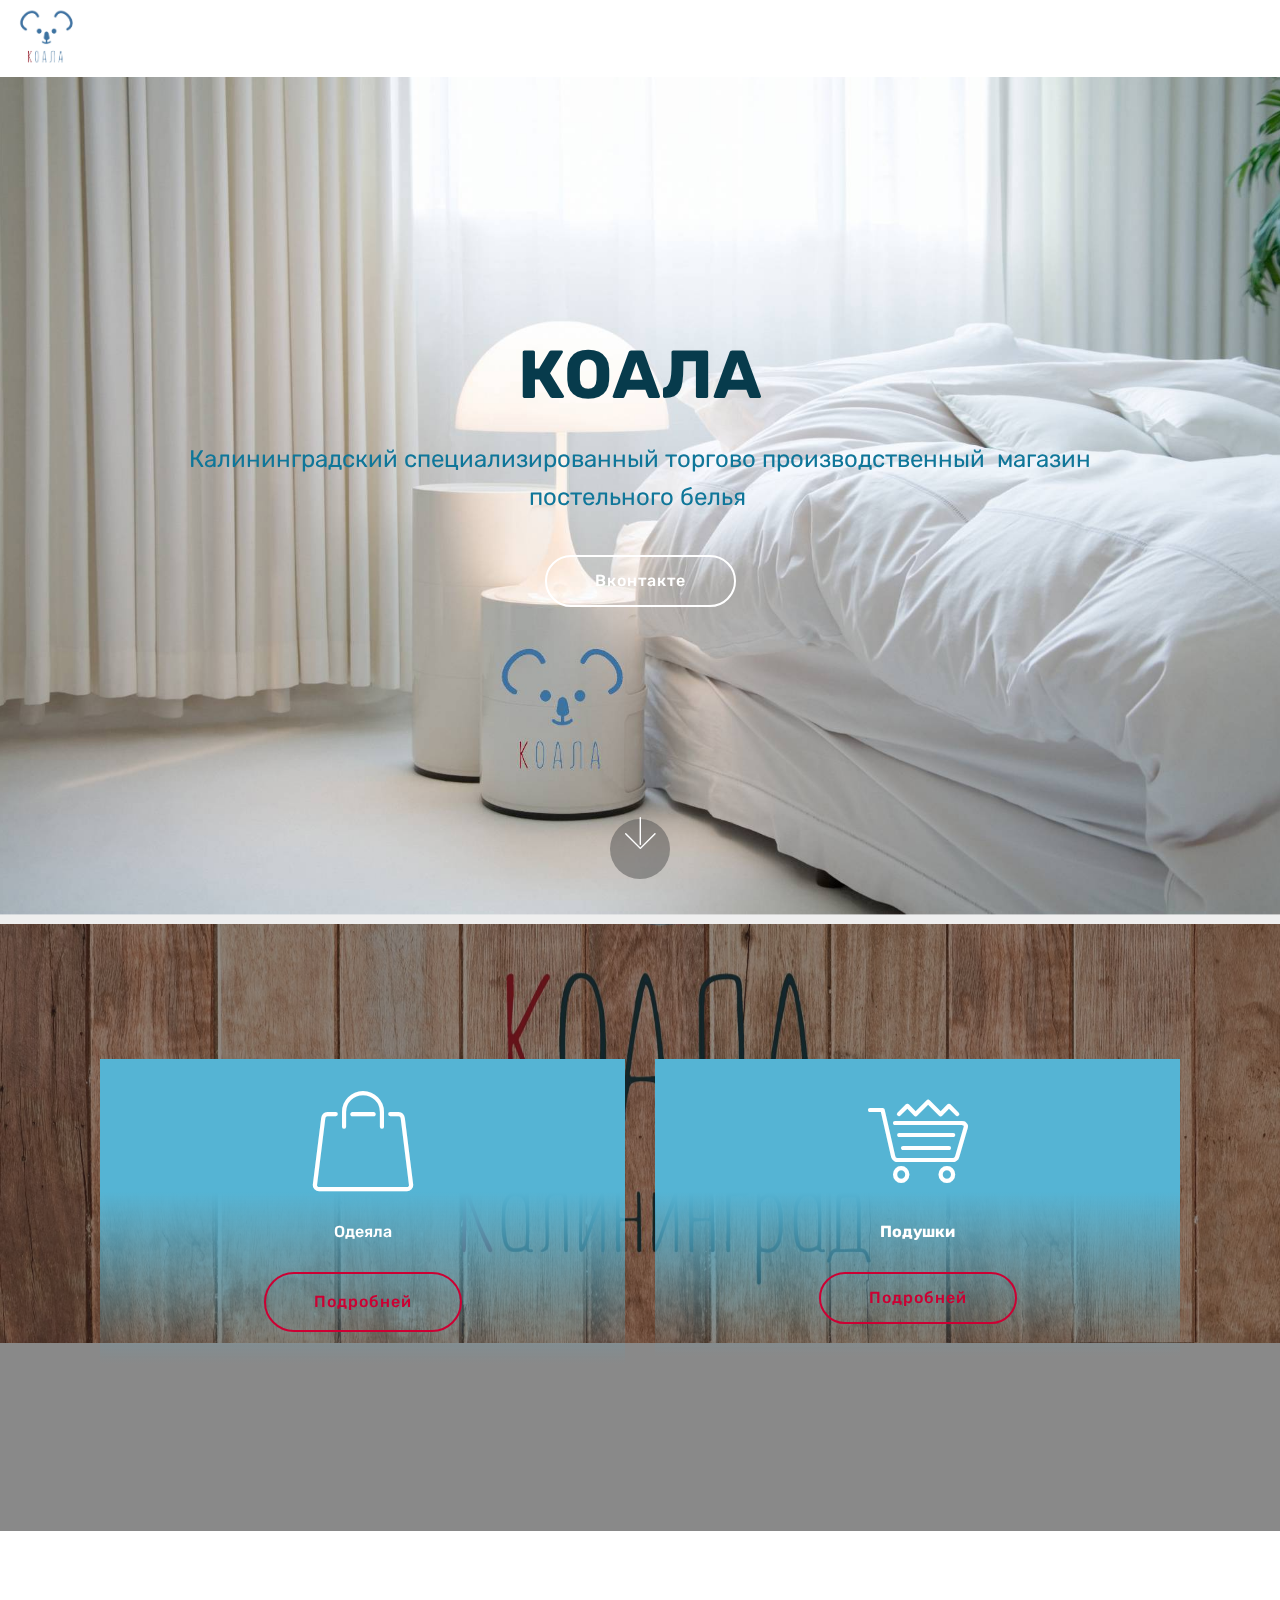
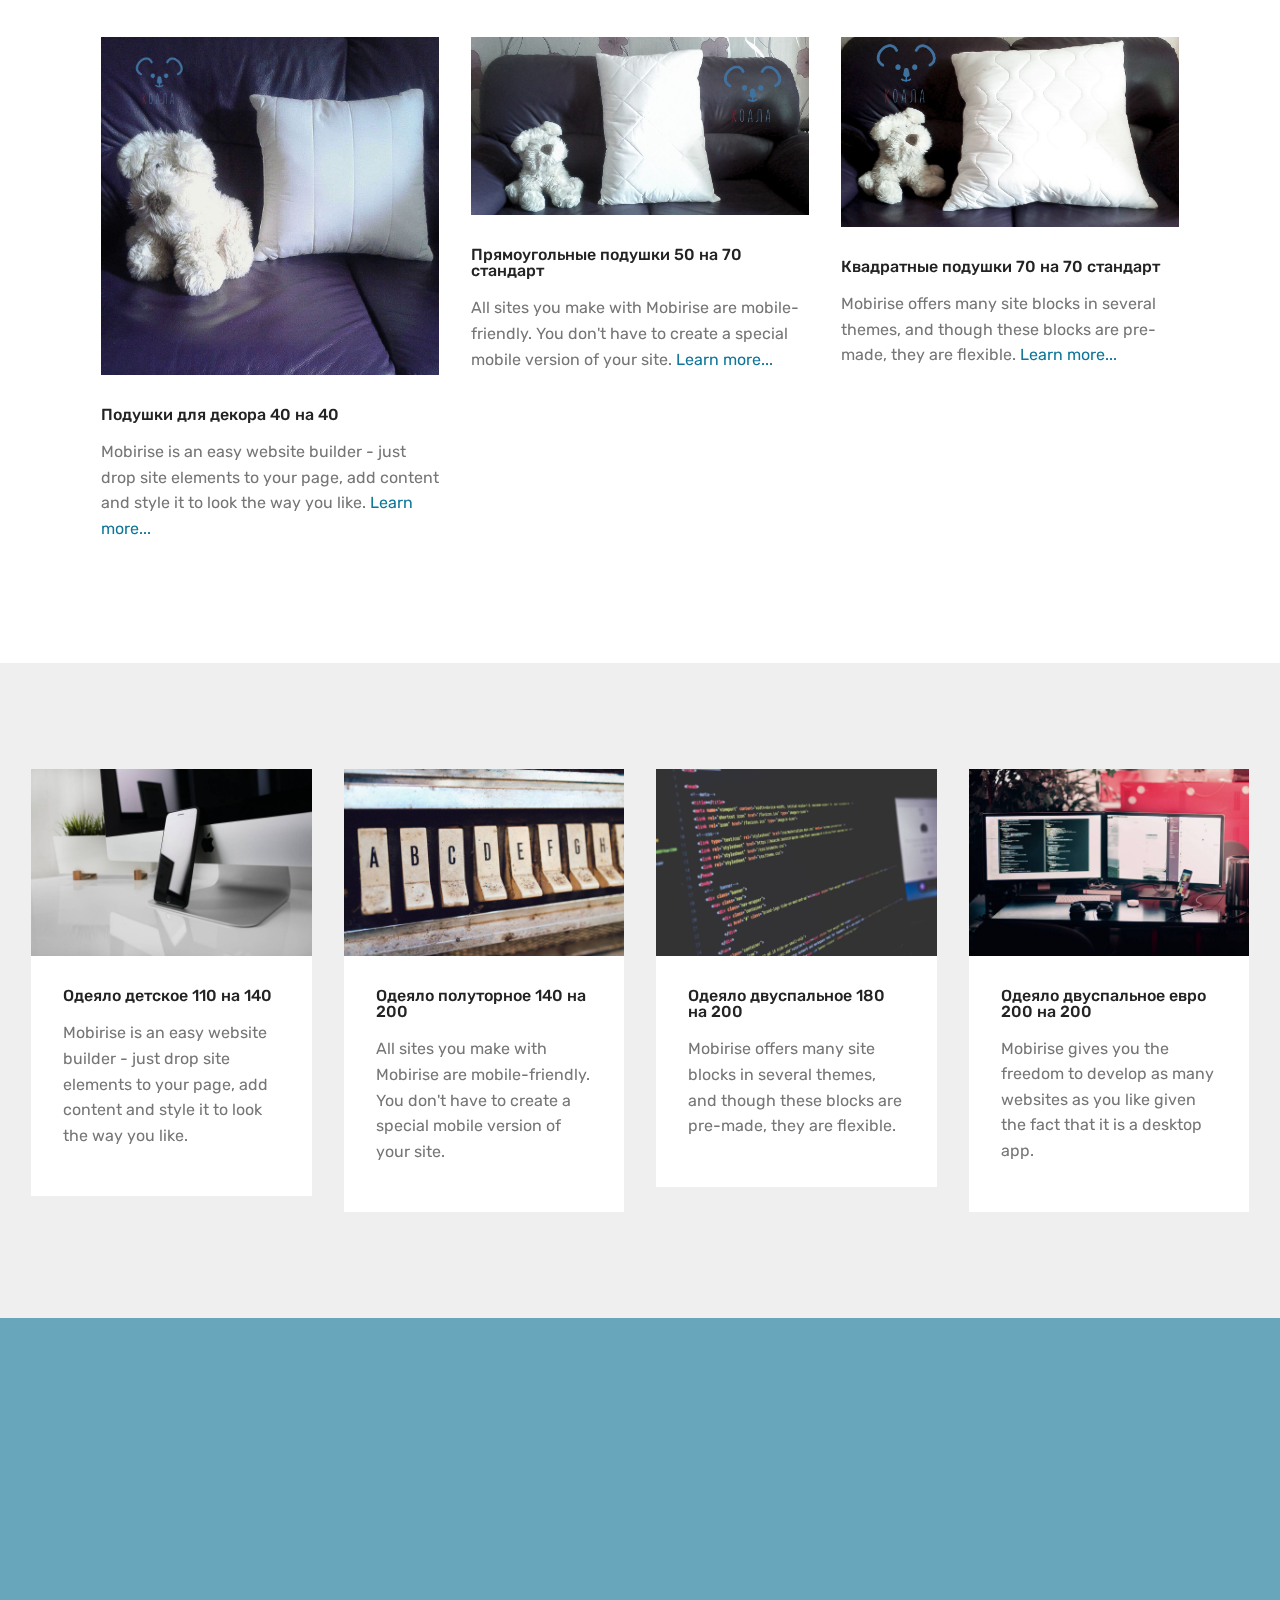
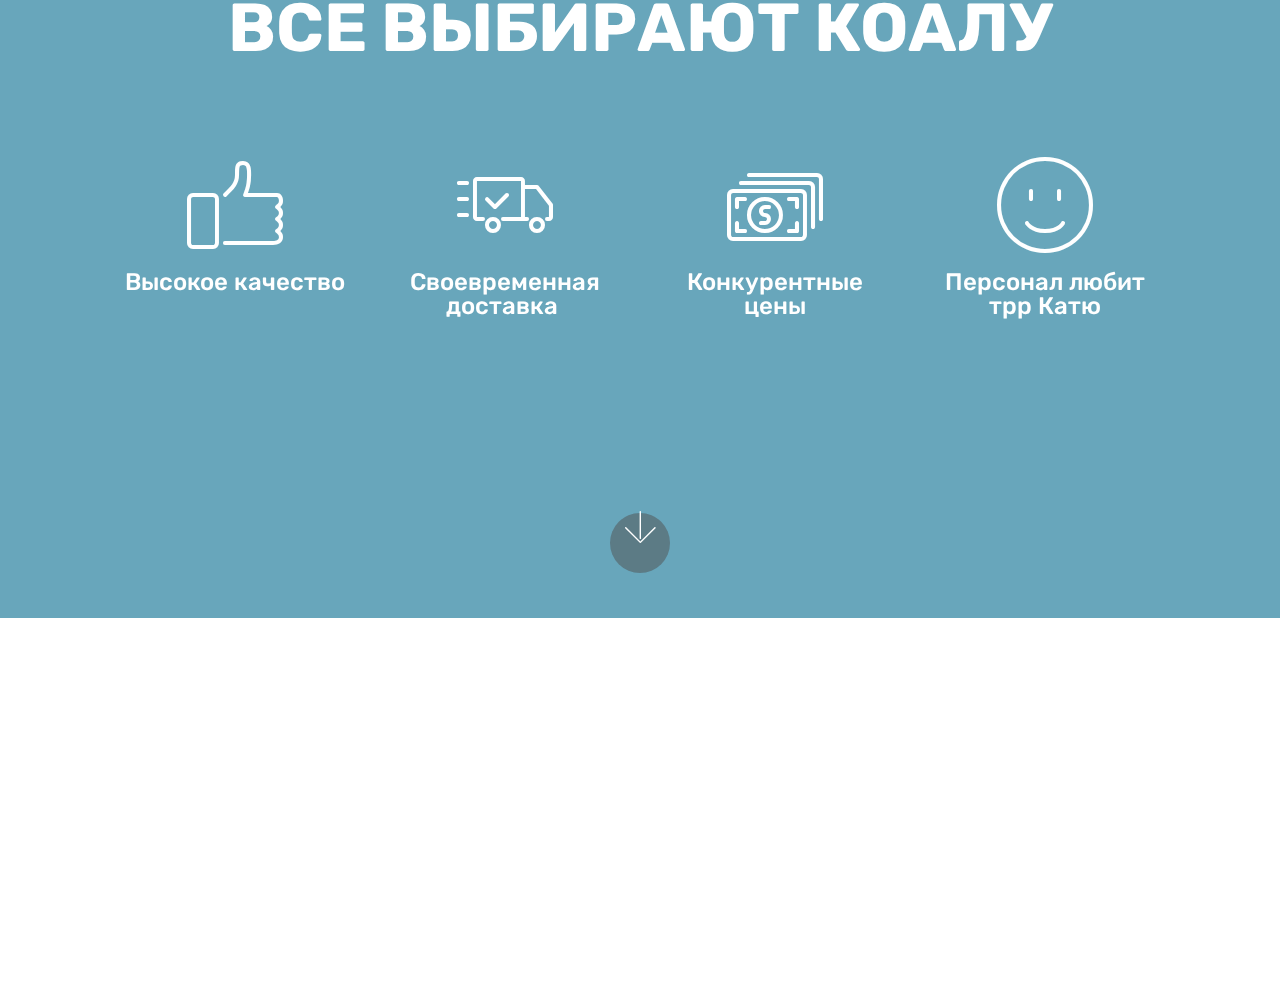
<file: index.html>
<!DOCTYPE html>
<html >
<head>
  <!-- Site made with Mobirise Website Builder v4.6.3, https://mobirise.com -->
  <meta charset="UTF-8">
  <meta http-equiv="X-UA-Compatible" content="IE=edge">
  <meta name="generator" content="Mobirise v4.6.3, mobirise.com">
  <meta name="viewport" content="width=device-width, initial-scale=1, minimum-scale=1">
  <link rel="shortcut icon" href="assets/images/45-4500x4500.jpg" type="image/x-icon">
  <meta name="description" content="Одеяла подушки заказать калининград с доставкой
двуспальное
односпальное
детское одеяло 
">
  <title>Home</title>
  <link rel="stylesheet" href="assets/web/assets/mobirise-icons/mobirise-icons.css">
  <link rel="stylesheet" href="assets/tether/tether.min.css">
  <link rel="stylesheet" href="assets/soundcloud-plugin/style.css">
  <link rel="stylesheet" href="assets/bootstrap/css/bootstrap.min.css">
  <link rel="stylesheet" href="assets/bootstrap/css/bootstrap-grid.min.css">
  <link rel="stylesheet" href="assets/bootstrap/css/bootstrap-reboot.min.css">
  <link rel="stylesheet" href="assets/dropdown/css/style.css">
  <link rel="stylesheet" href="assets/socicon/css/styles.css">
  <link rel="stylesheet" href="assets/theme/css/style.css">
  <link rel="stylesheet" href="assets/mobirise/css/mbr-additional.css" type="text/css">
  
  
  
</head>
<body>

<!-- Google Analytics -->
Оедяла подушки калинниград полутроное оедяло двуспальное евро одеяло постельное белье с доставкой 
<!-- /Google Analytics -->


  <section class="menu cid-qI15JGynlb" once="menu" id="menu1-e">

    

    <nav class="navbar navbar-expand beta-menu navbar-dropdown align-items-center navbar-fixed-top collapsed">
        <button class="navbar-toggler navbar-toggler-right" type="button" data-toggle="collapse" data-target="#navbarSupportedContent" aria-controls="navbarSupportedContent" aria-expanded="false" aria-label="Toggle navigation">
            <div class="hamburger">
                <span></span>
                <span></span>
                <span></span>
                <span></span>
            </div>
        </button>
        <div class="menu-logo">
            <div class="navbar-brand">
                <span class="navbar-logo">
                    <a href="https://vk.com/koala39">
                         <img src="assets/images/45-4500x4500.jpg" alt="Mobirise" title="" style="height: 3.8rem;">
                    </a>
                </span>
                <span class="navbar-caption-wrap"><a class="navbar-caption text-white display-4" href="https://mobirise.com"></a></span>
            </div>
        </div>
        <div class="collapse navbar-collapse" id="navbarSupportedContent">
            <ul class="navbar-nav nav-dropdown nav-right" data-app-modern-menu="true"><li class="nav-item">
                    <a class="nav-link link text-white display-4" href="https://mobirise.com">
                        <span class="mbri-search mbr-iconfont mbr-iconfont-btn"></span>
                        About Us
                    </a>
                </li></ul>
            
        </div>
    </nav>
</section>

<section class="engine"><a href="https://mobirise.ws/h">how to make your own website</a></section><section class="cid-qI15JHIn4N mbr-fullscreen mbr-parallax-background" id="header2-f">

    

    

    <div class="container align-center">
        <div class="row justify-content-md-center">
            <div class="mbr-white col-md-10">
                <h1 class="mbr-section-title mbr-bold pb-3 mbr-fonts-style display-1">КОАЛА</h1>
                
                <p class="mbr-text pb-3 mbr-fonts-style display-5">
                    Калининградский специализированный торгово производственный &nbsp;магазин постельного белья&nbsp;</p>
                <div class="mbr-section-btn"><a class="btn btn-md btn-white-outline display-4" href="https://vk.com/koala39">Вконтакте</a></div>
            </div>
        </div>
    </div>
    <div class="mbr-arrow hidden-sm-down" aria-hidden="true">
        <a href="#next">
            <i class="mbri-down mbr-iconfont"></i>
        </a>
    </div>
</section>

<section class="features8 cid-qIffp6j0Cb mbr-parallax-background" id="features8-i">

    

    <div class="mbr-overlay" style="opacity: 0.5; background-color: rgb(35, 35, 35);">
    </div>

    <div class="container">
        <div class="media-container-row">

            <div class="card  col-12 col-md-6">
                <div class="card-img">
                    <span class="mbr-iconfont mbri-shopping-bag"></span>
                </div>
                <div class="card-box align-center">
                    <h4 class="card-title mbr-fonts-style display-7">Одеяла</h4>
                    
                    <div class="mbr-section-btn text-center"><a href="index.html#features17-j" class="btn btn-secondary-outline display-7" target="_blank">
                            Подробней</a></div>
                </div>
            </div>

            <div class="card  col-12 col-md-6">
                <div class="card-img">
                    <span class="mbr-iconfont mbri-cart-full"></span>
                </div>
                <div class="card-box align-center">
                    <h4 class="card-title mbr-fonts-style display-7"><strong>
                        Подушки</strong></h4>
                    
                    <div class="mbr-section-btn text-center"><a href="index.html#features2-k" class="btn btn-secondary-outline display-4" target="_blank">
                            Подробней</a></div>
                </div>
            </div>

            

            
        </div>
    </div>
</section>

<section class="features2 cid-qIfip6m2vq" id="features2-k">

    

    
    
    <div class="container">
        <div class="media-container-row">
            <div class="card p-3 col-12 col-md-6 col-lg-4">
                <div class="card-wrapper">
                    <div class="card-img">
                        <img src="assets/images/5-960x960.jpg" alt="Mobirise" title="">
                    </div>
                    <div class="card-box">
                        <h4 class="card-title pb-3 mbr-fonts-style display-7">
                            Подушки для декора 40 на 40</h4>
                        <p class="mbr-text mbr-fonts-style display-7">
                            Mobirise is an easy website builder - just drop site elements to your page, add content and style it to look the way you like. <a href="http://mobirise.com">Learn more...</a>
                        </p>
                    </div>
                </div>
            </div>

            <div class="card p-3 col-12 col-md-6 col-lg-4">
                <div class="card-wrapper">
                    <div class="card-img">
                        <img src="assets/images/8-1199x633.jpg" alt="Mobirise" title="">
                    </div>
                    <div class="card-box ">
                        <h4 class="card-title pb-3 mbr-fonts-style display-7">
                            Прямоугольные подушки 50 на 70 стандарт</h4>
                        <p class="mbr-text mbr-fonts-style display-7">
                            All sites you make with Mobirise are mobile-friendly. You don't have to create a special mobile version of your site. <a href="http://mobirise.com">Learn more...</a>
                        </p>
                    </div>
                </div>
            </div>

            <div class="card p-3 col-12 col-md-6 col-lg-4">
                <div class="card-wrapper">
                    <div class="card-img">
                        <img src="assets/images/4-1203x677.jpg" alt="Mobirise" title="">
                    </div>
                    <div class="card-box">
                        <h4 class="card-title pb-3 mbr-fonts-style display-7">
                            Квадратные подушки 70 на 70 стандарт</h4>
                        <p class="mbr-text mbr-fonts-style display-7">
                            Mobirise offers many site blocks in several themes, and though these blocks are pre-made, they are flexible. <a href="http://mobirise.com">Learn more...</a>
                        </p>
                    </div>
                </div>
            </div>

            
        </div>
    </div>
</section>

<section class="features17 cid-qIfi71Fl9j" id="features17-j">
    
    

    
    <div class="container-fluid">
        <div class="media-container-row">
            <div class="card p-3 col-12 col-md-6 col-lg-3">
                <div class="card-wrapper">
                    <div class="card-img">
                        <img src="assets/images/01.jpg" alt="Mobirise">
                    </div>
                    <div class="card-box">
                        <h4 class="card-title pb-3 mbr-fonts-style display-7">
                            Одеяло детское 110 на 140</h4>
                        <p class="mbr-text mbr-fonts-style display-7">
                            Mobirise is an easy website builder - just drop site elements to your page, add content and style it to look the way you like.
                        </p>
                    </div>
                </div>
            </div>

            <div class="card p-3 col-12 col-md-6 col-lg-3">
                <div class="card-wrapper">
                    <div class="card-img">
                        <img src="assets/images/02.jpg" alt="Mobirise">
                    </div>
                    <div class="card-box">
                        <h4 class="card-title pb-3 mbr-fonts-style display-7">
                            Одеяло полуторное 140 на 200</h4>
                        <p class="mbr-text mbr-fonts-style display-7">
                            All sites you make with Mobirise are mobile-friendly. You don't have to create a special mobile version of your site.
                        </p>
                    </div>
                </div>
            </div>

            <div class="card p-3 col-12 col-md-6 col-lg-3">
                <div class="card-wrapper">
                    <div class="card-img">
                        <img src="assets/images/03.jpg" alt="Mobirise">
                    </div>
                    <div class="card-box">
                        <h4 class="card-title pb-3 mbr-fonts-style display-7">
                            Одеяло двуспальное 180 на 200</h4>
                        <p class="mbr-text mbr-fonts-style display-7">
                            Mobirise offers many site blocks in several themes, and though these blocks are pre-made, they are flexible.
                        </p>
                    </div>
                </div>
            </div>

            <div class="card p-3 col-12 col-md-6 col-lg-3">
                <div class="card-wrapper">
                    <div class="card-img">
                        <img src="assets/images/04.jpg" alt="Mobirise">
                    </div>
                    <div class="card-box">
                        <h4 class="card-title pb-3 mbr-fonts-style display-7">
                            Одеяло двуспальное евро 200 на 200</h4>
                        <p class="mbr-text mbr-fonts-style display-7">
                           Mobirise gives you the freedom to develop as many websites as you like given the fact that it is a desktop app.
                        </p>
                    </div>
                </div>
            </div>
            
            
        </div>
    </div>
</section>

<section class="header12 cid-qIfJkLpAox mbr-fullscreen mbr-parallax-background" id="header12-q">

    

    <div class="mbr-overlay" style="opacity: 0.6; background-color: rgb(15, 118, 153);">
    </div>

    <div class="container  ">
            <div class="media-container">
                <div class="col-md-12 align-center">
                    <h1 class="mbr-section-title pb-3 mbr-white mbr-bold mbr-fonts-style display-1">ВСЕ ВЫБИРАЮТ КОАЛУ</h1>
                    
                    

                    <div class="icons-media-container mbr-white">
                        <div class="card col-12 col-md-6 col-lg-3">
                            <div class="icon-block">
                            <a href="https://mobirise.com/">
                                <span class="mbr-iconfont mbri-like"></span>
                            </a>
                            </div>
                            <h5 class="mbr-fonts-style display-5">
                                Высокое качество</h5>
                        </div>

                        <div class="card col-12 col-md-6 col-lg-3">
                            <div class="icon-block">
                                <a href="https://mobirise.com/">
                                    <span class="mbr-iconfont mbri-delivery"></span>
                                </a>
                            </div>
                            <h5 class="mbr-fonts-style display-5">
                                Своевременная доставка&nbsp;</h5>
                        </div>

                        <div class="card col-12 col-md-6 col-lg-3">
                            <div class="icon-block">
                                <a href="https://mobirise.com/">
                                    <span class="mbri-cash mbr-iconfont"></span>
                                </a>
                            </div>
                            <h5 class="mbr-fonts-style display-5">Конкурентные цены</h5>
                        </div>

                        <div class="card col-12 col-md-6 col-lg-3">
                            <div class="icon-block">
                                <a href="https://mobirise.com/">
                                    <span class="mbr-iconfont mbri-smile-face"></span>
                                </a>
                            </div>
                            <h5 class="mbr-fonts-style display-5">
                                Персонал любит трр Катю</h5>
                        </div>
                    </div>
                </div>
            </div>
    </div>

    <div class="mbr-arrow hidden-sm-down" aria-hidden="true">
        <a href="#next">
            <i class="mbri-down mbr-iconfont"></i>
        </a>
    </div>
</section>

<section class="cid-qI15JICMSI mbr-reveal" id="footer1-g">

    

    

    <div class="container">
        <div class="media-container-row content text-white">
            <div class="col-12 col-md-3">
                <div class="media-wrap">
                    <a href="https://vk.com/koala39">
                        <img src="assets/images/45-4500x4500.jpg" alt="Mobirise" title="">
                    </a>
                </div>
            </div>
            <div class="col-12 col-md-3 mbr-fonts-style display-7">
                <h5 class="pb-3"></h5>
                <p class="mbr-text"></p>
            </div>
            <div class="col-12 col-md-3 mbr-fonts-style display-7">
                <h5 class="pb-3">
                    <br><br></h5>
                <p class="mbr-text">
                    <br>&nbsp; &nbsp; &nbsp; &nbsp; &nbsp; &nbsp; &nbsp;<br><br>&nbsp; &nbsp; &nbsp; &nbsp; &nbsp; &nbsp; &nbsp; Email: koala39@bk.ru &nbsp; &nbsp; &nbsp; &nbsp; &nbsp; &nbsp; &nbsp; &nbsp; &nbsp; &nbsp;&nbsp;<br>&nbsp; &nbsp; &nbsp; &nbsp; &nbsp;Phone: +7 (911) 85 85 080 &nbsp;&nbsp;<br></p>
            </div>
            <div class="col-12 col-md-3 mbr-fonts-style display-7">
                <h5 class="pb-3"></h5>
                <p class="mbr-text"></p>
            </div>
        </div>
        <div class="footer-lower">
            <div class="media-container-row">
                <div class="col-sm-12">
                    <hr>
                </div>
            </div>
            <div class="media-container-row mbr-white">
                <div class="col-sm-6 copyright">
                    <p class="mbr-text mbr-fonts-style display-7">
                        © Copyright 2018 Koala - All Rights Reserved
                    </p>
                </div>
                <div class="col-md-6">
                    
                </div>
            </div>
        </div>
    </div>
</section>


  <script src="assets/web/assets/jquery/jquery.min.js"></script>
  <script src="assets/popper/popper.min.js"></script>
  <script src="assets/tether/tether.min.js"></script>
  <script src="assets/bootstrap/js/bootstrap.min.js"></script>
  <script src="assets/smoothscroll/smooth-scroll.js"></script>
  <script src="assets/parallax/jarallax.min.js"></script>
  <script src="assets/dropdown/js/script.min.js"></script>
  <script src="assets/touchswipe/jquery.touch-swipe.min.js"></script>
  <script src="assets/theme/js/script.js"></script>
  
  
</body>
</html>
</file>
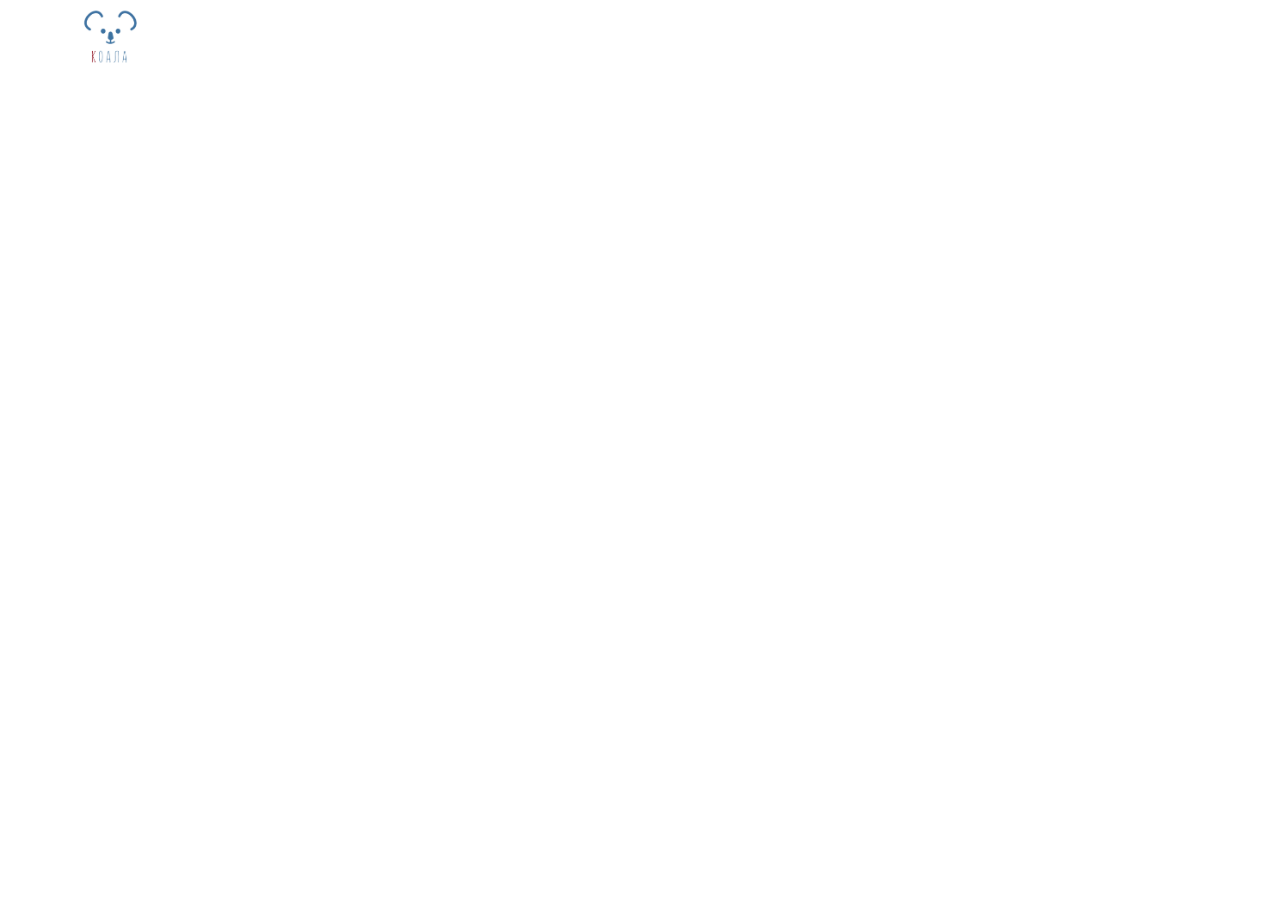
<file: page1.html>
<!DOCTYPE html>
<html >
<head>
  <!-- Site made with Mobirise Website Builder v4.6.3, https://mobirise.com -->
  <meta charset="UTF-8">
  <meta http-equiv="X-UA-Compatible" content="IE=edge">
  <meta name="generator" content="Mobirise v4.6.3, mobirise.com">
  <meta name="viewport" content="width=device-width, initial-scale=1, minimum-scale=1">
  <link rel="shortcut icon" href="assets/images/45-4500x4500.jpg" type="image/x-icon">
  <meta name="description" content="Одеяла подушки заказать калининград с доставкой
двуспальное
односпальное
детское одеяло 
">
  <title>Одеяла&nbsp;</title>
  <link rel="stylesheet" href="assets/web/assets/mobirise-icons/mobirise-icons.css">
  <link rel="stylesheet" href="assets/tether/tether.min.css">
  <link rel="stylesheet" href="assets/bootstrap/css/bootstrap.min.css">
  <link rel="stylesheet" href="assets/bootstrap/css/bootstrap-grid.min.css">
  <link rel="stylesheet" href="assets/bootstrap/css/bootstrap-reboot.min.css">
  <link rel="stylesheet" href="assets/soundcloud-plugin/style.css">
  <link rel="stylesheet" href="assets/dropdown/css/style.css">
  <link rel="stylesheet" href="assets/theme/css/style.css">
  <link rel="stylesheet" href="assets/mobirise/css/mbr-additional.css" type="text/css">
  
  
  
</head>
<body>

<!-- Google Analytics -->
Оедяла подушки калинниград полутроное оедяло двуспальное евро одеяло постельное белье с доставкой 
<!-- /Google Analytics -->


  <section class="menu cid-qI15JGynlb" once="menu" id="menu1-l">

    

    <nav class="navbar navbar-expand beta-menu navbar-dropdown align-items-center navbar-fixed-top navbar-toggleable-sm">
        <button class="navbar-toggler navbar-toggler-right" type="button" data-toggle="collapse" data-target="#navbarSupportedContent" aria-controls="navbarSupportedContent" aria-expanded="false" aria-label="Toggle navigation">
            <div class="hamburger">
                <span></span>
                <span></span>
                <span></span>
                <span></span>
            </div>
        </button>
        <div class="menu-logo">
            <div class="navbar-brand">
                <span class="navbar-logo">
                    <a href="https://vk.com/koala39">
                         <img src="assets/images/45-4500x4500.jpg" alt="Mobirise" title="" style="height: 3.8rem;">
                    </a>
                </span>
                <span class="navbar-caption-wrap"><a class="navbar-caption text-white display-4" href="https://mobirise.com"></a></span>
            </div>
        </div>
        <div class="collapse navbar-collapse" id="navbarSupportedContent">
            <ul class="navbar-nav nav-dropdown nav-right" data-app-modern-menu="true"><li class="nav-item">
                    <a class="nav-link link text-white display-4" href="https://mobirise.com">
                        <span class="mbri-search mbr-iconfont mbr-iconfont-btn"></span>
                        About Us
                    </a>
                </li></ul>
            
        </div>
    </nav>
</section>


  <section class="engine"><a href="https://mobirise.ws/a">best free site builder</a></section><script src="assets/web/assets/jquery/jquery.min.js"></script>
  <script src="assets/popper/popper.min.js"></script>
  <script src="assets/tether/tether.min.js"></script>
  <script src="assets/bootstrap/js/bootstrap.min.js"></script>
  <script src="assets/smoothscroll/smooth-scroll.js"></script>
  <script src="assets/dropdown/js/script.min.js"></script>
  <script src="assets/touchswipe/jquery.touch-swipe.min.js"></script>
  <script src="assets/theme/js/script.js"></script>
  
  
</body>
</html>
</file>
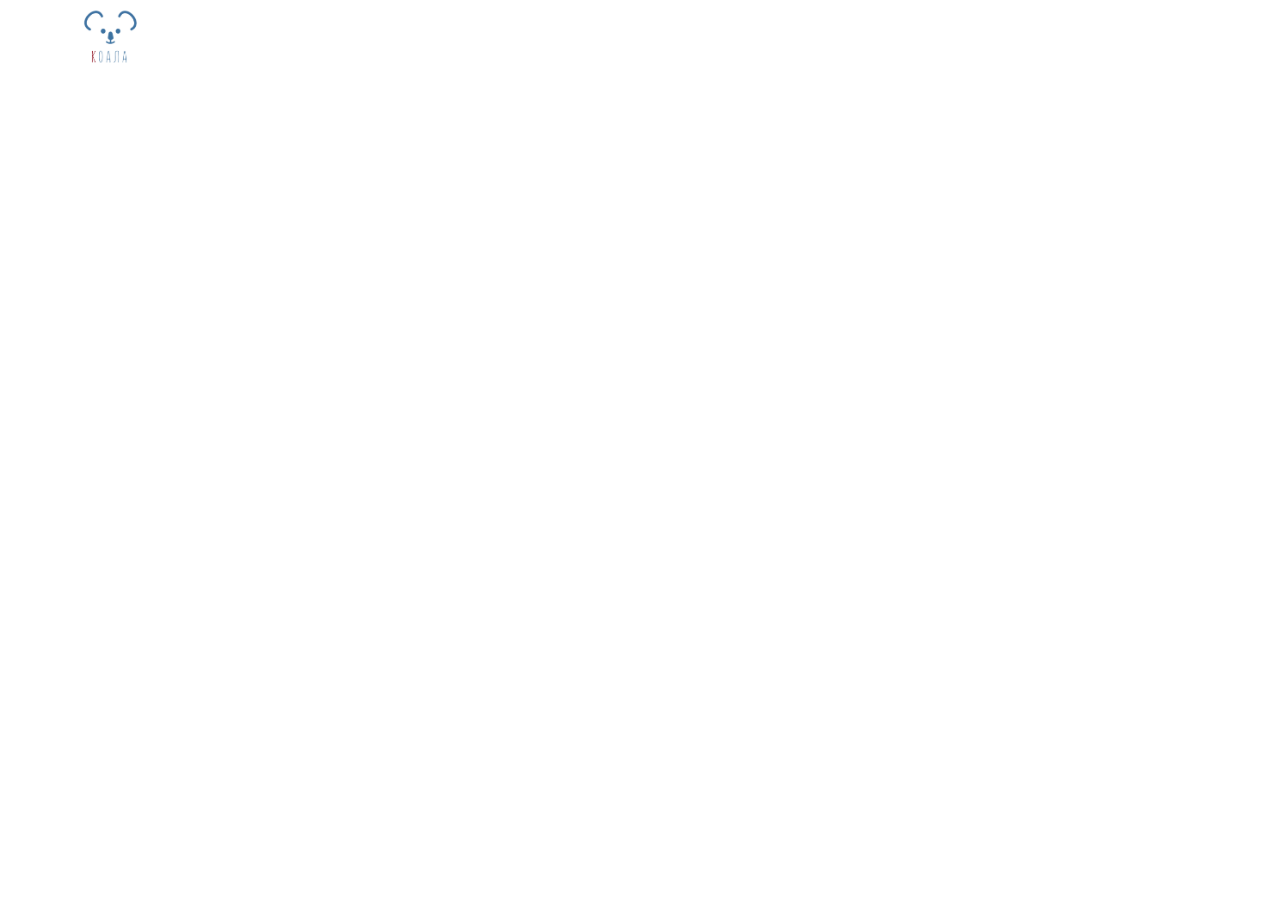
<file: page2.html>
<!DOCTYPE html>
<html >
<head>
  <!-- Site made with Mobirise Website Builder v4.6.3, https://mobirise.com -->
  <meta charset="UTF-8">
  <meta http-equiv="X-UA-Compatible" content="IE=edge">
  <meta name="generator" content="Mobirise v4.6.3, mobirise.com">
  <meta name="viewport" content="width=device-width, initial-scale=1, minimum-scale=1">
  <link rel="shortcut icon" href="assets/images/45-4500x4500.jpg" type="image/x-icon">
  <meta name="description" content="Website Builder Description">
  <title>Подушки</title>
  <link rel="stylesheet" href="assets/web/assets/mobirise-icons/mobirise-icons.css">
  <link rel="stylesheet" href="assets/tether/tether.min.css">
  <link rel="stylesheet" href="assets/bootstrap/css/bootstrap.min.css">
  <link rel="stylesheet" href="assets/bootstrap/css/bootstrap-grid.min.css">
  <link rel="stylesheet" href="assets/bootstrap/css/bootstrap-reboot.min.css">
  <link rel="stylesheet" href="assets/soundcloud-plugin/style.css">
  <link rel="stylesheet" href="assets/dropdown/css/style.css">
  <link rel="stylesheet" href="assets/theme/css/style.css">
  <link rel="stylesheet" href="assets/mobirise/css/mbr-additional.css" type="text/css">
  
  
  
</head>
<body>

<!-- Google Analytics -->
Оедяла подушки калинниград полутроное оедяло двуспальное евро одеяло постельное белье с доставкой 
<!-- /Google Analytics -->


  <section class="menu cid-qI15JGynlb" once="menu" id="menu1-m">

    

    <nav class="navbar navbar-expand beta-menu navbar-dropdown align-items-center navbar-fixed-top navbar-toggleable-sm">
        <button class="navbar-toggler navbar-toggler-right" type="button" data-toggle="collapse" data-target="#navbarSupportedContent" aria-controls="navbarSupportedContent" aria-expanded="false" aria-label="Toggle navigation">
            <div class="hamburger">
                <span></span>
                <span></span>
                <span></span>
                <span></span>
            </div>
        </button>
        <div class="menu-logo">
            <div class="navbar-brand">
                <span class="navbar-logo">
                    <a href="https://vk.com/koala39">
                         <img src="assets/images/45-4500x4500.jpg" alt="Mobirise" title="" style="height: 3.8rem;">
                    </a>
                </span>
                <span class="navbar-caption-wrap"><a class="navbar-caption text-white display-4" href="https://mobirise.com"></a></span>
            </div>
        </div>
        <div class="collapse navbar-collapse" id="navbarSupportedContent">
            <ul class="navbar-nav nav-dropdown nav-right" data-app-modern-menu="true"><li class="nav-item">
                    <a class="nav-link link text-white display-4" href="https://mobirise.com">
                        <span class="mbri-search mbr-iconfont mbr-iconfont-btn"></span>
                        About Us
                    </a>
                </li></ul>
            
        </div>
    </nav>
</section>


  <section class="engine"><a href="https://mobirise.ws/e">best web authoring software</a></section><script src="assets/web/assets/jquery/jquery.min.js"></script>
  <script src="assets/popper/popper.min.js"></script>
  <script src="assets/tether/tether.min.js"></script>
  <script src="assets/bootstrap/js/bootstrap.min.js"></script>
  <script src="assets/smoothscroll/smooth-scroll.js"></script>
  <script src="assets/dropdown/js/script.min.js"></script>
  <script src="assets/touchswipe/jquery.touch-swipe.min.js"></script>
  <script src="assets/theme/js/script.js"></script>
  
  
</body>
</html>
</file>
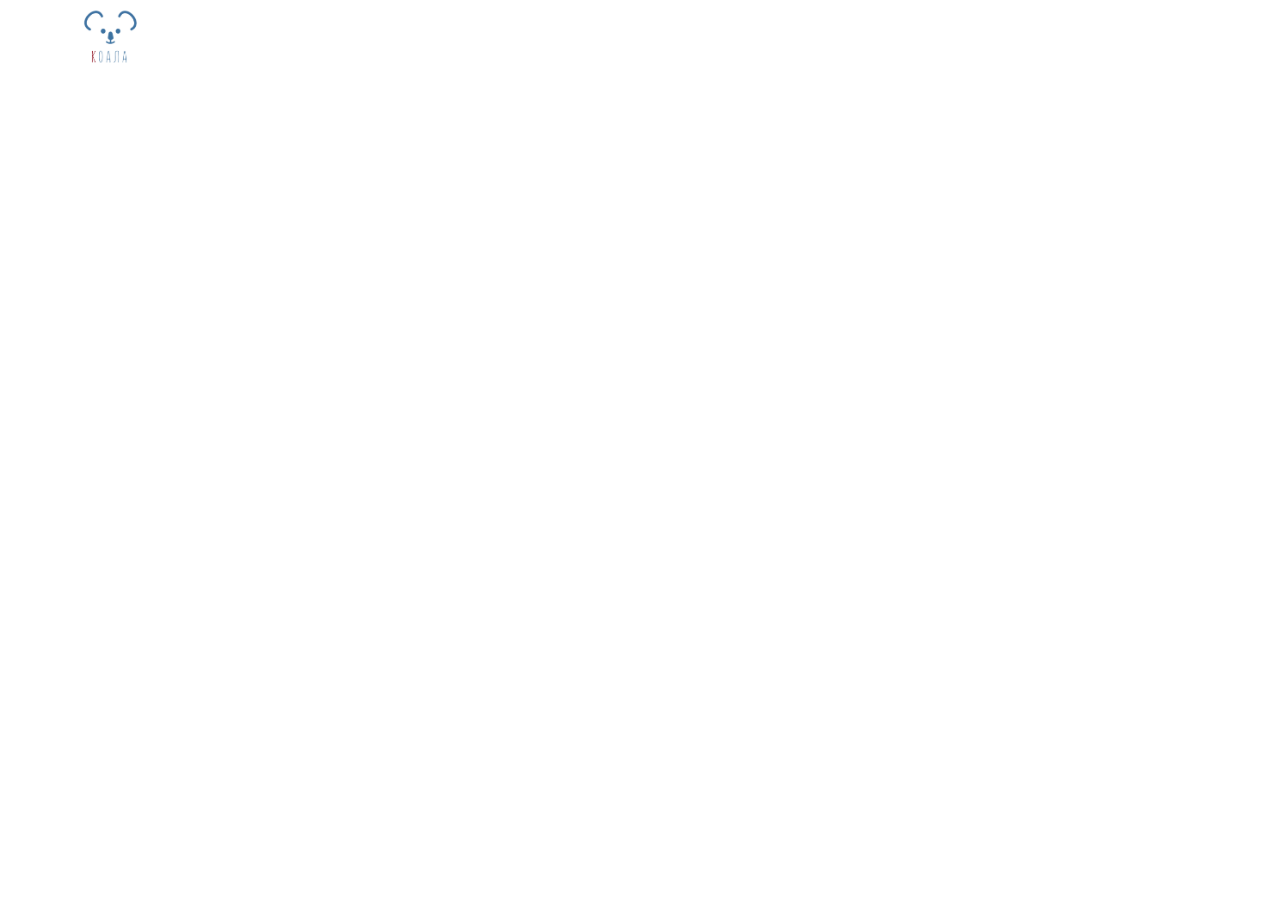
<file: page3.html>
<!DOCTYPE html>
<html >
<head>
  <!-- Site made with Mobirise Website Builder v4.6.3, https://mobirise.com -->
  <meta charset="UTF-8">
  <meta http-equiv="X-UA-Compatible" content="IE=edge">
  <meta name="generator" content="Mobirise v4.6.3, mobirise.com">
  <meta name="viewport" content="width=device-width, initial-scale=1, minimum-scale=1">
  <link rel="shortcut icon" href="assets/images/45-4500x4500.jpg" type="image/x-icon">
  <meta name="description" content="Website Creator Description">
  <title>Полуторное одеяло 1.4х2.0</title>
  <link rel="stylesheet" href="assets/web/assets/mobirise-icons/mobirise-icons.css">
  <link rel="stylesheet" href="assets/tether/tether.min.css">
  <link rel="stylesheet" href="assets/bootstrap/css/bootstrap.min.css">
  <link rel="stylesheet" href="assets/bootstrap/css/bootstrap-grid.min.css">
  <link rel="stylesheet" href="assets/bootstrap/css/bootstrap-reboot.min.css">
  <link rel="stylesheet" href="assets/soundcloud-plugin/style.css">
  <link rel="stylesheet" href="assets/dropdown/css/style.css">
  <link rel="stylesheet" href="assets/theme/css/style.css">
  <link rel="stylesheet" href="assets/mobirise/css/mbr-additional.css" type="text/css">
  
  
  
</head>
<body>

<!-- Google Analytics -->
Оедяла подушки калинниград полутроное оедяло двуспальное евро одеяло постельное белье с доставкой 
<!-- /Google Analytics -->


  <section class="menu cid-qI15JGynlb" once="menu" id="menu1-n">

    

    <nav class="navbar navbar-expand beta-menu navbar-dropdown align-items-center navbar-fixed-top navbar-toggleable-sm">
        <button class="navbar-toggler navbar-toggler-right" type="button" data-toggle="collapse" data-target="#navbarSupportedContent" aria-controls="navbarSupportedContent" aria-expanded="false" aria-label="Toggle navigation">
            <div class="hamburger">
                <span></span>
                <span></span>
                <span></span>
                <span></span>
            </div>
        </button>
        <div class="menu-logo">
            <div class="navbar-brand">
                <span class="navbar-logo">
                    <a href="https://vk.com/koala39">
                         <img src="assets/images/45-4500x4500.jpg" alt="Mobirise" title="" style="height: 3.8rem;">
                    </a>
                </span>
                <span class="navbar-caption-wrap"><a class="navbar-caption text-white display-4" href="https://mobirise.com"></a></span>
            </div>
        </div>
        <div class="collapse navbar-collapse" id="navbarSupportedContent">
            <ul class="navbar-nav nav-dropdown nav-right" data-app-modern-menu="true"><li class="nav-item">
                    <a class="nav-link link text-white display-4" href="https://mobirise.com">
                        <span class="mbri-search mbr-iconfont mbr-iconfont-btn"></span>
                        About Us
                    </a>
                </li></ul>
            
        </div>
    </nav>
</section>


  <section class="engine"><a href="https://mobirise.ws/m">drag and drop site creator</a></section><script src="assets/web/assets/jquery/jquery.min.js"></script>
  <script src="assets/popper/popper.min.js"></script>
  <script src="assets/tether/tether.min.js"></script>
  <script src="assets/bootstrap/js/bootstrap.min.js"></script>
  <script src="assets/smoothscroll/smooth-scroll.js"></script>
  <script src="assets/dropdown/js/script.min.js"></script>
  <script src="assets/touchswipe/jquery.touch-swipe.min.js"></script>
  <script src="assets/theme/js/script.js"></script>
  
  
</body>
</html>
</file>
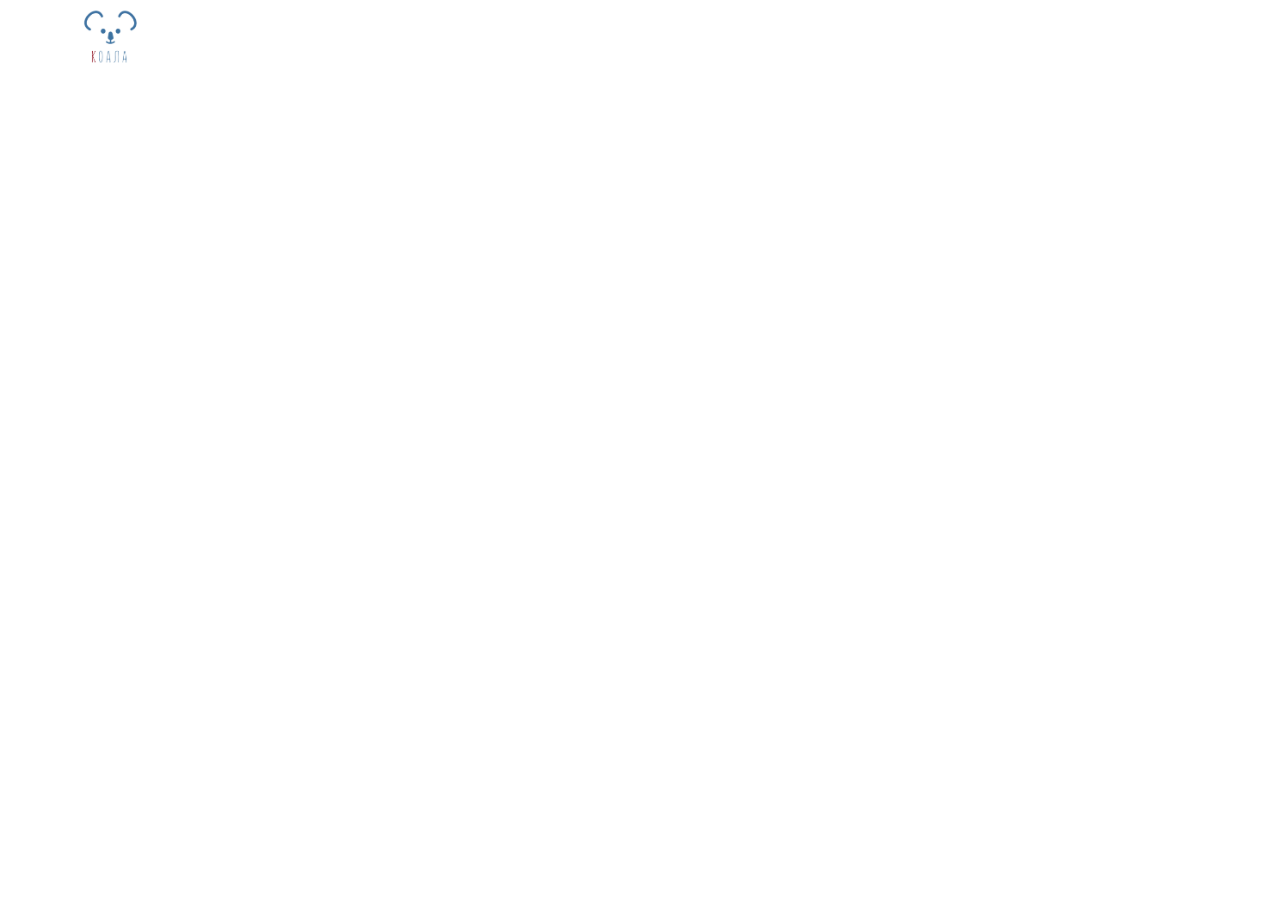
<file: page4.html>
<!DOCTYPE html>
<html >
<head>
  <!-- Site made with Mobirise Website Builder v4.6.3, https://mobirise.com -->
  <meta charset="UTF-8">
  <meta http-equiv="X-UA-Compatible" content="IE=edge">
  <meta name="generator" content="Mobirise v4.6.3, mobirise.com">
  <meta name="viewport" content="width=device-width, initial-scale=1, minimum-scale=1">
  <link rel="shortcut icon" href="assets/images/45-4500x4500.jpg" type="image/x-icon">
  <meta name="description" content="Site Builder Description">
  <title>Двуспальное одеяло 2х2</title>
  <link rel="stylesheet" href="assets/web/assets/mobirise-icons/mobirise-icons.css">
  <link rel="stylesheet" href="assets/tether/tether.min.css">
  <link rel="stylesheet" href="assets/bootstrap/css/bootstrap.min.css">
  <link rel="stylesheet" href="assets/bootstrap/css/bootstrap-grid.min.css">
  <link rel="stylesheet" href="assets/bootstrap/css/bootstrap-reboot.min.css">
  <link rel="stylesheet" href="assets/soundcloud-plugin/style.css">
  <link rel="stylesheet" href="assets/dropdown/css/style.css">
  <link rel="stylesheet" href="assets/theme/css/style.css">
  <link rel="stylesheet" href="assets/mobirise/css/mbr-additional.css" type="text/css">
  
  
  
</head>
<body>

<!-- Google Analytics -->
Оедяла подушки калинниград полутроное оедяло двуспальное евро одеяло постельное белье с доставкой 
<!-- /Google Analytics -->


  <section class="menu cid-qI15JGynlb" once="menu" id="menu1-o">

    

    <nav class="navbar navbar-expand beta-menu navbar-dropdown align-items-center navbar-fixed-top navbar-toggleable-sm">
        <button class="navbar-toggler navbar-toggler-right" type="button" data-toggle="collapse" data-target="#navbarSupportedContent" aria-controls="navbarSupportedContent" aria-expanded="false" aria-label="Toggle navigation">
            <div class="hamburger">
                <span></span>
                <span></span>
                <span></span>
                <span></span>
            </div>
        </button>
        <div class="menu-logo">
            <div class="navbar-brand">
                <span class="navbar-logo">
                    <a href="https://vk.com/koala39">
                         <img src="assets/images/45-4500x4500.jpg" alt="Mobirise" title="" style="height: 3.8rem;">
                    </a>
                </span>
                <span class="navbar-caption-wrap"><a class="navbar-caption text-white display-4" href="https://mobirise.com"></a></span>
            </div>
        </div>
        <div class="collapse navbar-collapse" id="navbarSupportedContent">
            <ul class="navbar-nav nav-dropdown nav-right" data-app-modern-menu="true"><li class="nav-item">
                    <a class="nav-link link text-white display-4" href="https://mobirise.com">
                        <span class="mbri-search mbr-iconfont mbr-iconfont-btn"></span>
                        About Us
                    </a>
                </li></ul>
            
        </div>
    </nav>
</section>


  <section class="engine"><a href="https://mobirise.ws">Mobirise</a></section><script src="assets/web/assets/jquery/jquery.min.js"></script>
  <script src="assets/popper/popper.min.js"></script>
  <script src="assets/tether/tether.min.js"></script>
  <script src="assets/bootstrap/js/bootstrap.min.js"></script>
  <script src="assets/smoothscroll/smooth-scroll.js"></script>
  <script src="assets/dropdown/js/script.min.js"></script>
  <script src="assets/touchswipe/jquery.touch-swipe.min.js"></script>
  <script src="assets/theme/js/script.js"></script>
  
  
</body>
</html>
</file>
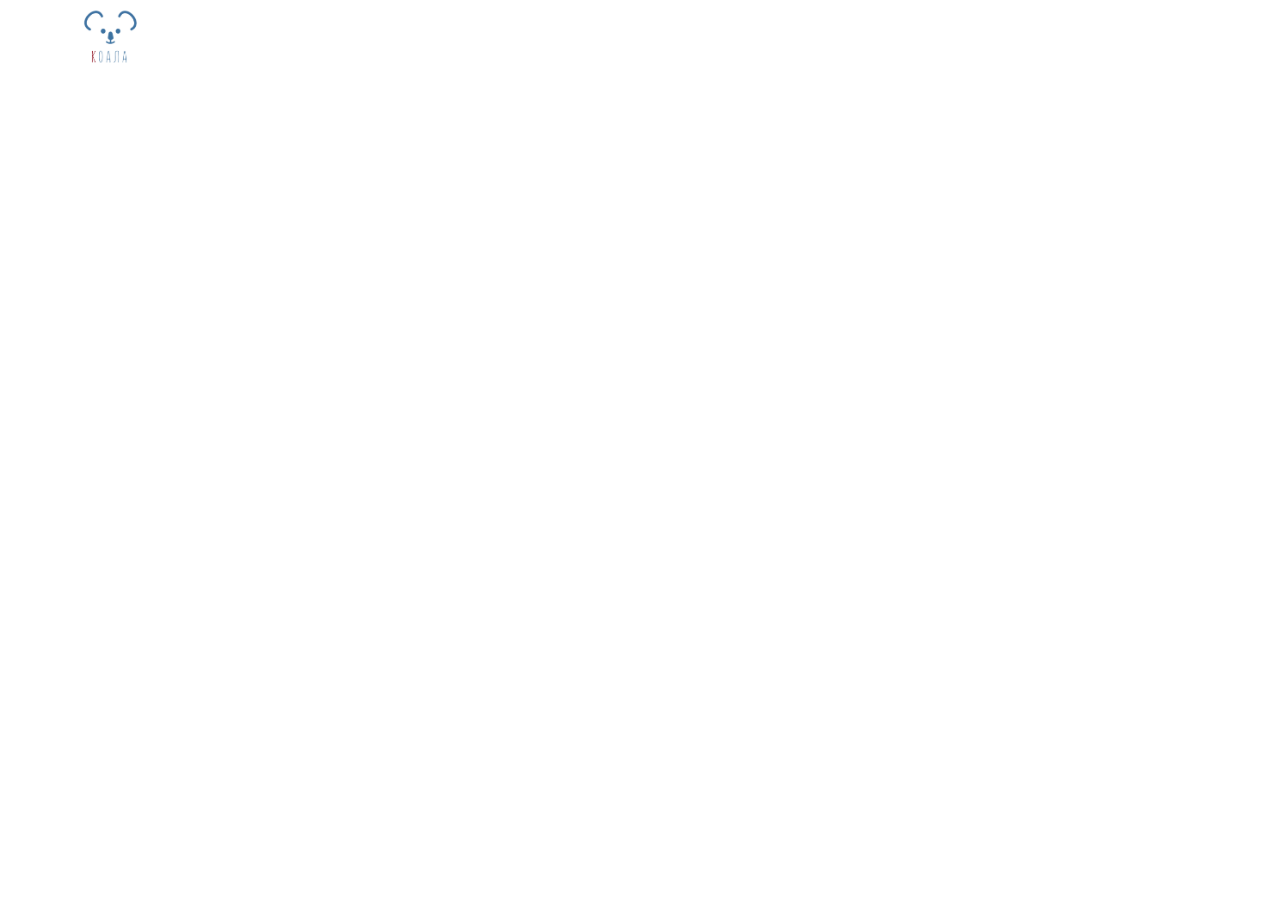
<file: page5.html>
<!DOCTYPE html>
<html >
<head>
  <!-- Site made with Mobirise Website Builder v4.6.3, https://mobirise.com -->
  <meta charset="UTF-8">
  <meta http-equiv="X-UA-Compatible" content="IE=edge">
  <meta name="generator" content="Mobirise v4.6.3, mobirise.com">
  <meta name="viewport" content="width=device-width, initial-scale=1, minimum-scale=1">
  <link rel="shortcut icon" href="assets/images/45-4500x4500.jpg" type="image/x-icon">
  <meta name="description" content="Одеяла подушки заказать калининград с доставкой
двуспальное
односпальное
детское одеяло 
">
  <title>Детское одеялко&nbsp;</title>
  <link rel="stylesheet" href="assets/web/assets/mobirise-icons/mobirise-icons.css">
  <link rel="stylesheet" href="assets/tether/tether.min.css">
  <link rel="stylesheet" href="assets/bootstrap/css/bootstrap.min.css">
  <link rel="stylesheet" href="assets/bootstrap/css/bootstrap-grid.min.css">
  <link rel="stylesheet" href="assets/bootstrap/css/bootstrap-reboot.min.css">
  <link rel="stylesheet" href="assets/soundcloud-plugin/style.css">
  <link rel="stylesheet" href="assets/dropdown/css/style.css">
  <link rel="stylesheet" href="assets/theme/css/style.css">
  <link rel="stylesheet" href="assets/mobirise/css/mbr-additional.css" type="text/css">
  
  
  
</head>
<body>

<!-- Google Analytics -->
Оедяла подушки калинниград полутроное оедяло двуспальное евро одеяло постельное белье с доставкой 
<!-- /Google Analytics -->


  <section class="menu cid-qI15JGynlb" once="menu" id="menu1-p">

    

    <nav class="navbar navbar-expand beta-menu navbar-dropdown align-items-center navbar-fixed-top navbar-toggleable-sm">
        <button class="navbar-toggler navbar-toggler-right" type="button" data-toggle="collapse" data-target="#navbarSupportedContent" aria-controls="navbarSupportedContent" aria-expanded="false" aria-label="Toggle navigation">
            <div class="hamburger">
                <span></span>
                <span></span>
                <span></span>
                <span></span>
            </div>
        </button>
        <div class="menu-logo">
            <div class="navbar-brand">
                <span class="navbar-logo">
                    <a href="https://vk.com/koala39">
                         <img src="assets/images/45-4500x4500.jpg" alt="Mobirise" title="" style="height: 3.8rem;">
                    </a>
                </span>
                <span class="navbar-caption-wrap"><a class="navbar-caption text-white display-4" href="https://mobirise.com"></a></span>
            </div>
        </div>
        <div class="collapse navbar-collapse" id="navbarSupportedContent">
            <ul class="navbar-nav nav-dropdown nav-right" data-app-modern-menu="true"><li class="nav-item">
                    <a class="nav-link link text-white display-4" href="https://mobirise.com">
                        <span class="mbri-search mbr-iconfont mbr-iconfont-btn"></span>
                        About Us
                    </a>
                </li></ul>
            
        </div>
    </nav>
</section>


  <section class="engine"><a href="https://mobirise.ws">Mobirise</a></section><script src="assets/web/assets/jquery/jquery.min.js"></script>
  <script src="assets/popper/popper.min.js"></script>
  <script src="assets/tether/tether.min.js"></script>
  <script src="assets/bootstrap/js/bootstrap.min.js"></script>
  <script src="assets/smoothscroll/smooth-scroll.js"></script>
  <script src="assets/dropdown/js/script.min.js"></script>
  <script src="assets/touchswipe/jquery.touch-swipe.min.js"></script>
  <script src="assets/theme/js/script.js"></script>
  
  
</body>
</html>
</file>
<file: assets/web/assets/mobirise-icons/mobirise-icons.css>
@font-face {
  font-family: 'MobiriseIcons';
  src:  url('mobirise-icons.eot?spat4u');
  src:  url('mobirise-icons.eot?spat4u#iefix') format('embedded-opentype'),
    url('mobirise-icons.ttf?spat4u') format('truetype'),
    url('mobirise-icons.woff?spat4u') format('woff'),
    url('mobirise-icons.svg?spat4u#MobiriseIcons') format('svg');
  font-weight: normal;
  font-style: normal;
}

[class^="mbri-"], [class*=" mbri-"] {
  /* use !important to prevent issues with browser extensions that change fonts */
  font-family: MobiriseIcons !important;
  speak: none;
  font-style: normal;
  font-weight: normal;
  font-variant: normal;
  text-transform: none;
  line-height: 1;

  /* Better Font Rendering =========== */
  -webkit-font-smoothing: antialiased;
  -moz-osx-font-smoothing: grayscale;
}

.mbri-add-submenu:before {
  content: "\e900";
}
.mbri-alert:before {
  content: "\e901";
}
.mbri-align-center:before {
  content: "\e902";
}
.mbri-align-justify:before {
  content: "\e903";
}
.mbri-align-left:before {
  content: "\e904";
}
.mbri-align-right:before {
  content: "\e905";
}
.mbri-android:before {
  content: "\e906";
}
.mbri-apple:before {
  content: "\e907";
}
.mbri-arrow-down:before {
  content: "\e908";
}
.mbri-arrow-next:before {
  content: "\e909";
}
.mbri-arrow-prev:before {
  content: "\e90a";
}
.mbri-arrow-up:before {
  content: "\e90b";
}
.mbri-bold:before {
  content: "\e90c";
}
.mbri-bookmark:before {
  content: "\e90d";
}
.mbri-bootstrap:before {
  content: "\e90e";
}
.mbri-briefcase:before {
  content: "\e90f";
}
.mbri-browse:before {
  content: "\e910";
}
.mbri-bulleted-list:before {
  content: "\e911";
}
.mbri-calendar:before {
  content: "\e912";
}
.mbri-camera:before {
  content: "\e913";
}
.mbri-cart-add:before {
  content: "\e914";
}
.mbri-cart-full:before {
  content: "\e915";
}
.mbri-cash:before {
  content: "\e916";
}
.mbri-change-style:before {
  content: "\e917";
}
.mbri-chat:before {
  content: "\e918";
}
.mbri-clock:before {
  content: "\e919";
}
.mbri-close:before {
  content: "\e91a";
}
.mbri-cloud:before {
  content: "\e91b";
}
.mbri-code:before {
  content: "\e91c";
}
.mbri-contact-form:before {
  content: "\e91d";
}
.mbri-credit-card:before {
  content: "\e91e";
}
.mbri-cursor-click:before {
  content: "\e91f";
}
.mbri-cust-feedback:before {
  content: "\e920";
}
.mbri-database:before {
  content: "\e921";
}
.mbri-delivery:before {
  content: "\e922";
}
.mbri-desktop:before {
  content: "\e923";
}
.mbri-devices:before {
  content: "\e924";
}
.mbri-down:before {
  content: "\e925";
}
.mbri-download:before {
  content: "\e989";
}
.mbri-drag-n-drop:before {
  content: "\e927";
}
.mbri-drag-n-drop2:before {
  content: "\e928";
}
.mbri-edit:before {
  content: "\e929";
}
.mbri-edit2:before {
  content: "\e92a";
}
.mbri-error:before {
  content: "\e92b";
}
.mbri-extension:before {
  content: "\e92c";
}
.mbri-features:before {
  content: "\e92d";
}
.mbri-file:before {
  content: "\e92e";
}
.mbri-flag:before {
  content: "\e92f";
}
.mbri-folder:before {
  content: "\e930";
}
.mbri-gift:before {
  content: "\e931";
}
.mbri-github:before {
  content: "\e932";
}
.mbri-globe:before {
  content: "\e933";
}
.mbri-globe-2:before {
  content: "\e934";
}
.mbri-growing-chart:before {
  content: "\e935";
}
.mbri-hearth:before {
  content: "\e936";
}
.mbri-help:before {
  content: "\e937";
}
.mbri-home:before {
  content: "\e938";
}
.mbri-hot-cup:before {
  content: "\e939";
}
.mbri-idea:before {
  content: "\e93a";
}
.mbri-image-gallery:before {
  content: "\e93b";
}
.mbri-image-slider:before {
  content: "\e93c";
}
.mbri-info:before {
  content: "\e93d";
}
.mbri-italic:before {
  content: "\e93e";
}
.mbri-key:before {
  content: "\e93f";
}
.mbri-laptop:before {
  content: "\e940";
}
.mbri-layers:before {
  content: "\e941";
}
.mbri-left-right:before {
  content: "\e942";
}
.mbri-left:before {
  content: "\e943";
}
.mbri-letter:before {
  content: "\e944";
}
.mbri-like:before {
  content: "\e945";
}
.mbri-link:before {
  content: "\e946";
}
.mbri-lock:before {
  content: "\e947";
}
.mbri-login:before {
  content: "\e948";
}
.mbri-logout:before {
  content: "\e949";
}
.mbri-magic-stick:before {
  content: "\e94a";
}
.mbri-map-pin:before {
  content: "\e94b";
}
.mbri-menu:before {
  content: "\e94c";
}
.mbri-mobile:before {
  content: "\e94d";
}
.mbri-mobile2:before {
  content: "\e94e";
}
.mbri-mobirise:before {
  content: "\e94f";
}
.mbri-more-horizontal:before {
  content: "\e950";
}
.mbri-more-vertical:before {
  content: "\e951";
}
.mbri-music:before {
  content: "\e952";
}
.mbri-new-file:before {
  content: "\e953";
}
.mbri-numbered-list:before {
  content: "\e954";
}
.mbri-opened-folder:before {
  content: "\e955";
}
.mbri-pages:before {
  content: "\e956";
}
.mbri-paper-plane:before {
  content: "\e957";
}
.mbri-paperclip:before {
  content: "\e958";
}
.mbri-photo:before {
  content: "\e959";
}
.mbri-photos:before {
  content: "\e95a";
}
.mbri-pin:before {
  content: "\e95b";
}
.mbri-play:before {
  content: "\e95c";
}
.mbri-plus:before {
  content: "\e95d";
}
.mbri-preview:before {
  content: "\e95e";
}
.mbri-print:before {
  content: "\e95f";
}
.mbri-protect:before {
  content: "\e960";
}
.mbri-question:before {
  content: "\e961";
}
.mbri-quote-left:before {
  content: "\e962";
}
.mbri-quote-right:before {
  content: "\e963";
}
.mbri-refresh:before {
  content: "\e964";
}
.mbri-responsive:before {
  content: "\e965";
}
.mbri-right:before {
  content: "\e966";
}
.mbri-rocket:before {
  content: "\e967";
}
.mbri-sad-face:before {
  content: "\e968";
}
.mbri-sale:before {
  content: "\e969";
}
.mbri-save:before {
  content: "\e96a";
}
.mbri-search:before {
  content: "\e96b";
}
.mbri-setting:before {
  content: "\e96c";
}
.mbri-setting2:before {
  content: "\e96d";
}
.mbri-setting3:before {
  content: "\e96e";
}
.mbri-share:before {
  content: "\e96f";
}
.mbri-shopping-bag:before {
  content: "\e970";
}
.mbri-shopping-basket:before {
  content: "\e971";
}
.mbri-shopping-cart:before {
  content: "\e972";
}
.mbri-sites:before {
  content: "\e973";
}
.mbri-smile-face:before {
  content: "\e974";
}
.mbri-speed:before {
  content: "\e975";
}
.mbri-star:before {
  content: "\e976";
}
.mbri-success:before {
  content: "\e977";
}
.mbri-sun:before {
  content: "\e978";
}
.mbri-sun2:before {
  content: "\e979";
}
.mbri-tablet:before {
  content: "\e97a";
}
.mbri-tablet-vertical:before {
  content: "\e97b";
}
.mbri-target:before {
  content: "\e97c";
}
.mbri-timer:before {
  content: "\e97d";
}
.mbri-to-ftp:before {
  content: "\e97e";
}
.mbri-to-local-drive:before {
  content: "\e97f";
}
.mbri-touch-swipe:before {
  content: "\e980";
}
.mbri-touch:before {
  content: "\e981";
}
.mbri-trash:before {
  content: "\e982";
}
.mbri-underline:before {
  content: "\e983";
}
.mbri-unlink:before {
  content: "\e984";
}
.mbri-unlock:before {
  content: "\e985";
}
.mbri-up-down:before {
  content: "\e986";
}
.mbri-up:before {
  content: "\e987";
}
.mbri-update:before {
  content: "\e988";
}
.mbri-upload:before {
 content: "\e926"; 
}
.mbri-user:before {
  content: "\e98a";
}
.mbri-user2:before {
  content: "\e98b";
}
.mbri-users:before {
  content: "\e98c";
}
.mbri-video:before {
  content: "\e98d";
}
.mbri-video-play:before {
  content: "\e98e";
}
.mbri-watch:before {
  content: "\e98f";
}
.mbri-website-theme:before {
  content: "\e990";
}
.mbri-wifi:before {
  content: "\e991";
}
.mbri-windows:before {
  content: "\e992";
}
.mbri-zoom-out:before {
  content: "\e993";
}
.mbri-redo:before {
  content: "\e994";
}
.mbri-undo:before {
  content: "\e995";
}
</file>
<file: assets/soundcloud-plugin/style.css>
.addons-container {
  position: relative;
  margin-left: auto;
  margin-right: auto;
  padding-right: 15px;
  padding-left: 15px; }
  @media (min-width: 576px) {
    .addons-container {
      padding-right: 15px;
      padding-left: 15px; } }
  @media (min-width: 768px) {
    .addons-container {
      padding-right: 15px;
      padding-left: 15px; } }
  @media (min-width: 992px) {
    .addons-container {
      padding-right: 15px;
      padding-left: 15px; } }
  @media (min-width: 1200px) {
    .addons-container {
      padding-right: 15px;
      padding-left: 15px; } }
  @media (min-width: 576px) {
    .addons-container {
      width: 540px;
      max-width: 100%; } }
  @media (min-width: 768px) {
    .addons-container {
      width: 720px;
      max-width: 100%; } }
  @media (min-width: 992px) {
    .addons-container {
      width: 960px;
      max-width: 100%; } }
  @media (min-width: 1200px) {
    .addons-container {
      width: 1140px;
      max-width: 100%; } }

.addons-container-inner{
    position: relative;
    width: 100%;
    min-height: 1px;
    padding-right: 15px;
    padding-left: 15px;
}
@media (min-width: 567px) {
    .addons-container-inner{
        -ms-flex: 0 0 66.666667%;
        flex: 0 0 66.666667%;
        max-width: 66.666667%;
    }
}
.addons-row{
    display: flex;
    justify-content:center;
}
</file>
<file: assets/dropdown/css/style.css>
.navbar-dropdown {
  left: 0;
  padding: 0;
  position: absolute;
  right: 0;
  top: 0;
  transition: all 0.45s ease;
  z-index: 1030;
  background: #282828; }
  .navbar-dropdown .navbar-logo {
    margin-right: 0.8rem;
    transition: margin 0.3s ease-in-out;
    vertical-align: middle; }
    .navbar-dropdown .navbar-logo img {
      height: 3.125rem;
      transition: all 0.3s ease-in-out; }
    .navbar-dropdown .navbar-logo.mbr-iconfont {
      font-size: 3.125rem;
      line-height: 3.125rem; }
  .navbar-dropdown .navbar-caption {
    font-weight: 700;
    white-space: normal;
    vertical-align: -4px;
    line-height: 3.125rem !important; }
    .navbar-dropdown .navbar-caption, .navbar-dropdown .navbar-caption:hover {
      color: inherit;
      text-decoration: none; }
  .navbar-dropdown .mbr-iconfont + .navbar-caption {
    vertical-align: -1px; }
  .navbar-dropdown.navbar-fixed-top {
    position: fixed; }
  .navbar-dropdown .navbar-brand span {
    vertical-align: -4px; }
  .navbar-dropdown.bg-color.transparent {
    background: none; }
  .navbar-dropdown.navbar-short .navbar-brand {
    padding: 0.625rem 0; }
    .navbar-dropdown.navbar-short .navbar-brand span {
      vertical-align: -1px; }
  .navbar-dropdown.navbar-short .navbar-caption {
    line-height: 2.375rem !important;
    vertical-align: -2px; }
  .navbar-dropdown.navbar-short .navbar-logo {
    margin-right: 0.5rem; }
    .navbar-dropdown.navbar-short .navbar-logo img {
      height: 2.375rem; }
    .navbar-dropdown.navbar-short .navbar-logo.mbr-iconfont {
      font-size: 2.375rem;
      line-height: 2.375rem; }
  .navbar-dropdown.navbar-short .mbr-table-cell {
    height: 3.625rem; }
  .navbar-dropdown .navbar-close {
    left: 0.6875rem;
    position: fixed;
    top: 0.75rem;
    z-index: 1000; }
  .navbar-dropdown .hamburger-icon {
    content: "";
    display: inline-block;
    vertical-align: middle;
    width: 16px;
    -webkit-box-shadow: 0 -6px 0 1px #282828,0 0 0 1px #282828,0 6px 0 1px #282828;
    -moz-box-shadow: 0 -6px 0 1px #282828,0 0 0 1px #282828,0 6px 0 1px #282828;
    box-shadow: 0 -6px 0 1px #282828,0 0 0 1px #282828,0 6px 0 1px #282828; }

.dropdown-menu .dropdown-toggle[data-toggle="dropdown-submenu"]::after {
  border-bottom: 0.35em solid transparent;
  border-left: 0.35em solid;
  border-right: 0;
  border-top: 0.35em solid transparent;
  margin-left: 0.3rem; }

.dropdown-menu .dropdown-item:focus {
  outline: 0; }

.nav-dropdown {
  font-size: 0.75rem;
  font-weight: 500;
  height: auto !important; }
  .nav-dropdown .nav-btn {
    padding-left: 1rem; }
  .nav-dropdown .link {
    margin: .667em 1.667em;
    font-weight: 500;
    padding: 0;
    transition: color .2s ease-in-out; }
    .nav-dropdown .link.dropdown-toggle {
      margin-right: 2.583em; }
      .nav-dropdown .link.dropdown-toggle::after {
        margin-left: .25rem;
        border-top: 0.35em solid;
        border-right: 0.35em solid transparent;
        border-left: 0.35em solid transparent;
        border-bottom: 0; }
      .nav-dropdown .link.dropdown-toggle[aria-expanded="true"] {
        margin: 0;
        padding: 0.667em 3.263em  0.667em 1.667em; }
  .nav-dropdown .link::after,
  .nav-dropdown .dropdown-item::after {
    color: inherit; }
  .nav-dropdown .btn {
    font-size: 0.75rem;
    font-weight: 700;
    letter-spacing: 0;
    margin-bottom: 0;
    padding-left: 1.25rem;
    padding-right: 1.25rem; }
  .nav-dropdown .dropdown-menu {
    border-radius: 0;
    border: 0;
    left: 0;
    margin: 0;
    padding-bottom: 1.25rem;
    padding-top: 1.25rem;
    position: relative; }
  .nav-dropdown .dropdown-submenu {
    margin-left: 0.125rem;
    top: 0; }
  .nav-dropdown .dropdown-item {
    font-weight: 500;
    line-height: 2;
    padding: 0.3846em 4.615em 0.3846em 1.5385em;
    position: relative;
    transition: color .2s ease-in-out, background-color .2s ease-in-out; }
    .nav-dropdown .dropdown-item::after {
      margin-top: -0.3077em;
      position: absolute;
      right: 1.1538em;
      top: 50%; }
    .nav-dropdown .dropdown-item:focus, .nav-dropdown .dropdown-item:hover {
      background: none; }

@media (max-width: 767px) {
  .nav-dropdown.navbar-toggleable-sm {
    bottom: 0;
    display: none;
    left: 0;
    overflow-x: hidden;
    position: fixed;
    top: 0;
    transform: translateX(-100%);
    -ms-transform: translateX(-100%);
    -webkit-transform: translateX(-100%);
    width: 18.75rem;
    z-index: 999; } }
.nav-dropdown.navbar-toggleable-xl {
  bottom: 0;
  display: none;
  left: 0;
  overflow-x: hidden;
  position: fixed;
  top: 0;
  transform: translateX(-100%);
  -ms-transform: translateX(-100%);
  -webkit-transform: translateX(-100%);
  width: 18.75rem;
  z-index: 999; }

.nav-dropdown-sm {
  display: block !important;
  overflow-x: hidden;
  overflow: auto;
  padding-top: 3.875rem; }
  .nav-dropdown-sm::after {
    content: "";
    display: block;
    height: 3rem;
    width: 100%; }
  .nav-dropdown-sm.collapse.in ~ .navbar-close {
    display: block !important; }
  .nav-dropdown-sm.collapsing, .nav-dropdown-sm.collapse.in {
    transform: translateX(0);
    -ms-transform: translateX(0);
    -webkit-transform: translateX(0);
    transition: all 0.25s ease-out;
    -webkit-transition: all 0.25s ease-out;
    background: #282828; }
  .nav-dropdown-sm.collapsing[aria-expanded="false"] {
    transform: translateX(-100%);
    -ms-transform: translateX(-100%);
    -webkit-transform: translateX(-100%); }
  .nav-dropdown-sm .nav-item {
    display: block;
    margin-left: 0 !important;
    padding-left: 0; }
  .nav-dropdown-sm .link,
  .nav-dropdown-sm .dropdown-item {
    border-top: 1px dotted rgba(255, 255, 255, 0.1);
    font-size: 0.8125rem;
    line-height: 1.6;
    margin: 0 !important;
    padding: 0.875rem 2.4rem 0.875rem 1.5625rem !important;
    position: relative;
    white-space: normal; }
    .nav-dropdown-sm .link:focus, .nav-dropdown-sm .link:hover,
    .nav-dropdown-sm .dropdown-item:focus,
    .nav-dropdown-sm .dropdown-item:hover {
      background: rgba(0, 0, 0, 0.2) !important;
      color: #c0a375; }
  .nav-dropdown-sm .nav-btn {
    position: relative;
    padding: 1.5625rem 1.5625rem 0 1.5625rem; }
    .nav-dropdown-sm .nav-btn::before {
      border-top: 1px dotted rgba(255, 255, 255, 0.1);
      content: "";
      left: 0;
      position: absolute;
      top: 0;
      width: 100%; }
    .nav-dropdown-sm .nav-btn + .nav-btn {
      padding-top: 0.625rem; }
      .nav-dropdown-sm .nav-btn + .nav-btn::before {
        display: none; }
  .nav-dropdown-sm .btn {
    padding: 0.625rem 0; }
  .nav-dropdown-sm .dropdown-toggle[data-toggle="dropdown-submenu"]::after {
    margin-left: .25rem;
    border-top: 0.35em solid;
    border-right: 0.35em solid transparent;
    border-left: 0.35em solid transparent;
    border-bottom: 0; }
  .nav-dropdown-sm .dropdown-toggle[data-toggle="dropdown-submenu"][aria-expanded="true"]::after {
    border-top: 0;
    border-right: 0.35em solid transparent;
    border-left: 0.35em solid transparent;
    border-bottom: 0.35em solid; }
  .nav-dropdown-sm .dropdown-menu {
    margin: 0;
    padding: 0;
    position: relative;
    top: 0;
    left: 0;
    width: 100%;
    border: 0;
    float: none;
    border-radius: 0;
    background: none; }
  .nav-dropdown-sm .dropdown-submenu {
    left: 100%;
    margin-left: 0.125rem;
    margin-top: -1.25rem;
    top: 0; }

.navbar-toggleable-sm .nav-dropdown .dropdown-menu {
  position: absolute; }

.navbar-toggleable-sm .nav-dropdown .dropdown-submenu {
  left: 100%;
  margin-left: 0.125rem;
  margin-top: -1.25rem;
  top: 0; }

.navbar-toggleable-sm.opened .nav-dropdown .dropdown-menu {
  position: relative; }

.navbar-toggleable-sm.opened .nav-dropdown .dropdown-submenu {
  left: 0;
  margin-left: 00rem;
  margin-top: 0rem;
  top: 0; }

.is-builder .nav-dropdown.collapsing {
  transition: none !important; }

/*# sourceMappingURL=style.css.map */
</file>
<file: assets/socicon/css/styles.css>
@charset "UTF-8";

@font-face {
  font-family: "socicon";
  src:url("../fonts/socicon.eot");
  src:url("../fonts/socicon.eot?#iefix") format("embedded-opentype"),
    url("../fonts/socicon.woff") format("woff"),
    url("../fonts/socicon.ttf") format("truetype"),
    url("../fonts/socicon.svg#socicon") format("svg");
  font-weight: normal;
  font-style: normal;

}

[data-icon]:before {
  font-family: "socicon" !important;
  content: attr(data-icon);
  font-style: normal !important;
  font-weight: normal !important;
  font-variant: normal !important;
  text-transform: none !important;
  speak: none;
  line-height: 1;
  -webkit-font-smoothing: antialiased;
  -moz-osx-font-smoothing: grayscale;
}

[class^="socicon-"]:before,
[class*=" socicon-"]:before {
  font-family: "socicon" !important;
  font-style: normal !important;
  font-weight: normal !important;
  font-variant: normal !important;
  text-transform: none !important;
  speak: none;
  line-height: 1;
  -webkit-font-smoothing: antialiased;
  -moz-osx-font-smoothing: grayscale;
}

.socicon-modelmayhem:before {
  content: "\e000";
}
.socicon-mixcloud:before {
  content: "\e001";
}
.socicon-drupal:before {
  content: "\e002";
}
.socicon-swarm:before {
  content: "\e003";
}
.socicon-istock:before {
  content: "\e004";
}
.socicon-yammer:before {
  content: "\e005";
}
.socicon-ello:before {
  content: "\e006";
}
.socicon-stackoverflow:before {
  content: "\e007";
}
.socicon-persona:before {
  content: "\e008";
}
.socicon-triplej:before {
  content: "\e009";
}
.socicon-houzz:before {
  content: "\e00a";
}
.socicon-rss:before {
  content: "\e00b";
}
.socicon-paypal:before {
  content: "\e00c";
}
.socicon-odnoklassniki:before {
  content: "\e00d";
}
.socicon-airbnb:before {
  content: "\e00e";
}
.socicon-periscope:before {
  content: "\e00f";
}
.socicon-outlook:before {
  content: "\e010";
}
.socicon-coderwall:before {
  content: "\e011";
}
.socicon-tripadvisor:before {
  content: "\e012";
}
.socicon-appnet:before {
  content: "\e013";
}
.socicon-goodreads:before {
  content: "\e014";
}
.socicon-tripit:before {
  content: "\e015";
}
.socicon-lanyrd:before {
  content: "\e016";
}
.socicon-slideshare:before {
  content: "\e017";
}
.socicon-buffer:before {
  content: "\e018";
}
.socicon-disqus:before {
  content: "\e019";
}
.socicon-vkontakte:before {
  content: "\e01a";
}
.socicon-whatsapp:before {
  content: "\e01b";
}
.socicon-patreon:before {
  content: "\e01c";
}
.socicon-storehouse:before {
  content: "\e01d";
}
.socicon-pocket:before {
  content: "\e01e";
}
.socicon-mail:before {
  content: "\e01f";
}
.socicon-blogger:before {
  content: "\e020";
}
.socicon-technorati:before {
  content: "\e021";
}
.socicon-reddit:before {
  content: "\e022";
}
.socicon-dribbble:before {
  content: "\e023";
}
.socicon-stumbleupon:before {
  content: "\e024";
}
.socicon-digg:before {
  content: "\e025";
}
.socicon-envato:before {
  content: "\e026";
}
.socicon-behance:before {
  content: "\e027";
}
.socicon-delicious:before {
  content: "\e028";
}
.socicon-deviantart:before {
  content: "\e029";
}
.socicon-forrst:before {
  content: "\e02a";
}
.socicon-play:before {
  content: "\e02b";
}
.socicon-zerply:before {
  content: "\e02c";
}
.socicon-wikipedia:before {
  content: "\e02d";
}
.socicon-apple:before {
  content: "\e02e";
}
.socicon-flattr:before {
  content: "\e02f";
}
.socicon-github:before {
  content: "\e030";
}
.socicon-renren:before {
  content: "\e031";
}
.socicon-friendfeed:before {
  content: "\e032";
}
.socicon-newsvine:before {
  content: "\e033";
}
.socicon-identica:before {
  content: "\e034";
}
.socicon-bebo:before {
  content: "\e035";
}
.socicon-zynga:before {
  content: "\e036";
}
.socicon-steam:before {
  content: "\e037";
}
.socicon-xbox:before {
  content: "\e038";
}
.socicon-windows:before {
  content: "\e039";
}
.socicon-qq:before {
  content: "\e03a";
}
.socicon-douban:before {
  content: "\e03b";
}
.socicon-meetup:before {
  content: "\e03c";
}
.socicon-playstation:before {
  content: "\e03d";
}
.socicon-android:before {
  content: "\e03e";
}
.socicon-snapchat:before {
  content: "\e03f";
}
.socicon-twitter:before {
  content: "\e040";
}
.socicon-facebook:before {
  content: "\e041";
}
.socicon-googleplus:before {
  content: "\e042";
}
.socicon-pinterest:before {
  content: "\e043";
}
.socicon-foursquare:before {
  content: "\e044";
}
.socicon-yahoo:before {
  content: "\e045";
}
.socicon-skype:before {
  content: "\e046";
}
.socicon-yelp:before {
  content: "\e047";
}
.socicon-feedburner:before {
  content: "\e048";
}
.socicon-linkedin:before {
  content: "\e049";
}
.socicon-viadeo:before {
  content: "\e04a";
}
.socicon-xing:before {
  content: "\e04b";
}
.socicon-myspace:before {
  content: "\e04c";
}
.socicon-soundcloud:before {
  content: "\e04d";
}
.socicon-spotify:before {
  content: "\e04e";
}
.socicon-grooveshark:before {
  content: "\e04f";
}
.socicon-lastfm:before {
  content: "\e050";
}
.socicon-youtube:before {
  content: "\e051";
}
.socicon-vimeo:before {
  content: "\e052";
}
.socicon-dailymotion:before {
  content: "\e053";
}
.socicon-vine:before {
  content: "\e054";
}
.socicon-flickr:before {
  content: "\e055";
}
.socicon-500px:before {
  content: "\e056";
}
.socicon-wordpress:before {
  content: "\e058";
}
.socicon-tumblr:before {
  content: "\e059";
}
.socicon-twitch:before {
  content: "\e05a";
}
.socicon-8tracks:before {
  content: "\e05b";
}
.socicon-amazon:before {
  content: "\e05c";
}
.socicon-icq:before {
  content: "\e05d";
}
.socicon-smugmug:before {
  content: "\e05e";
}
.socicon-ravelry:before {
  content: "\e05f";
}
.socicon-weibo:before {
  content: "\e060";
}
.socicon-baidu:before {
  content: "\e061";
}
.socicon-angellist:before {
  content: "\e062";
}
.socicon-ebay:before {
  content: "\e063";
}
.socicon-imdb:before {
  content: "\e064";
}
.socicon-stayfriends:before {
  content: "\e065";
}
.socicon-residentadvisor:before {
  content: "\e066";
}
.socicon-google:before {
  content: "\e067";
}
.socicon-yandex:before {
  content: "\e068";
}
.socicon-sharethis:before {
  content: "\e069";
}
.socicon-bandcamp:before {
  content: "\e06a";
}
.socicon-itunes:before {
  content: "\e06b";
}
.socicon-deezer:before {
  content: "\e06c";
}
.socicon-telegram:before {
  content: "\e06e";
}
.socicon-openid:before {
  content: "\e06f";
}
.socicon-amplement:before {
  content: "\e070";
}
.socicon-viber:before {
  content: "\e071";
}
.socicon-zomato:before {
  content: "\e072";
}
.socicon-draugiem:before {
  content: "\e074";
}
.socicon-endomodo:before {
  content: "\e075";
}
.socicon-filmweb:before {
  content: "\e076";
}
.socicon-stackexchange:before {
  content: "\e077";
}
.socicon-wykop:before {
  content: "\e078";
}
.socicon-teamspeak:before {
  content: "\e079";
}
.socicon-teamviewer:before {
  content: "\e07a";
}
.socicon-ventrilo:before {
  content: "\e07b";
}
.socicon-younow:before {
  content: "\e07c";
}
.socicon-raidcall:before {
  content: "\e07d";
}
.socicon-mumble:before {
  content: "\e07e";
}
.socicon-medium:before {
  content: "\e06d";
}
.socicon-bebee:before {
  content: "\e07f";
}
.socicon-hitbox:before {
  content: "\e080";
}
.socicon-reverbnation:before {
  content: "\e081";
}
.socicon-formulr:before {
  content: "\e082";
}
.socicon-instagram:before {
  content: "\e057";
}
.socicon-battlenet:before {
  content: "\e083";
}
.socicon-chrome:before {
  content: "\e084";
}
.socicon-discord:before {
  content: "\e086";
}
.socicon-issuu:before {
  content: "\e087";
}
.socicon-macos:before {
  content: "\e088";
}
.socicon-firefox:before {
  content: "\e089";
}
.socicon-opera:before {
  content: "\e08d";
}
.socicon-keybase:before {
  content: "\e090";
}
.socicon-alliance:before {
  content: "\e091";
}
.socicon-livejournal:before {
  content: "\e092";
}
.socicon-googlephotos:before {
  content: "\e093";
}
.socicon-horde:before {
  content: "\e094";
}
.socicon-etsy:before {
  content: "\e095";
}
.socicon-zapier:before {
  content: "\e096";
}
.socicon-google-scholar:before {
  content: "\e097";
}
.socicon-researchgate:before {
  content: "\e098";
}
.socicon-wechat:before {
  content: "\e099";
}
.socicon-strava:before {
  content: "\e09a";
}
.socicon-line:before {
  content: "\e09b";
}
.socicon-lyft:before {
  content: "\e09c";
}
.socicon-uber:before {
  content: "\e09d";
}
.socicon-songkick:before {
  content: "\e09e";
}
.socicon-viewbug:before {
  content: "\e09f";
}
.socicon-googlegroups:before {
  content: "\e0a0";
}
.socicon-quora:before {
  content: "\e073";
}
.socicon-diablo:before {
  content: "\e085";
}
.socicon-blizzard:before {
  content: "\e0a1";
}
.socicon-hearthstone:before {
  content: "\e08b";
}
.socicon-heroes:before {
  content: "\e08a";
}
.socicon-overwatch:before {
  content: "\e08c";
}
.socicon-warcraft:before {
  content: "\e08e";
}
.socicon-starcraft:before {
  content: "\e08f";
}
.socicon-beam:before {
  content: "\e0a2";
}
.socicon-curse:before {
  content: "\e0a3";
}
.socicon-player:before {
  content: "\e0a4";
}
.socicon-streamjar:before {
  content: "\e0a5";
}
.socicon-nintendo:before {
  content: "\e0a6";
}
.socicon-hellocoton:before {
  content: "\e0a7";
}
</file>
<file: assets/theme/css/style.css>
/*!
 * Mobirise v4 theme (https://mobirise.com/)
 * Copyright 2017 Mobirise
 */
section {
  background-color: #eeeeee; }

section,
.container,
.container-fluid {
  position: relative;
  word-wrap: break-word; }

a.mbr-iconfont:hover {
  text-decoration: none; }

.article .lead p, .article .lead ul, .article .lead ol, .article .lead pre, .article .lead blockquote {
  margin-bottom: 0; }

a {
  font-style: normal;
  font-weight: 400;
  cursor: pointer; }
  a, a:hover {
    text-decoration: none; }

figure {
  margin-bottom: 0; }

body {
  color: #232323; }

h1, h2, h3, h4, h5, h6,
.h1, .h2, .h3, .h4, .h5, .h6,
.display-1, .display-2, .display-3, .display-4 {
  line-height: 1;
  word-break: break-word;
  word-wrap: break-word; }

b, strong {
  font-weight: bold; }

blockquote {
  padding: 10px 0 10px 20px;
  position: relative;
  border-left: 2px solid;
  border-color: #ff3366; }

input:-webkit-autofill, input:-webkit-autofill:hover, input:-webkit-autofill:focus, input:-webkit-autofill:active {
  transition-delay: 9999s;
  transition-property: background-color, color; }

textarea[type="hidden"] {
  display: none; }

body {
  position: relative; }

section {
  background-position: 50% 50%;
  background-repeat: no-repeat;
  background-size: cover; }
  section .mbr-background-video,
  section .mbr-background-video-preview {
    position: absolute;
    bottom: 0;
    left: 0;
    right: 0;
    top: 0; }

.hidden {
  visibility: hidden; }

.mbr-z-index20 {
  z-index: 20; }

/*! Base colors */
.mbr-white {
  color: #ffffff; }

.mbr-black {
  color: #000000; }

.mbr-bg-white {
  background-color: #ffffff; }

.mbr-bg-black {
  background-color: #000000; }

/*! Text-aligns */
.align-left {
  text-align: left; }

.align-center {
  text-align: center; }

.align-right {
  text-align: right; }

@media (max-width: 767px) {
  .align-left, .align-center, .align-right, .mbr-section-btn, .mbr-section-title {
    text-align: center; } }
/*! Font-weight  */
.mbr-light {
  font-weight: 300; }

.mbr-regular {
  font-weight: 400; }

.mbr-semibold {
  font-weight: 500; }

.mbr-bold {
  font-weight: 700; }

/*! Media  */
.media-size-item {
  -webkit-flex: 1 1 auto;
  -moz-flex: 1 1 auto;
  -ms-flex: 1 1 auto;
  -o-flex: 1 1 auto;
  flex: 1 1 auto; }

.media-content {
  -webkit-flex-basis: 100%;
  flex-basis: 100%; }

.media-container-row {
  display: -ms-flexbox;
  display: -webkit-flex;
  display: flex;
  -webkit-flex-direction: row;
  -ms-flex-direction: row;
  flex-direction: row;
  -webkit-flex-wrap: wrap;
  -ms-flex-wrap: wrap;
  flex-wrap: wrap;
  -webkit-justify-content: center;
  -ms-flex-pack: center;
  justify-content: center;
  -webkit-align-content: center;
  -ms-flex-line-pack: center;
  align-content: center;
  -webkit-align-items: start;
  -ms-flex-align: start;
  align-items: start; }
  .media-container-row .media-size-item {
    width: 400px; }

.media-container-column {
  display: -ms-flexbox;
  display: -webkit-flex;
  display: flex;
  -webkit-flex-direction: column;
  -ms-flex-direction: column;
  flex-direction: column;
  -webkit-flex-wrap: wrap;
  -ms-flex-wrap: wrap;
  flex-wrap: wrap;
  -webkit-justify-content: center;
  -ms-flex-pack: center;
  justify-content: center;
  -webkit-align-content: center;
  -ms-flex-line-pack: center;
  align-content: center;
  -webkit-align-items: stretch;
  -ms-flex-align: stretch;
  align-items: stretch; }
  .media-container-column > * {
    width: 100%; }

@media (min-width: 992px) {
  .media-container-row {
    -webkit-flex-wrap: nowrap;
    -ms-flex-wrap: nowrap;
    flex-wrap: nowrap; } }
figure {
  overflow: hidden; }

figure[mbr-media-size] {
  transition: width 0.1s; }

.mbr-figure img, .mbr-figure iframe {
  display: block;
  width: 100%; }

.card {
  background-color: transparent;
  border: none; }

.card-img {
  text-align: center;
  flex-shrink: 0; }

.media {
  max-width: 100%;
  margin: 0 auto; }

.mbr-figure {
  -ms-flex-item-align: center;
  -ms-grid-row-align: center;
  -webkit-align-self: center;
  align-self: center; }

.media-container > div {
  max-width: 100%; }

.mbr-figure img, .card-img img {
  width: 100%; }

@media (max-width: 991px) {
  .media-size-item {
    width: auto !important; }

  .media {
    width: auto; }

  .mbr-figure {
    width: 100% !important; } }
/*! Buttons */
.mbr-section-btn {
  margin-left: -.25rem;
  margin-right: -.25rem;
  font-size: 0; }

nav .mbr-section-btn {
  margin-left: 0rem;
  margin-right: 0rem; }

/*! Btn icon margin */
.btn .mbr-iconfont, .btn.btn-sm .mbr-iconfont {
  cursor: pointer;
  margin-right: 0.5rem; }

.btn.btn-md .mbr-iconfont, .btn.btn-md .mbr-iconfont {
  margin-right: 0.8rem; }

.mbr-regular {
  font-weight: 400; }

.mbr-semibold {
  font-weight: 500; }

.mbr-bold {
  font-weight: 700; }

[type="submit"] {
  -webkit-appearance: none; }

/*! Full-screen */
.mbr-fullscreen .mbr-overlay {
  min-height: 100vh; }

.mbr-fullscreen {
  display: flex;
  display: -webkit-flex;
  display: -moz-flex;
  display: -ms-flex;
  display: -o-flex;
  align-items: center;
  -webkit-align-items: center;
  min-height: 100vh;
  padding-top: 3rem;
  padding-bottom: 3rem; }

/*! Map */
.map {
  height: 25rem;
  position: relative; }
  .map iframe {
    width: 100%;
    height: 100%; }

/* Form */
.form-asterisk {
  font-family: initial;
  position: absolute;
  top: -2px;
  font-weight: normal; }

/*! Scroll to top arrow */
.mbr-arrow-up {
  bottom: 25px;
  right: 90px;
  position: fixed;
  text-align: right;
  z-index: 5000;
  color: #ffffff;
  font-size: 32px;
  transform: rotate(180deg);
  -webkit-transform: rotate(180deg); }

.mbr-arrow-up a {
  background: rgba(0, 0, 0, 0.2);
  border-radius: 3px;
  color: #fff;
  display: inline-block;
  height: 60px;
  width: 60px;
  outline-style: none !important;
  position: relative;
  text-decoration: none;
  transition: all .3s ease-in-out;
  cursor: pointer;
  text-align: center; }
  .mbr-arrow-up a:hover {
    background-color: rgba(0, 0, 0, 0.4); }
  .mbr-arrow-up a i {
    line-height: 60px; }

.mbr-arrow-up-icon {
  display: block;
  color: #fff; }

.mbr-arrow-up-icon::before {
  content: "\203a";
  display: inline-block;
  font-family: serif;
  font-size: 32px;
  line-height: 1;
  font-style: normal;
  position: relative;
  top: 6px;
  left: -4px;
  -webkit-transform: rotate(-90deg);
  transform: rotate(-90deg); }

/*! Arrow Down */
.mbr-arrow {
  position: absolute;
  bottom: 45px;
  left: 50%;
  width: 60px;
  height: 60px;
  cursor: pointer;
  background-color: rgba(80, 80, 80, 0.5);
  border-radius: 50%;
  -webkit-transform: translateX(-50%);
  transform: translateX(-50%); }
  .mbr-arrow > a {
    display: inline-block;
    text-decoration: none;
    outline-style: none;
    -webkit-animation: arrowdown 1.7s ease-in-out infinite;
    animation: arrowdown 1.7s ease-in-out infinite; }
    .mbr-arrow > a > i {
      position: absolute;
      top: -2px;
      left: 15px;
      font-size: 2rem; }

@keyframes arrowdown {
  0% {
    transform: translateY(0px);
    -webkit-transform: translateY(0px); }
  50% {
    transform: translateY(-5px);
    -webkit-transform: translateY(-5px); }
  100% {
    transform: translateY(0px);
    -webkit-transform: translateY(0px); } }
@-webkit-keyframes arrowdown {
  0% {
    transform: translateY(0px);
    -webkit-transform: translateY(0px); }
  50% {
    transform: translateY(-5px);
    -webkit-transform: translateY(-5px); }
  100% {
    transform: translateY(0px);
    -webkit-transform: translateY(0px); } }
@media (max-width: 500px) {
  .mbr-arrow-up {
    left: 50%;
    right: auto;
    transform: translateX(-50%) rotate(180deg);
    -webkit-transform: translateX(-50%) rotate(180deg); } }
/*Gradients animation*/
@keyframes gradient-animation {
  from {
    background-position: 0% 100%;
    animation-timing-function: ease-in-out; }
  to {
    background-position: 100% 0%;
    animation-timing-function: ease-in-out; } }
@-webkit-keyframes gradient-animation {
  from {
    background-position: 0% 100%;
    animation-timing-function: ease-in-out; }
  to {
    background-position: 100% 0%;
    animation-timing-function: ease-in-out; } }
.bg-gradient {
  background-size: 200% 200%;
  animation: gradient-animation 5s infinite alternate;
  -webkit-animation: gradient-animation 5s infinite alternate; }

.menu .navbar-brand {
  display: -webkit-flex; }
  .menu .navbar-brand span {
    display: flex;
    display: -webkit-flex; }
  .menu .navbar-brand .navbar-caption-wrap {
    display: -webkit-flex; }
  .menu .navbar-brand .navbar-logo img {
    display: -webkit-flex; }
@media (min-width: 768px) and (max-width: 991px) {
  .menu .navbar-toggleable-sm .navbar-nav {
    display: -webkit-box;
    display: -webkit-flex;
    display: -ms-flexbox; } }
@media (min-width: 992px) {
  .menu .navbar-nav.nav-dropdown {
    display: -webkit-flex; }
  .menu .navbar-toggleable-sm .navbar-collapse {
    display: -webkit-flex !important; } }

/*# sourceMappingURL=style.css.map */
.engine {
	position: absolute;
	text-indent: -2400px;
	text-align: center;
	padding: 0;
	top: 0;
	left: -2400px;
}
</file>
<file: assets/mobirise/css/mbr-additional.css>
@import url(https://fonts.googleapis.com/css?family=Rubik:300,300i,400,400i,500,500i,700,700i,900,900i);





body {
  font-style: normal;
  line-height: 1.5;
}
.mbr-section-title {
  font-style: normal;
  line-height: 1.2;
}
.mbr-section-subtitle {
  line-height: 1.3;
}
.mbr-text {
  font-style: normal;
  line-height: 1.6;
}
.display-1 {
  font-family: 'Rubik', sans-serif;
  font-size: 4.25rem;
}
.display-1 > .mbr-iconfont {
  font-size: 6.8rem;
}
.display-2 {
  font-family: 'Rubik', sans-serif;
  font-size: 3rem;
}
.display-2 > .mbr-iconfont {
  font-size: 4.8rem;
}
.display-4 {
  font-family: 'Rubik', sans-serif;
  font-size: 1rem;
}
.display-4 > .mbr-iconfont {
  font-size: 1.6rem;
}
.display-5 {
  font-family: 'Rubik', sans-serif;
  font-size: 1.5rem;
}
.display-5 > .mbr-iconfont {
  font-size: 2.4rem;
}
.display-7 {
  font-family: 'Rubik', sans-serif;
  font-size: 1rem;
}
.display-7 > .mbr-iconfont {
  font-size: 1.6rem;
}
/* ---- Fluid typography for mobile devices ---- */
/* 1.4 - font scale ratio ( bootstrap == 1.42857 ) */
/* 100vw - current viewport width */
/* (48 - 20)  48 == 48rem == 768px, 20 == 20rem == 320px(minimal supported viewport) */
/* 0.65 - min scale variable, may vary */
@media (max-width: 768px) {
  .display-1 {
    font-size: 3.4rem;
    font-size: calc( 2.1374999999999997rem + (4.25 - 2.1374999999999997) * ((100vw - 20rem) / (48 - 20)));
    line-height: calc( 1.4 * (2.1374999999999997rem + (4.25 - 2.1374999999999997) * ((100vw - 20rem) / (48 - 20))));
  }
  .display-2 {
    font-size: 2.4rem;
    font-size: calc( 1.7rem + (3 - 1.7) * ((100vw - 20rem) / (48 - 20)));
    line-height: calc( 1.4 * (1.7rem + (3 - 1.7) * ((100vw - 20rem) / (48 - 20))));
  }
  .display-4 {
    font-size: 0.8rem;
    font-size: calc( 1rem + (1 - 1) * ((100vw - 20rem) / (48 - 20)));
    line-height: calc( 1.4 * (1rem + (1 - 1) * ((100vw - 20rem) / (48 - 20))));
  }
  .display-5 {
    font-size: 1.2rem;
    font-size: calc( 1.175rem + (1.5 - 1.175) * ((100vw - 20rem) / (48 - 20)));
    line-height: calc( 1.4 * (1.175rem + (1.5 - 1.175) * ((100vw - 20rem) / (48 - 20))));
  }
}
/* Buttons */
.btn {
  font-weight: 500;
  border-width: 2px;
  font-style: normal;
  letter-spacing: 1px;
  margin: .4rem .8rem;
  white-space: normal;
  -webkit-transition: all 0.3s ease-in-out;
  -moz-transition: all 0.3s ease-in-out;
  transition: all 0.3s ease-in-out;
  padding: 1rem 3rem;
  border-radius: 3px;
  display: inline-flex;
  align-items: center;
  justify-content: center;
  word-break: break-word;
}
.btn-sm {
  font-weight: 500;
  letter-spacing: 1px;
  -webkit-transition: all 0.3s ease-in-out;
  -moz-transition: all 0.3s ease-in-out;
  transition: all 0.3s ease-in-out;
  padding: 0.6rem 1.5rem;
  border-radius: 3px;
}
.btn-md {
  font-weight: 500;
  letter-spacing: 1px;
  margin: .4rem .8rem !important;
  -webkit-transition: all 0.3s ease-in-out;
  -moz-transition: all 0.3s ease-in-out;
  transition: all 0.3s ease-in-out;
  padding: 1rem 3rem;
  border-radius: 3px;
}
.btn-lg {
  font-weight: 500;
  letter-spacing: 1px;
  margin: .4rem .8rem !important;
  -webkit-transition: all 0.3s ease-in-out;
  -moz-transition: all 0.3s ease-in-out;
  transition: all 0.3s ease-in-out;
  padding: 1.2rem 3.2rem;
  border-radius: 3px;
}
.bg-primary {
  background-color: #0f7699 !important;
}
.bg-success {
  background-color: #f7ed4a !important;
}
.bg-info {
  background-color: #82786e !important;
}
.bg-warning {
  background-color: #879a9f !important;
}
.bg-danger {
  background-color: #b1a374 !important;
}
.btn-primary,
.btn-primary:active {
  background-color: #0f7699 !important;
  border-color: #0f7699 !important;
  color: #ffffff !important;
}
.btn-primary:hover,
.btn-primary:focus,
.btn-primary.focus,
.btn-primary.active {
  color: #ffffff !important;
  background-color: #084053 !important;
  border-color: #084053 !important;
}
.btn-primary.disabled,
.btn-primary:disabled {
  color: #ffffff !important;
  background-color: #084053 !important;
  border-color: #084053 !important;
}
.btn-secondary,
.btn-secondary:active {
  background-color: #ff3366 !important;
  border-color: #ff3366 !important;
  color: #ffffff !important;
}
.btn-secondary:hover,
.btn-secondary:focus,
.btn-secondary.focus,
.btn-secondary.active {
  color: #ffffff !important;
  background-color: #e50039 !important;
  border-color: #e50039 !important;
}
.btn-secondary.disabled,
.btn-secondary:disabled {
  color: #ffffff !important;
  background-color: #e50039 !important;
  border-color: #e50039 !important;
}
.btn-info,
.btn-info:active {
  background-color: #82786e !important;
  border-color: #82786e !important;
  color: #ffffff !important;
}
.btn-info:hover,
.btn-info:focus,
.btn-info.focus,
.btn-info.active {
  color: #ffffff !important;
  background-color: #59524b !important;
  border-color: #59524b !important;
}
.btn-info.disabled,
.btn-info:disabled {
  color: #ffffff !important;
  background-color: #59524b !important;
  border-color: #59524b !important;
}
.btn-success,
.btn-success:active {
  background-color: #f7ed4a !important;
  border-color: #f7ed4a !important;
  color: #3f3c03 !important;
}
.btn-success:hover,
.btn-success:focus,
.btn-success.focus,
.btn-success.active {
  color: #3f3c03 !important;
  background-color: #eadd0a !important;
  border-color: #eadd0a !important;
}
.btn-success.disabled,
.btn-success:disabled {
  color: #3f3c03 !important;
  background-color: #eadd0a !important;
  border-color: #eadd0a !important;
}
.btn-warning,
.btn-warning:active {
  background-color: #879a9f !important;
  border-color: #879a9f !important;
  color: #ffffff !important;
}
.btn-warning:hover,
.btn-warning:focus,
.btn-warning.focus,
.btn-warning.active {
  color: #ffffff !important;
  background-color: #617479 !important;
  border-color: #617479 !important;
}
.btn-warning.disabled,
.btn-warning:disabled {
  color: #ffffff !important;
  background-color: #617479 !important;
  border-color: #617479 !important;
}
.btn-danger,
.btn-danger:active {
  background-color: #b1a374 !important;
  border-color: #b1a374 !important;
  color: #ffffff !important;
}
.btn-danger:hover,
.btn-danger:focus,
.btn-danger.focus,
.btn-danger.active {
  color: #ffffff !important;
  background-color: #8b7d4e !important;
  border-color: #8b7d4e !important;
}
.btn-danger.disabled,
.btn-danger:disabled {
  color: #ffffff !important;
  background-color: #8b7d4e !important;
  border-color: #8b7d4e !important;
}
.btn-white {
  color: #333333 !important;
}
.btn-white,
.btn-white:active {
  background-color: #ffffff !important;
  border-color: #ffffff !important;
  color: #808080 !important;
}
.btn-white:hover,
.btn-white:focus,
.btn-white.focus,
.btn-white.active {
  color: #808080 !important;
  background-color: #d9d9d9 !important;
  border-color: #d9d9d9 !important;
}
.btn-white.disabled,
.btn-white:disabled {
  color: #808080 !important;
  background-color: #d9d9d9 !important;
  border-color: #d9d9d9 !important;
}
.btn-black,
.btn-black:active {
  background-color: #333333 !important;
  border-color: #333333 !important;
  color: #ffffff !important;
}
.btn-black:hover,
.btn-black:focus,
.btn-black.focus,
.btn-black.active {
  color: #ffffff !important;
  background-color: #0d0d0d !important;
  border-color: #0d0d0d !important;
}
.btn-black.disabled,
.btn-black:disabled {
  color: #ffffff !important;
  background-color: #0d0d0d !important;
  border-color: #0d0d0d !important;
}
.btn-primary-outline,
.btn-primary-outline:active {
  background: none;
  border-color: #062e3c;
  color: #062e3c;
}
.btn-primary-outline:hover,
.btn-primary-outline:focus,
.btn-primary-outline.focus,
.btn-primary-outline.active {
  color: #ffffff;
  background-color: #0f7699;
  border-color: #0f7699;
}
.btn-primary-outline.disabled,
.btn-primary-outline:disabled {
  color: #ffffff !important;
  background-color: #0f7699 !important;
  border-color: #0f7699 !important;
}
.btn-secondary-outline,
.btn-secondary-outline:active {
  background: none;
  border-color: #cc0033;
  color: #cc0033;
}
.btn-secondary-outline:hover,
.btn-secondary-outline:focus,
.btn-secondary-outline.focus,
.btn-secondary-outline.active {
  color: #ffffff;
  background-color: #ff3366;
  border-color: #ff3366;
}
.btn-secondary-outline.disabled,
.btn-secondary-outline:disabled {
  color: #ffffff !important;
  background-color: #ff3366 !important;
  border-color: #ff3366 !important;
}
.btn-info-outline,
.btn-info-outline:active {
  background: none;
  border-color: #4b453f;
  color: #4b453f;
}
.btn-info-outline:hover,
.btn-info-outline:focus,
.btn-info-outline.focus,
.btn-info-outline.active {
  color: #ffffff;
  background-color: #82786e;
  border-color: #82786e;
}
.btn-info-outline.disabled,
.btn-info-outline:disabled {
  color: #ffffff !important;
  background-color: #82786e !important;
  border-color: #82786e !important;
}
.btn-success-outline,
.btn-success-outline:active {
  background: none;
  border-color: #d2c609;
  color: #d2c609;
}
.btn-success-outline:hover,
.btn-success-outline:focus,
.btn-success-outline.focus,
.btn-success-outline.active {
  color: #3f3c03;
  background-color: #f7ed4a;
  border-color: #f7ed4a;
}
.btn-success-outline.disabled,
.btn-success-outline:disabled {
  color: #3f3c03 !important;
  background-color: #f7ed4a !important;
  border-color: #f7ed4a !important;
}
.btn-warning-outline,
.btn-warning-outline:active {
  background: none;
  border-color: #55666b;
  color: #55666b;
}
.btn-warning-outline:hover,
.btn-warning-outline:focus,
.btn-warning-outline.focus,
.btn-warning-outline.active {
  color: #ffffff;
  background-color: #879a9f;
  border-color: #879a9f;
}
.btn-warning-outline.disabled,
.btn-warning-outline:disabled {
  color: #ffffff !important;
  background-color: #879a9f !important;
  border-color: #879a9f !important;
}
.btn-danger-outline,
.btn-danger-outline:active {
  background: none;
  border-color: #7a6e45;
  color: #7a6e45;
}
.btn-danger-outline:hover,
.btn-danger-outline:focus,
.btn-danger-outline.focus,
.btn-danger-outline.active {
  color: #ffffff;
  background-color: #b1a374;
  border-color: #b1a374;
}
.btn-danger-outline.disabled,
.btn-danger-outline:disabled {
  color: #ffffff !important;
  background-color: #b1a374 !important;
  border-color: #b1a374 !important;
}
.btn-black-outline,
.btn-black-outline:active {
  background: none;
  border-color: #000000;
  color: #000000;
}
.btn-black-outline:hover,
.btn-black-outline:focus,
.btn-black-outline.focus,
.btn-black-outline.active {
  color: #ffffff;
  background-color: #333333;
  border-color: #333333;
}
.btn-black-outline.disabled,
.btn-black-outline:disabled {
  color: #ffffff !important;
  background-color: #333333 !important;
  border-color: #333333 !important;
}
.btn-white-outline,
.btn-white-outline:active,
.btn-white-outline.active {
  background: none;
  border-color: #ffffff;
  color: #ffffff;
}
.btn-white-outline:hover,
.btn-white-outline:focus,
.btn-white-outline.focus {
  color: #333333;
  background-color: #ffffff;
  border-color: #ffffff;
}
.text-primary {
  color: #0f7699 !important;
}
.text-secondary {
  color: #ff3366 !important;
}
.text-success {
  color: #f7ed4a !important;
}
.text-info {
  color: #82786e !important;
}
.text-warning {
  color: #879a9f !important;
}
.text-danger {
  color: #b1a374 !important;
}
.text-white {
  color: #ffffff !important;
}
.text-black {
  color: #000000 !important;
}
a.text-primary:hover,
a.text-primary:focus {
  color: #062e3c !important;
}
a.text-secondary:hover,
a.text-secondary:focus {
  color: #cc0033 !important;
}
a.text-success:hover,
a.text-success:focus {
  color: #d2c609 !important;
}
a.text-info:hover,
a.text-info:focus {
  color: #4b453f !important;
}
a.text-warning:hover,
a.text-warning:focus {
  color: #55666b !important;
}
a.text-danger:hover,
a.text-danger:focus {
  color: #7a6e45 !important;
}
a.text-white:hover,
a.text-white:focus {
  color: #b3b3b3 !important;
}
a.text-black:hover,
a.text-black:focus {
  color: #4d4d4d !important;
}
.alert-success {
  background-color: #70c770;
}
.alert-info {
  background-color: #82786e;
}
.alert-warning {
  background-color: #879a9f;
}
.alert-danger {
  background-color: #b1a374;
}
.mbr-section-btn a.btn:not(.btn-form) {
  border-radius: 100px;
}
.mbr-section-btn a.btn:not(.btn-form):hover,
.mbr-section-btn a.btn:not(.btn-form):focus {
  box-shadow: none !important;
}
.mbr-section-btn a.btn:not(.btn-form):hover,
.mbr-section-btn a.btn:not(.btn-form):focus {
  box-shadow: 0 10px 40px 0 rgba(0, 0, 0, 0.2) !important;
  -webkit-box-shadow: 0 10px 40px 0 rgba(0, 0, 0, 0.2) !important;
}
.mbr-gallery-filter li a {
  border-radius: 100px !important;
}
.mbr-gallery-filter li.active .btn {
  background-color: #0f7699;
  border-color: #0f7699;
  color: #ffffff;
}
.mbr-gallery-filter li.active .btn:focus {
  box-shadow: none;
}
.nav-tabs .nav-link {
  border-radius: 100px !important;
}
.btn-form {
  border-radius: 0;
}
.btn-form:hover {
  cursor: pointer;
}
a,
a:hover {
  color: #0f7699;
}
.mbr-plan-header.bg-primary .mbr-plan-subtitle,
.mbr-plan-header.bg-primary .mbr-plan-price-desc {
  color: #3cbfec;
}
.mbr-plan-header.bg-success .mbr-plan-subtitle,
.mbr-plan-header.bg-success .mbr-plan-price-desc {
  color: #ffffff;
}
.mbr-plan-header.bg-info .mbr-plan-subtitle,
.mbr-plan-header.bg-info .mbr-plan-price-desc {
  color: #beb8b2;
}
.mbr-plan-header.bg-warning .mbr-plan-subtitle,
.mbr-plan-header.bg-warning .mbr-plan-price-desc {
  color: #ced6d8;
}
.mbr-plan-header.bg-danger .mbr-plan-subtitle,
.mbr-plan-header.bg-danger .mbr-plan-price-desc {
  color: #dfd9c6;
}
/* Scroll to top button*/
.scrollToTop_wraper {
  opacity: 0 !important;
}
#scrollToTop a i:before {
  content: '';
  position: absolute;
  height: 40%;
  top: 25%;
  background: #fff;
  width: 2px;
  left: calc(50% - 1px);
}
#scrollToTop a i:after {
  content: '';
  position: absolute;
  display: block;
  border-top: 2px solid #fff;
  border-right: 2px solid #fff;
  width: 40%;
  height: 40%;
  left: 30%;
  bottom: 30%;
  transform: rotate(135deg);
}
/* Others*/
.note-check a[data-value=Rubik] {
  font-style: normal;
}
.mbr-arrow a {
  color: #ffffff;
}
@media (max-width: 767px) {
  .mbr-arrow {
    display: none;
  }
}
.form-control-label {
  position: relative;
  cursor: pointer;
  margin-bottom: .357em;
  padding: 0;
}
.alert {
  color: #ffffff;
  border-radius: 0;
  border: 0;
  font-size: .875rem;
  line-height: 1.5;
  margin-bottom: 1.875rem;
  padding: 1.25rem;
  position: relative;
}
.alert.alert-form::after {
  background-color: inherit;
  bottom: -7px;
  content: "";
  display: block;
  height: 14px;
  left: 50%;
  margin-left: -7px;
  position: absolute;
  transform: rotate(45deg);
  width: 14px;
}
.form-control {
  background-color: #f5f5f5;
  box-shadow: none;
  color: #565656;
  font-family: 'Rubik', sans-serif;
  font-size: 1rem;
  line-height: 1.43;
  min-height: 3.5em;
  padding: 1.07em .5em;
}
.form-control > .mbr-iconfont {
  font-size: 1.6rem;
}
.form-control,
.form-control:focus {
  border: 1px solid #e8e8e8;
}
.form-active .form-control:invalid {
  border-color: red;
}
.mbr-overlay {
  background-color: #000;
  bottom: 0;
  left: 0;
  opacity: .5;
  position: absolute;
  right: 0;
  top: 0;
  z-index: 0;
}
blockquote {
  font-style: italic;
  padding: 10px 0 10px 20px;
  font-size: 1.09rem;
  position: relative;
  border-color: #0f7699;
  border-width: 3px;
}
ul,
ol,
pre,
blockquote {
  margin-bottom: 2.3125rem;
}
pre {
  background: #f4f4f4;
  padding: 10px 24px;
  white-space: pre-wrap;
}
.inactive {
  -webkit-user-select: none;
  -moz-user-select: none;
  -ms-user-select: none;
  user-select: none;
  pointer-events: none;
  -webkit-user-drag: none;
  user-drag: none;
}
.mbr-section__comments .row {
  justify-content: center;
}
/* Forms */
.mbr-form .btn {
  margin: .4rem 0;
}
.mbr-form .input-group-btn a.btn {
  border-radius: 100px !important;
}
.mbr-form .input-group-btn a.btn:hover {
  box-shadow: 0 10px 40px 0 rgba(0, 0, 0, 0.2);
}
.mbr-form .input-group-btn button[type="submit"] {
  border-radius: 100px !important;
  padding: 1rem 3rem;
}
.mbr-form .input-group-btn button[type="submit"]:hover {
  box-shadow: 0 10px 40px 0 rgba(0, 0, 0, 0.2);
}
.form2 .form-control {
  border-top-left-radius: 100px;
  border-bottom-left-radius: 100px;
}
.form2 .input-group-btn a.btn {
  border-top-left-radius: 0 !important;
  border-bottom-left-radius: 0 !important;
}
.form2 .input-group-btn button[type="submit"] {
  border-top-left-radius: 0 !important;
  border-bottom-left-radius: 0 !important;
}
.form3 input[type="email"] {
  border-radius: 100px !important;
}
@media (max-width: 349px) {
  .form2 input[type="email"] {
    border-radius: 100px !important;
  }
  .form2 .input-group-btn a.btn {
    border-radius: 100px !important;
  }
  .form2 .input-group-btn button[type="submit"] {
    border-radius: 100px !important;
  }
}
@media (max-width: 767px) {
  .btn {
    font-size: .75rem !important;
  }
  .btn .mbr-iconfont {
    font-size: 1rem !important;
  }
}
/* Social block */
.btn-social {
  font-size: 20px;
  border-radius: 50%;
  padding: 0;
  width: 44px;
  height: 44px;
  line-height: 44px;
  text-align: center;
  position: relative;
  border: 2px solid #c0a375;
  border-color: #0f7699;
  color: #232323;
  cursor: pointer;
}
.btn-social i {
  top: 0;
  line-height: 44px;
  width: 44px;
}
.btn-social:hover {
  color: #fff;
  background: #0f7699;
}
.btn-social + .btn {
  margin-left: .1rem;
}
/* Footer */
.mbr-footer-content li::before,
.mbr-footer .mbr-contacts li::before {
  background: #0f7699;
}
.mbr-footer-content li a:hover,
.mbr-footer .mbr-contacts li a:hover {
  color: #0f7699;
}
.footer3 input[type="email"],
.footer4 input[type="email"] {
  border-radius: 100px !important;
}
.footer3 .input-group-btn a.btn,
.footer4 .input-group-btn a.btn {
  border-radius: 100px !important;
}
.footer3 .input-group-btn button[type="submit"],
.footer4 .input-group-btn button[type="submit"] {
  border-radius: 100px !important;
}
/* Headers*/
.header13 .form-inline input[type="email"],
.header14 .form-inline input[type="email"] {
  border-radius: 100px;
}
.header13 .form-inline input[type="text"],
.header14 .form-inline input[type="text"] {
  border-radius: 100px;
}
.header13 .form-inline input[type="tel"],
.header14 .form-inline input[type="tel"] {
  border-radius: 100px;
}
.header13 .form-inline a.btn,
.header14 .form-inline a.btn {
  border-radius: 100px;
}
.header13 .form-inline button,
.header14 .form-inline button {
  border-radius: 100px !important;
}
.offset-1 {
  margin-left: 8.33333%;
}
.offset-2 {
  margin-left: 16.66667%;
}
.offset-3 {
  margin-left: 25%;
}
.offset-4 {
  margin-left: 33.33333%;
}
.offset-5 {
  margin-left: 41.66667%;
}
.offset-6 {
  margin-left: 50%;
}
.offset-7 {
  margin-left: 58.33333%;
}
.offset-8 {
  margin-left: 66.66667%;
}
.offset-9 {
  margin-left: 75%;
}
.offset-10 {
  margin-left: 83.33333%;
}
.offset-11 {
  margin-left: 91.66667%;
}
@media (min-width: 576px) {
  .offset-sm-0 {
    margin-left: 0%;
  }
  .offset-sm-1 {
    margin-left: 8.33333%;
  }
  .offset-sm-2 {
    margin-left: 16.66667%;
  }
  .offset-sm-3 {
    margin-left: 25%;
  }
  .offset-sm-4 {
    margin-left: 33.33333%;
  }
  .offset-sm-5 {
    margin-left: 41.66667%;
  }
  .offset-sm-6 {
    margin-left: 50%;
  }
  .offset-sm-7 {
    margin-left: 58.33333%;
  }
  .offset-sm-8 {
    margin-left: 66.66667%;
  }
  .offset-sm-9 {
    margin-left: 75%;
  }
  .offset-sm-10 {
    margin-left: 83.33333%;
  }
  .offset-sm-11 {
    margin-left: 91.66667%;
  }
}
@media (min-width: 768px) {
  .offset-md-0 {
    margin-left: 0%;
  }
  .offset-md-1 {
    margin-left: 8.33333%;
  }
  .offset-md-2 {
    margin-left: 16.66667%;
  }
  .offset-md-3 {
    margin-left: 25%;
  }
  .offset-md-4 {
    margin-left: 33.33333%;
  }
  .offset-md-5 {
    margin-left: 41.66667%;
  }
  .offset-md-6 {
    margin-left: 50%;
  }
  .offset-md-7 {
    margin-left: 58.33333%;
  }
  .offset-md-8 {
    margin-left: 66.66667%;
  }
  .offset-md-9 {
    margin-left: 75%;
  }
  .offset-md-10 {
    margin-left: 83.33333%;
  }
  .offset-md-11 {
    margin-left: 91.66667%;
  }
}
@media (min-width: 992px) {
  .offset-lg-0 {
    margin-left: 0%;
  }
  .offset-lg-1 {
    margin-left: 8.33333%;
  }
  .offset-lg-2 {
    margin-left: 16.66667%;
  }
  .offset-lg-3 {
    margin-left: 25%;
  }
  .offset-lg-4 {
    margin-left: 33.33333%;
  }
  .offset-lg-5 {
    margin-left: 41.66667%;
  }
  .offset-lg-6 {
    margin-left: 50%;
  }
  .offset-lg-7 {
    margin-left: 58.33333%;
  }
  .offset-lg-8 {
    margin-left: 66.66667%;
  }
  .offset-lg-9 {
    margin-left: 75%;
  }
  .offset-lg-10 {
    margin-left: 83.33333%;
  }
  .offset-lg-11 {
    margin-left: 91.66667%;
  }
}
@media (min-width: 1200px) {
  .offset-xl-0 {
    margin-left: 0%;
  }
  .offset-xl-1 {
    margin-left: 8.33333%;
  }
  .offset-xl-2 {
    margin-left: 16.66667%;
  }
  .offset-xl-3 {
    margin-left: 25%;
  }
  .offset-xl-4 {
    margin-left: 33.33333%;
  }
  .offset-xl-5 {
    margin-left: 41.66667%;
  }
  .offset-xl-6 {
    margin-left: 50%;
  }
  .offset-xl-7 {
    margin-left: 58.33333%;
  }
  .offset-xl-8 {
    margin-left: 66.66667%;
  }
  .offset-xl-9 {
    margin-left: 75%;
  }
  .offset-xl-10 {
    margin-left: 83.33333%;
  }
  .offset-xl-11 {
    margin-left: 91.66667%;
  }
}
.navbar-toggler {
  -webkit-align-self: flex-start;
  -ms-flex-item-align: start;
  align-self: flex-start;
  padding: 0.25rem 0.75rem;
  font-size: 1.25rem;
  line-height: 1;
  background: transparent;
  border: 1px solid transparent;
  -webkit-border-radius: 0.25rem;
  border-radius: 0.25rem;
}
.navbar-toggler:focus,
.navbar-toggler:hover {
  text-decoration: none;
}
.navbar-toggler-icon {
  display: inline-block;
  width: 1.5em;
  height: 1.5em;
  vertical-align: middle;
  content: "";
  background: no-repeat center center;
  -webkit-background-size: 100% 100%;
  -o-background-size: 100% 100%;
  background-size: 100% 100%;
}
.navbar-toggler-left {
  position: absolute;
  left: 1rem;
}
.navbar-toggler-right {
  position: absolute;
  right: 1rem;
}
@media (max-width: 575px) {
  .navbar-toggleable .navbar-nav .dropdown-menu {
    position: static;
    float: none;
  }
  .navbar-toggleable > .container {
    padding-right: 0;
    padding-left: 0;
  }
}
@media (min-width: 576px) {
  .navbar-toggleable {
    -webkit-box-orient: horizontal;
    -webkit-box-direction: normal;
    -webkit-flex-direction: row;
    -ms-flex-direction: row;
    flex-direction: row;
    -webkit-flex-wrap: nowrap;
    -ms-flex-wrap: nowrap;
    flex-wrap: nowrap;
    -webkit-box-align: center;
    -webkit-align-items: center;
    -ms-flex-align: center;
    align-items: center;
  }
  .navbar-toggleable .navbar-nav {
    -webkit-box-orient: horizontal;
    -webkit-box-direction: normal;
    -webkit-flex-direction: row;
    -ms-flex-direction: row;
    flex-direction: row;
  }
  .navbar-toggleable .navbar-nav .nav-link {
    padding-right: .5rem;
    padding-left: .5rem;
  }
  .navbar-toggleable > .container {
    display: -webkit-box;
    display: -webkit-flex;
    display: -ms-flexbox;
    display: flex;
    -webkit-flex-wrap: nowrap;
    -ms-flex-wrap: nowrap;
    flex-wrap: nowrap;
    -webkit-box-align: center;
    -webkit-align-items: center;
    -ms-flex-align: center;
    align-items: center;
  }
  .navbar-toggleable .navbar-collapse {
    display: -webkit-box !important;
    display: -webkit-flex !important;
    display: -ms-flexbox !important;
    display: flex !important;
    width: 100%;
  }
  .navbar-toggleable .navbar-toggler {
    display: none;
  }
}
@media (max-width: 767px) {
  .navbar-toggleable-sm .navbar-nav .dropdown-menu {
    position: static;
    float: none;
  }
  .navbar-toggleable-sm > .container {
    padding-right: 0;
    padding-left: 0;
  }
}
@media (min-width: 768px) {
  .navbar-toggleable-sm {
    -webkit-box-orient: horizontal;
    -webkit-box-direction: normal;
    -webkit-flex-direction: row;
    -ms-flex-direction: row;
    flex-direction: row;
    -webkit-flex-wrap: nowrap;
    -ms-flex-wrap: nowrap;
    flex-wrap: nowrap;
    -webkit-box-align: center;
    -webkit-align-items: center;
    -ms-flex-align: center;
    align-items: center;
  }
  .navbar-toggleable-sm .navbar-nav {
    -webkit-box-orient: horizontal;
    -webkit-box-direction: normal;
    -webkit-flex-direction: row;
    -ms-flex-direction: row;
    flex-direction: row;
  }
  .navbar-toggleable-sm .navbar-nav .nav-link {
    padding-right: .5rem;
    padding-left: .5rem;
  }
  .navbar-toggleable-sm > .container {
    display: -webkit-box;
    display: -webkit-flex;
    display: -ms-flexbox;
    display: flex;
    -webkit-flex-wrap: nowrap;
    -ms-flex-wrap: nowrap;
    flex-wrap: nowrap;
    -webkit-box-align: center;
    -webkit-align-items: center;
    -ms-flex-align: center;
    align-items: center;
  }
  .navbar-toggleable-sm .navbar-collapse {
    display: -webkit-box !important;
    display: -webkit-flex !important;
    display: -ms-flexbox !important;
    display: flex !important;
    width: 100%;
  }
  .navbar-toggleable-sm .navbar-toggler {
    display: none;
  }
}
@media (max-width: 991px) {
  .navbar-toggleable-md .navbar-nav .dropdown-menu {
    position: static;
    float: none;
  }
  .navbar-toggleable-md > .container {
    padding-right: 0;
    padding-left: 0;
  }
}
@media (min-width: 992px) {
  .navbar-toggleable-md {
    -webkit-box-orient: horizontal;
    -webkit-box-direction: normal;
    -webkit-flex-direction: row;
    -ms-flex-direction: row;
    flex-direction: row;
    -webkit-flex-wrap: nowrap;
    -ms-flex-wrap: nowrap;
    flex-wrap: nowrap;
    -webkit-box-align: center;
    -webkit-align-items: center;
    -ms-flex-align: center;
    align-items: center;
  }
  .navbar-toggleable-md .navbar-nav {
    -webkit-box-orient: horizontal;
    -webkit-box-direction: normal;
    -webkit-flex-direction: row;
    -ms-flex-direction: row;
    flex-direction: row;
  }
  .navbar-toggleable-md .navbar-nav .nav-link {
    padding-right: .5rem;
    padding-left: .5rem;
  }
  .navbar-toggleable-md > .container {
    display: -webkit-box;
    display: -webkit-flex;
    display: -ms-flexbox;
    display: flex;
    -webkit-flex-wrap: nowrap;
    -ms-flex-wrap: nowrap;
    flex-wrap: nowrap;
    -webkit-box-align: center;
    -webkit-align-items: center;
    -ms-flex-align: center;
    align-items: center;
  }
  .navbar-toggleable-md .navbar-collapse {
    display: -webkit-box !important;
    display: -webkit-flex !important;
    display: -ms-flexbox !important;
    display: flex !important;
    width: 100%;
  }
  .navbar-toggleable-md .navbar-toggler {
    display: none;
  }
}
@media (max-width: 1199px) {
  .navbar-toggleable-lg .navbar-nav .dropdown-menu {
    position: static;
    float: none;
  }
  .navbar-toggleable-lg > .container {
    padding-right: 0;
    padding-left: 0;
  }
}
@media (min-width: 1200px) {
  .navbar-toggleable-lg {
    -webkit-box-orient: horizontal;
    -webkit-box-direction: normal;
    -webkit-flex-direction: row;
    -ms-flex-direction: row;
    flex-direction: row;
    -webkit-flex-wrap: nowrap;
    -ms-flex-wrap: nowrap;
    flex-wrap: nowrap;
    -webkit-box-align: center;
    -webkit-align-items: center;
    -ms-flex-align: center;
    align-items: center;
  }
  .navbar-toggleable-lg .navbar-nav {
    -webkit-box-orient: horizontal;
    -webkit-box-direction: normal;
    -webkit-flex-direction: row;
    -ms-flex-direction: row;
    flex-direction: row;
  }
  .navbar-toggleable-lg .navbar-nav .nav-link {
    padding-right: .5rem;
    padding-left: .5rem;
  }
  .navbar-toggleable-lg > .container {
    display: -webkit-box;
    display: -webkit-flex;
    display: -ms-flexbox;
    display: flex;
    -webkit-flex-wrap: nowrap;
    -ms-flex-wrap: nowrap;
    flex-wrap: nowrap;
    -webkit-box-align: center;
    -webkit-align-items: center;
    -ms-flex-align: center;
    align-items: center;
  }
  .navbar-toggleable-lg .navbar-collapse {
    display: -webkit-box !important;
    display: -webkit-flex !important;
    display: -ms-flexbox !important;
    display: flex !important;
    width: 100%;
  }
  .navbar-toggleable-lg .navbar-toggler {
    display: none;
  }
}
.navbar-toggleable-xl {
  -webkit-box-orient: horizontal;
  -webkit-box-direction: normal;
  -webkit-flex-direction: row;
  -ms-flex-direction: row;
  flex-direction: row;
  -webkit-flex-wrap: nowrap;
  -ms-flex-wrap: nowrap;
  flex-wrap: nowrap;
  -webkit-box-align: center;
  -webkit-align-items: center;
  -ms-flex-align: center;
  align-items: center;
}
.navbar-toggleable-xl .navbar-nav .dropdown-menu {
  position: static;
  float: none;
}
.navbar-toggleable-xl > .container {
  padding-right: 0;
  padding-left: 0;
}
.navbar-toggleable-xl .navbar-nav {
  -webkit-box-orient: horizontal;
  -webkit-box-direction: normal;
  -webkit-flex-direction: row;
  -ms-flex-direction: row;
  flex-direction: row;
}
.navbar-toggleable-xl .navbar-nav .nav-link {
  padding-right: .5rem;
  padding-left: .5rem;
}
.navbar-toggleable-xl > .container {
  display: -webkit-box;
  display: -webkit-flex;
  display: -ms-flexbox;
  display: flex;
  -webkit-flex-wrap: nowrap;
  -ms-flex-wrap: nowrap;
  flex-wrap: nowrap;
  -webkit-box-align: center;
  -webkit-align-items: center;
  -ms-flex-align: center;
  align-items: center;
}
.navbar-toggleable-xl .navbar-collapse {
  display: -webkit-box !important;
  display: -webkit-flex !important;
  display: -ms-flexbox !important;
  display: flex !important;
  width: 100%;
}
.navbar-toggleable-xl .navbar-toggler {
  display: none;
}
.card-img {
  width: auto;
}
.menu .navbar.collapsed:not(.beta-menu) {
  flex-direction: column;
}
.carousel-item.active,
.carousel-item-next,
.carousel-item-prev {
  display: -webkit-box;
  display: -webkit-flex;
  display: -ms-flexbox;
  display: flex;
}
.note-air-layout .dropup .dropdown-menu,
.note-air-layout .navbar-fixed-bottom .dropdown .dropdown-menu {
  bottom: initial !important;
}
html,
body {
  height: auto;
  min-height: 100vh;
}
.dropup .dropdown-toggle::after {
  display: none;
}
.cid-qI15JHIn4N {
  background-image: url("../../../assets/images/13-2000x1333.jpg");
}
.cid-qI15JHIn4N H1 {
  color: #073b4c;
}
.cid-qI15JHIn4N .mbr-text,
.cid-qI15JHIn4N .mbr-section-btn {
  color: #0f7699;
}
.cid-qIffp6j0Cb {
  padding-top: 135px;
  padding-bottom: 135px;
  background-image: url("../../../assets/images/71413e10b559133-1920x1280.jpg");
}
.cid-qIffp6j0Cb h4 {
  font-weight: 500;
  color: #ffffff;
}
.cid-qIffp6j0Cb p {
  color: #ffffff;
}
.cid-qIffp6j0Cb .card {
  margin-bottom: 2rem;
}
.cid-qIffp6j0Cb .card-img {
  border-radius: 0;
  padding: 2rem 2rem 0 2rem;
  background-color: #55b4d4;
}
.cid-qIffp6j0Cb .card-img span {
  font-size: 100px;
  color: #ffffff;
}
.cid-qIffp6j0Cb .card-box {
  padding-bottom: 2rem;
  background-color: #55b4d4;
  background: linear-gradient(#55b4d4, transparent);
}
.cid-qIffp6j0Cb .card-box .card-title {
  margin: 0;
  padding: 2rem 2rem 0 2rem;
}
.cid-qIffp6j0Cb .card-box .mbr-text {
  margin-bottom: 0;
  padding: 2rem 2rem 0 2rem;
}
.cid-qIffp6j0Cb .card-box .mbr-section-btn {
  padding-top: 1rem;
}
.cid-qIffp6j0Cb .card-box .mbr-section-btn a {
  margin-top: 1rem;
  margin-bottom: 0;
}
.cid-qIffp6j0Cb .card-title,
.cid-qIffp6j0Cb .card-img {
  text-align: center;
}
.cid-qIfip6m2vq {
  padding-top: 90px;
  padding-bottom: 90px;
  background-color: #ffffff;
}
.cid-qIfip6m2vq h4 {
  font-weight: 500;
  margin-bottom: 0;
  text-align: left;
}
.cid-qIfip6m2vq p {
  color: #767676;
  text-align: left;
}
.cid-qIfip6m2vq .card-box {
  padding-top: 2rem;
}
.cid-qIfip6m2vq .card-wrapper {
  height: 100%;
}
.cid-qI15JGynlb .navbar {
  padding: .5rem 0;
  background: #ffffff;
  transition: none;
  min-height: 77px;
}
.cid-qI15JGynlb .navbar-dropdown.bg-color.transparent.opened {
  background: #ffffff;
}
.cid-qI15JGynlb a {
  font-style: normal;
}
.cid-qI15JGynlb .nav-item span {
  padding-right: 0.4em;
  line-height: 0.5em;
  vertical-align: text-bottom;
  position: relative;
  text-decoration: none;
}
.cid-qI15JGynlb .nav-item a {
  display: flex;
  align-items: center;
  justify-content: center;
  padding: 0.7rem 0 !important;
  margin: 0rem .65rem !important;
}
.cid-qI15JGynlb .nav-item:focus,
.cid-qI15JGynlb .nav-link:focus {
  outline: none;
}
.cid-qI15JGynlb .btn {
  padding: 0.4rem 1.5rem;
  display: inline-flex;
  align-items: center;
}
.cid-qI15JGynlb .btn .mbr-iconfont {
  font-size: 1.6rem;
}
.cid-qI15JGynlb .menu-logo {
  margin-right: auto;
}
.cid-qI15JGynlb .menu-logo .navbar-brand {
  display: flex;
  margin-left: 5rem;
  padding: 0;
  transition: padding .2s;
  min-height: 3.8rem;
  align-items: center;
}
.cid-qI15JGynlb .menu-logo .navbar-brand .navbar-caption-wrap {
  display: -webkit-flex;
  -webkit-align-items: center;
  align-items: center;
  word-break: break-word;
  min-width: 7rem;
  margin: .3rem 0;
}
.cid-qI15JGynlb .menu-logo .navbar-brand .navbar-caption-wrap .navbar-caption {
  line-height: 1.2rem !important;
  padding-right: 2rem;
}
.cid-qI15JGynlb .menu-logo .navbar-brand .navbar-logo {
  font-size: 4rem;
  transition: font-size 0.25s;
}
.cid-qI15JGynlb .menu-logo .navbar-brand .navbar-logo img {
  display: flex;
}
.cid-qI15JGynlb .menu-logo .navbar-brand .navbar-logo .mbr-iconfont {
  transition: font-size 0.25s;
}
.cid-qI15JGynlb .navbar-toggleable-sm .navbar-collapse {
  justify-content: flex-end;
  -webkit-justify-content: flex-end;
  padding-right: 5rem;
  width: auto;
}
.cid-qI15JGynlb .navbar-toggleable-sm .navbar-collapse .navbar-nav {
  flex-wrap: wrap;
  -webkit-flex-wrap: wrap;
  padding-left: 0;
}
.cid-qI15JGynlb .navbar-toggleable-sm .navbar-collapse .navbar-nav .nav-item {
  -webkit-align-self: center;
  align-self: center;
}
.cid-qI15JGynlb .navbar-toggleable-sm .navbar-collapse .navbar-buttons {
  padding-left: 0;
  padding-bottom: 0;
}
.cid-qI15JGynlb .dropdown .dropdown-menu {
  background: #ffffff;
  display: none;
  position: absolute;
  min-width: 5rem;
  padding-top: 1.4rem;
  padding-bottom: 1.4rem;
  text-align: left;
}
.cid-qI15JGynlb .dropdown .dropdown-menu .dropdown-item {
  width: auto;
  padding: 0.235em 1.5385em 0.235em 1.5385em !important;
}
.cid-qI15JGynlb .dropdown .dropdown-menu .dropdown-item::after {
  right: 0.5rem;
}
.cid-qI15JGynlb .dropdown .dropdown-menu .dropdown-submenu {
  margin: 0;
}
.cid-qI15JGynlb .dropdown.open > .dropdown-menu {
  display: block;
}
.cid-qI15JGynlb .navbar-toggleable-sm.opened:after {
  position: absolute;
  width: 100vw;
  height: 100vh;
  content: '';
  background-color: rgba(0, 0, 0, 0.1);
  left: 0;
  bottom: 0;
  transform: translateY(100%);
  -webkit-transform: translateY(100%);
  z-index: 1000;
}
.cid-qI15JGynlb .navbar.navbar-short {
  min-height: 60px;
  transition: all .2s;
}
.cid-qI15JGynlb .navbar.navbar-short .navbar-toggler-right {
  top: 20px;
}
.cid-qI15JGynlb .navbar.navbar-short .navbar-logo a {
  font-size: 2.5rem !important;
  line-height: 2.5rem;
  transition: font-size 0.25s;
}
.cid-qI15JGynlb .navbar.navbar-short .navbar-logo a .mbr-iconfont {
  font-size: 2.5rem !important;
}
.cid-qI15JGynlb .navbar.navbar-short .navbar-logo a img {
  height: 3rem !important;
}
.cid-qI15JGynlb .navbar.navbar-short .navbar-brand {
  min-height: 3rem;
}
.cid-qI15JGynlb button.navbar-toggler {
  width: 31px;
  height: 18px;
  cursor: pointer;
  transition: all .2s;
  top: 1.5rem;
  right: 1rem;
}
.cid-qI15JGynlb button.navbar-toggler:focus {
  outline: none;
}
.cid-qI15JGynlb button.navbar-toggler .hamburger span {
  position: absolute;
  right: 0;
  width: 30px;
  height: 2px;
  border-right: 5px;
  background-color: #ffffff;
}
.cid-qI15JGynlb button.navbar-toggler .hamburger span:nth-child(1) {
  top: 0;
  transition: all .2s;
}
.cid-qI15JGynlb button.navbar-toggler .hamburger span:nth-child(2) {
  top: 8px;
  transition: all .15s;
}
.cid-qI15JGynlb button.navbar-toggler .hamburger span:nth-child(3) {
  top: 8px;
  transition: all .15s;
}
.cid-qI15JGynlb button.navbar-toggler .hamburger span:nth-child(4) {
  top: 16px;
  transition: all .2s;
}
.cid-qI15JGynlb nav.opened .hamburger span:nth-child(1) {
  top: 8px;
  width: 0;
  opacity: 0;
  right: 50%;
  transition: all .2s;
}
.cid-qI15JGynlb nav.opened .hamburger span:nth-child(2) {
  -webkit-transform: rotate(45deg);
  transform: rotate(45deg);
  transition: all .25s;
}
.cid-qI15JGynlb nav.opened .hamburger span:nth-child(3) {
  -webkit-transform: rotate(-45deg);
  transform: rotate(-45deg);
  transition: all .25s;
}
.cid-qI15JGynlb nav.opened .hamburger span:nth-child(4) {
  top: 8px;
  width: 0;
  opacity: 0;
  right: 50%;
  transition: all .2s;
}
.cid-qI15JGynlb .collapsed.navbar-expand {
  flex-direction: column;
}
.cid-qI15JGynlb .collapsed .btn {
  display: flex;
}
.cid-qI15JGynlb .collapsed .navbar-collapse {
  display: none !important;
  padding-right: 0 !important;
}
.cid-qI15JGynlb .collapsed .navbar-collapse.collapsing,
.cid-qI15JGynlb .collapsed .navbar-collapse.show {
  display: block !important;
}
.cid-qI15JGynlb .collapsed .navbar-collapse.collapsing .navbar-nav,
.cid-qI15JGynlb .collapsed .navbar-collapse.show .navbar-nav {
  display: block;
  text-align: center;
}
.cid-qI15JGynlb .collapsed .navbar-collapse.collapsing .navbar-nav .nav-item,
.cid-qI15JGynlb .collapsed .navbar-collapse.show .navbar-nav .nav-item {
  clear: both;
}
.cid-qI15JGynlb .collapsed .navbar-collapse.collapsing .navbar-nav .nav-item:last-child,
.cid-qI15JGynlb .collapsed .navbar-collapse.show .navbar-nav .nav-item:last-child {
  margin-bottom: 1rem;
}
.cid-qI15JGynlb .collapsed .navbar-collapse.collapsing .navbar-buttons,
.cid-qI15JGynlb .collapsed .navbar-collapse.show .navbar-buttons {
  text-align: center;
}
.cid-qI15JGynlb .collapsed .navbar-collapse.collapsing .navbar-buttons:last-child,
.cid-qI15JGynlb .collapsed .navbar-collapse.show .navbar-buttons:last-child {
  margin-bottom: 1rem;
}
.cid-qI15JGynlb .collapsed button.navbar-toggler {
  display: block;
}
.cid-qI15JGynlb .collapsed .navbar-brand {
  margin-left: 1rem !important;
}
.cid-qI15JGynlb .collapsed .navbar-toggleable-sm {
  flex-direction: column;
  -webkit-flex-direction: column;
}
.cid-qI15JGynlb .collapsed .dropdown .dropdown-menu {
  width: 100%;
  text-align: center;
  position: relative;
  opacity: 0;
  display: block;
  height: 0;
  visibility: hidden;
  padding: 0;
  transition-duration: .5s;
  transition-property: opacity,padding,height;
}
.cid-qI15JGynlb .collapsed .dropdown.open > .dropdown-menu {
  position: relative;
  opacity: 1;
  height: auto;
  padding: 1.4rem 0;
  visibility: visible;
}
.cid-qI15JGynlb .collapsed .dropdown .dropdown-submenu {
  left: 0;
  text-align: center;
  width: 100%;
}
.cid-qI15JGynlb .collapsed .dropdown .dropdown-toggle[data-toggle="dropdown-submenu"]::after {
  margin-top: 0;
  position: inherit;
  right: 0;
  top: 50%;
  display: inline-block;
  width: 0;
  height: 0;
  margin-left: .3em;
  vertical-align: middle;
  content: "";
  border-top: .30em solid;
  border-right: .30em solid transparent;
  border-left: .30em solid transparent;
}
@media (max-width: 991px) {
  .cid-qI15JGynlb .navbar-expand {
    flex-direction: column;
  }
  .cid-qI15JGynlb img {
    height: 3.8rem !important;
  }
  .cid-qI15JGynlb .btn {
    display: flex;
  }
  .cid-qI15JGynlb button.navbar-toggler {
    display: block;
  }
  .cid-qI15JGynlb .navbar-brand {
    margin-left: 1rem !important;
  }
  .cid-qI15JGynlb .navbar-toggleable-sm {
    flex-direction: column;
    -webkit-flex-direction: column;
  }
  .cid-qI15JGynlb .navbar-collapse {
    display: none !important;
    padding-right: 0 !important;
  }
  .cid-qI15JGynlb .navbar-collapse.collapsing,
  .cid-qI15JGynlb .navbar-collapse.show {
    display: block !important;
  }
  .cid-qI15JGynlb .navbar-collapse.collapsing .navbar-nav,
  .cid-qI15JGynlb .navbar-collapse.show .navbar-nav {
    display: block;
    text-align: center;
  }
  .cid-qI15JGynlb .navbar-collapse.collapsing .navbar-nav .nav-item,
  .cid-qI15JGynlb .navbar-collapse.show .navbar-nav .nav-item {
    clear: both;
  }
  .cid-qI15JGynlb .navbar-collapse.collapsing .navbar-nav .nav-item:last-child,
  .cid-qI15JGynlb .navbar-collapse.show .navbar-nav .nav-item:last-child {
    margin-bottom: 1rem;
  }
  .cid-qI15JGynlb .navbar-collapse.collapsing .navbar-buttons,
  .cid-qI15JGynlb .navbar-collapse.show .navbar-buttons {
    text-align: center;
  }
  .cid-qI15JGynlb .navbar-collapse.collapsing .navbar-buttons:last-child,
  .cid-qI15JGynlb .navbar-collapse.show .navbar-buttons:last-child {
    margin-bottom: 1rem;
  }
  .cid-qI15JGynlb .dropdown .dropdown-menu {
    width: 100%;
    text-align: center;
    position: relative;
    opacity: 0;
    display: block;
    height: 0;
    visibility: hidden;
    padding: 0;
    transition-duration: .5s;
    transition-property: opacity,padding,height;
  }
  .cid-qI15JGynlb .dropdown.open > .dropdown-menu {
    position: relative;
    opacity: 1;
    height: auto;
    padding: 1.4rem 0;
    visibility: visible;
  }
  .cid-qI15JGynlb .dropdown .dropdown-submenu {
    left: 0;
    text-align: center;
    width: 100%;
  }
  .cid-qI15JGynlb .dropdown .dropdown-toggle[data-toggle="dropdown-submenu"]::after {
    margin-top: 0;
    position: inherit;
    right: 0;
    top: 50%;
    display: inline-block;
    width: 0;
    height: 0;
    margin-left: .3em;
    vertical-align: middle;
    content: "";
    border-top: .30em solid;
    border-right: .30em solid transparent;
    border-left: .30em solid transparent;
  }
}
@media (min-width: 767px) {
  .cid-qI15JGynlb .menu-logo {
    flex-shrink: 0;
  }
}
.cid-qI15JGynlb .navbar-collapse {
  flex-basis: auto;
}
.cid-qI15JGynlb .nav-link:hover,
.cid-qI15JGynlb .dropdown-item:hover {
  color: #0f7699 !important;
}
.cid-qIfi71Fl9j {
  padding-top: 90px;
  padding-bottom: 90px;
  background-color: #efefef;
}
.cid-qIfi71Fl9j .card-img {
  background-color: #fff;
}
.cid-qIfi71Fl9j .card-box {
  background-color: #ffffff;
  padding: 2rem;
}
.cid-qIfi71Fl9j h4 {
  font-weight: 500;
  margin-bottom: 0;
  text-align: left;
}
.cid-qIfi71Fl9j p {
  text-align: left;
}
.cid-qIfi71Fl9j .mbr-text {
  color: #767676;
}
.cid-qIfi71Fl9j .card-wrapper {
  height: 100%;
  box-shadow: 0px 0px 0px 0px rgba(0, 0, 0, 0);
  transition: box-shadow 0.3s;
}
.cid-qIfi71Fl9j .card-wrapper:hover {
  box-shadow: 0px 0px 30px 0px rgba(0, 0, 0, 0.05);
  transition: box-shadow 0.3s;
}
@media (min-width: 992px) {
  .cid-qIfi71Fl9j .my-col {
    flex: 0 0 20%;
    max-width: 20%;
    padding: 15px;
  }
}
.cid-qIfJkLpAox {
  background-image: url("../../../assets/images/stock-photo-pure-white-1500x1000.jpg");
}
.cid-qIfJkLpAox .icons-media-container {
  display: flex;
  justify-content: center;
  -webkit-justify-content: center;
  flex-direction: row;
  -webkit-flex-direction: row;
  flex-wrap: wrap;
  -webkit-flex-wrap: wrap;
  padding-top: 4rem;
}
.cid-qIfJkLpAox .icons-media-container .mbr-iconfont {
  font-size: 96px;
  color: #ffffff;
}
.cid-qIfJkLpAox .icons-media-container .icon-block {
  padding-bottom: 1rem;
}
.cid-qIfJkLpAox .mbr-text {
  color: #ffffff;
}
.cid-qIfJkLpAox .card {
  padding-bottom: 1.5rem;
}
.cid-qI15JICMSI {
  padding-top: 60px;
  padding-bottom: 0px;
  background-color: #ffffff;
}
@media (max-width: 767px) {
  .cid-qI15JICMSI .content {
    text-align: center;
  }
  .cid-qI15JICMSI .content > div:not(:last-child) {
    margin-bottom: 2rem;
  }
}
@media (max-width: 767px) {
  .cid-qI15JICMSI .media-wrap {
    margin-bottom: 1rem;
  }
}
.cid-qI15JICMSI .media-wrap .mbr-iconfont-logo {
  font-size: 7.5rem;
  color: #f36;
}
.cid-qI15JICMSI .media-wrap img {
  height: 6rem;
}
@media (max-width: 767px) {
  .cid-qI15JICMSI .footer-lower .copyright {
    margin-bottom: 1rem;
    text-align: center;
  }
}
.cid-qI15JICMSI .footer-lower hr {
  margin: 1rem 0;
  border-color: #fff;
  opacity: .05;
}
.cid-qI15JICMSI .footer-lower .social-list {
  padding-left: 0;
  margin-bottom: 0;
  list-style: none;
  display: flex;
  flex-wrap: wrap;
  justify-content: flex-end;
  -webkit-justify-content: flex-end;
}
.cid-qI15JICMSI .footer-lower .social-list .mbr-iconfont-social {
  font-size: 1.3rem;
  color: #fff;
}
.cid-qI15JICMSI .footer-lower .social-list .soc-item {
  margin: 0 .5rem;
}
.cid-qI15JICMSI .footer-lower .social-list a {
  margin: 0;
  opacity: .5;
  -webkit-transition: .2s linear;
  transition: .2s linear;
}
.cid-qI15JICMSI .footer-lower .social-list a:hover {
  opacity: 1;
}
@media (max-width: 767px) {
  .cid-qI15JICMSI .footer-lower .social-list {
    justify-content: center;
    -webkit-justify-content: center;
  }
}
.cid-qI15JICMSI P {
  color: #0f7699;
}
.cid-qI15JICMSI H5 {
  color: #55b4d4;
}
.cid-qI15JGynlb .navbar {
  padding: .5rem 0;
  background: #ffffff;
  transition: none;
  min-height: 77px;
}
.cid-qI15JGynlb .navbar-dropdown.bg-color.transparent.opened {
  background: #ffffff;
}
.cid-qI15JGynlb a {
  font-style: normal;
}
.cid-qI15JGynlb .nav-item span {
  padding-right: 0.4em;
  line-height: 0.5em;
  vertical-align: text-bottom;
  position: relative;
  text-decoration: none;
}
.cid-qI15JGynlb .nav-item a {
  display: flex;
  align-items: center;
  justify-content: center;
  padding: 0.7rem 0 !important;
  margin: 0rem .65rem !important;
}
.cid-qI15JGynlb .nav-item:focus,
.cid-qI15JGynlb .nav-link:focus {
  outline: none;
}
.cid-qI15JGynlb .btn {
  padding: 0.4rem 1.5rem;
  display: inline-flex;
  align-items: center;
}
.cid-qI15JGynlb .btn .mbr-iconfont {
  font-size: 1.6rem;
}
.cid-qI15JGynlb .menu-logo {
  margin-right: auto;
}
.cid-qI15JGynlb .menu-logo .navbar-brand {
  display: flex;
  margin-left: 5rem;
  padding: 0;
  transition: padding .2s;
  min-height: 3.8rem;
  align-items: center;
}
.cid-qI15JGynlb .menu-logo .navbar-brand .navbar-caption-wrap {
  display: -webkit-flex;
  -webkit-align-items: center;
  align-items: center;
  word-break: break-word;
  min-width: 7rem;
  margin: .3rem 0;
}
.cid-qI15JGynlb .menu-logo .navbar-brand .navbar-caption-wrap .navbar-caption {
  line-height: 1.2rem !important;
  padding-right: 2rem;
}
.cid-qI15JGynlb .menu-logo .navbar-brand .navbar-logo {
  font-size: 4rem;
  transition: font-size 0.25s;
}
.cid-qI15JGynlb .menu-logo .navbar-brand .navbar-logo img {
  display: flex;
}
.cid-qI15JGynlb .menu-logo .navbar-brand .navbar-logo .mbr-iconfont {
  transition: font-size 0.25s;
}
.cid-qI15JGynlb .navbar-toggleable-sm .navbar-collapse {
  justify-content: flex-end;
  -webkit-justify-content: flex-end;
  padding-right: 5rem;
  width: auto;
}
.cid-qI15JGynlb .navbar-toggleable-sm .navbar-collapse .navbar-nav {
  flex-wrap: wrap;
  -webkit-flex-wrap: wrap;
  padding-left: 0;
}
.cid-qI15JGynlb .navbar-toggleable-sm .navbar-collapse .navbar-nav .nav-item {
  -webkit-align-self: center;
  align-self: center;
}
.cid-qI15JGynlb .navbar-toggleable-sm .navbar-collapse .navbar-buttons {
  padding-left: 0;
  padding-bottom: 0;
}
.cid-qI15JGynlb .dropdown .dropdown-menu {
  background: #ffffff;
  display: none;
  position: absolute;
  min-width: 5rem;
  padding-top: 1.4rem;
  padding-bottom: 1.4rem;
  text-align: left;
}
.cid-qI15JGynlb .dropdown .dropdown-menu .dropdown-item {
  width: auto;
  padding: 0.235em 1.5385em 0.235em 1.5385em !important;
}
.cid-qI15JGynlb .dropdown .dropdown-menu .dropdown-item::after {
  right: 0.5rem;
}
.cid-qI15JGynlb .dropdown .dropdown-menu .dropdown-submenu {
  margin: 0;
}
.cid-qI15JGynlb .dropdown.open > .dropdown-menu {
  display: block;
}
.cid-qI15JGynlb .navbar-toggleable-sm.opened:after {
  position: absolute;
  width: 100vw;
  height: 100vh;
  content: '';
  background-color: rgba(0, 0, 0, 0.1);
  left: 0;
  bottom: 0;
  transform: translateY(100%);
  -webkit-transform: translateY(100%);
  z-index: 1000;
}
.cid-qI15JGynlb .navbar.navbar-short {
  min-height: 60px;
  transition: all .2s;
}
.cid-qI15JGynlb .navbar.navbar-short .navbar-toggler-right {
  top: 20px;
}
.cid-qI15JGynlb .navbar.navbar-short .navbar-logo a {
  font-size: 2.5rem !important;
  line-height: 2.5rem;
  transition: font-size 0.25s;
}
.cid-qI15JGynlb .navbar.navbar-short .navbar-logo a .mbr-iconfont {
  font-size: 2.5rem !important;
}
.cid-qI15JGynlb .navbar.navbar-short .navbar-logo a img {
  height: 3rem !important;
}
.cid-qI15JGynlb .navbar.navbar-short .navbar-brand {
  min-height: 3rem;
}
.cid-qI15JGynlb button.navbar-toggler {
  width: 31px;
  height: 18px;
  cursor: pointer;
  transition: all .2s;
  top: 1.5rem;
  right: 1rem;
}
.cid-qI15JGynlb button.navbar-toggler:focus {
  outline: none;
}
.cid-qI15JGynlb button.navbar-toggler .hamburger span {
  position: absolute;
  right: 0;
  width: 30px;
  height: 2px;
  border-right: 5px;
  background-color: #ffffff;
}
.cid-qI15JGynlb button.navbar-toggler .hamburger span:nth-child(1) {
  top: 0;
  transition: all .2s;
}
.cid-qI15JGynlb button.navbar-toggler .hamburger span:nth-child(2) {
  top: 8px;
  transition: all .15s;
}
.cid-qI15JGynlb button.navbar-toggler .hamburger span:nth-child(3) {
  top: 8px;
  transition: all .15s;
}
.cid-qI15JGynlb button.navbar-toggler .hamburger span:nth-child(4) {
  top: 16px;
  transition: all .2s;
}
.cid-qI15JGynlb nav.opened .hamburger span:nth-child(1) {
  top: 8px;
  width: 0;
  opacity: 0;
  right: 50%;
  transition: all .2s;
}
.cid-qI15JGynlb nav.opened .hamburger span:nth-child(2) {
  -webkit-transform: rotate(45deg);
  transform: rotate(45deg);
  transition: all .25s;
}
.cid-qI15JGynlb nav.opened .hamburger span:nth-child(3) {
  -webkit-transform: rotate(-45deg);
  transform: rotate(-45deg);
  transition: all .25s;
}
.cid-qI15JGynlb nav.opened .hamburger span:nth-child(4) {
  top: 8px;
  width: 0;
  opacity: 0;
  right: 50%;
  transition: all .2s;
}
.cid-qI15JGynlb .collapsed.navbar-expand {
  flex-direction: column;
}
.cid-qI15JGynlb .collapsed .btn {
  display: flex;
}
.cid-qI15JGynlb .collapsed .navbar-collapse {
  display: none !important;
  padding-right: 0 !important;
}
.cid-qI15JGynlb .collapsed .navbar-collapse.collapsing,
.cid-qI15JGynlb .collapsed .navbar-collapse.show {
  display: block !important;
}
.cid-qI15JGynlb .collapsed .navbar-collapse.collapsing .navbar-nav,
.cid-qI15JGynlb .collapsed .navbar-collapse.show .navbar-nav {
  display: block;
  text-align: center;
}
.cid-qI15JGynlb .collapsed .navbar-collapse.collapsing .navbar-nav .nav-item,
.cid-qI15JGynlb .collapsed .navbar-collapse.show .navbar-nav .nav-item {
  clear: both;
}
.cid-qI15JGynlb .collapsed .navbar-collapse.collapsing .navbar-nav .nav-item:last-child,
.cid-qI15JGynlb .collapsed .navbar-collapse.show .navbar-nav .nav-item:last-child {
  margin-bottom: 1rem;
}
.cid-qI15JGynlb .collapsed .navbar-collapse.collapsing .navbar-buttons,
.cid-qI15JGynlb .collapsed .navbar-collapse.show .navbar-buttons {
  text-align: center;
}
.cid-qI15JGynlb .collapsed .navbar-collapse.collapsing .navbar-buttons:last-child,
.cid-qI15JGynlb .collapsed .navbar-collapse.show .navbar-buttons:last-child {
  margin-bottom: 1rem;
}
.cid-qI15JGynlb .collapsed button.navbar-toggler {
  display: block;
}
.cid-qI15JGynlb .collapsed .navbar-brand {
  margin-left: 1rem !important;
}
.cid-qI15JGynlb .collapsed .navbar-toggleable-sm {
  flex-direction: column;
  -webkit-flex-direction: column;
}
.cid-qI15JGynlb .collapsed .dropdown .dropdown-menu {
  width: 100%;
  text-align: center;
  position: relative;
  opacity: 0;
  display: block;
  height: 0;
  visibility: hidden;
  padding: 0;
  transition-duration: .5s;
  transition-property: opacity,padding,height;
}
.cid-qI15JGynlb .collapsed .dropdown.open > .dropdown-menu {
  position: relative;
  opacity: 1;
  height: auto;
  padding: 1.4rem 0;
  visibility: visible;
}
.cid-qI15JGynlb .collapsed .dropdown .dropdown-submenu {
  left: 0;
  text-align: center;
  width: 100%;
}
.cid-qI15JGynlb .collapsed .dropdown .dropdown-toggle[data-toggle="dropdown-submenu"]::after {
  margin-top: 0;
  position: inherit;
  right: 0;
  top: 50%;
  display: inline-block;
  width: 0;
  height: 0;
  margin-left: .3em;
  vertical-align: middle;
  content: "";
  border-top: .30em solid;
  border-right: .30em solid transparent;
  border-left: .30em solid transparent;
}
@media (max-width: 991px) {
  .cid-qI15JGynlb .navbar-expand {
    flex-direction: column;
  }
  .cid-qI15JGynlb img {
    height: 3.8rem !important;
  }
  .cid-qI15JGynlb .btn {
    display: flex;
  }
  .cid-qI15JGynlb button.navbar-toggler {
    display: block;
  }
  .cid-qI15JGynlb .navbar-brand {
    margin-left: 1rem !important;
  }
  .cid-qI15JGynlb .navbar-toggleable-sm {
    flex-direction: column;
    -webkit-flex-direction: column;
  }
  .cid-qI15JGynlb .navbar-collapse {
    display: none !important;
    padding-right: 0 !important;
  }
  .cid-qI15JGynlb .navbar-collapse.collapsing,
  .cid-qI15JGynlb .navbar-collapse.show {
    display: block !important;
  }
  .cid-qI15JGynlb .navbar-collapse.collapsing .navbar-nav,
  .cid-qI15JGynlb .navbar-collapse.show .navbar-nav {
    display: block;
    text-align: center;
  }
  .cid-qI15JGynlb .navbar-collapse.collapsing .navbar-nav .nav-item,
  .cid-qI15JGynlb .navbar-collapse.show .navbar-nav .nav-item {
    clear: both;
  }
  .cid-qI15JGynlb .navbar-collapse.collapsing .navbar-nav .nav-item:last-child,
  .cid-qI15JGynlb .navbar-collapse.show .navbar-nav .nav-item:last-child {
    margin-bottom: 1rem;
  }
  .cid-qI15JGynlb .navbar-collapse.collapsing .navbar-buttons,
  .cid-qI15JGynlb .navbar-collapse.show .navbar-buttons {
    text-align: center;
  }
  .cid-qI15JGynlb .navbar-collapse.collapsing .navbar-buttons:last-child,
  .cid-qI15JGynlb .navbar-collapse.show .navbar-buttons:last-child {
    margin-bottom: 1rem;
  }
  .cid-qI15JGynlb .dropdown .dropdown-menu {
    width: 100%;
    text-align: center;
    position: relative;
    opacity: 0;
    display: block;
    height: 0;
    visibility: hidden;
    padding: 0;
    transition-duration: .5s;
    transition-property: opacity,padding,height;
  }
  .cid-qI15JGynlb .dropdown.open > .dropdown-menu {
    position: relative;
    opacity: 1;
    height: auto;
    padding: 1.4rem 0;
    visibility: visible;
  }
  .cid-qI15JGynlb .dropdown .dropdown-submenu {
    left: 0;
    text-align: center;
    width: 100%;
  }
  .cid-qI15JGynlb .dropdown .dropdown-toggle[data-toggle="dropdown-submenu"]::after {
    margin-top: 0;
    position: inherit;
    right: 0;
    top: 50%;
    display: inline-block;
    width: 0;
    height: 0;
    margin-left: .3em;
    vertical-align: middle;
    content: "";
    border-top: .30em solid;
    border-right: .30em solid transparent;
    border-left: .30em solid transparent;
  }
}
@media (min-width: 767px) {
  .cid-qI15JGynlb .menu-logo {
    flex-shrink: 0;
  }
}
.cid-qI15JGynlb .navbar-collapse {
  flex-basis: auto;
}
.cid-qI15JGynlb .nav-link:hover,
.cid-qI15JGynlb .dropdown-item:hover {
  color: #0f7699 !important;
}
.cid-qI15JGynlb .navbar {
  padding: .5rem 0;
  background: #ffffff;
  transition: none;
  min-height: 77px;
}
.cid-qI15JGynlb .navbar-dropdown.bg-color.transparent.opened {
  background: #ffffff;
}
.cid-qI15JGynlb a {
  font-style: normal;
}
.cid-qI15JGynlb .nav-item span {
  padding-right: 0.4em;
  line-height: 0.5em;
  vertical-align: text-bottom;
  position: relative;
  text-decoration: none;
}
.cid-qI15JGynlb .nav-item a {
  display: flex;
  align-items: center;
  justify-content: center;
  padding: 0.7rem 0 !important;
  margin: 0rem .65rem !important;
}
.cid-qI15JGynlb .nav-item:focus,
.cid-qI15JGynlb .nav-link:focus {
  outline: none;
}
.cid-qI15JGynlb .btn {
  padding: 0.4rem 1.5rem;
  display: inline-flex;
  align-items: center;
}
.cid-qI15JGynlb .btn .mbr-iconfont {
  font-size: 1.6rem;
}
.cid-qI15JGynlb .menu-logo {
  margin-right: auto;
}
.cid-qI15JGynlb .menu-logo .navbar-brand {
  display: flex;
  margin-left: 5rem;
  padding: 0;
  transition: padding .2s;
  min-height: 3.8rem;
  align-items: center;
}
.cid-qI15JGynlb .menu-logo .navbar-brand .navbar-caption-wrap {
  display: -webkit-flex;
  -webkit-align-items: center;
  align-items: center;
  word-break: break-word;
  min-width: 7rem;
  margin: .3rem 0;
}
.cid-qI15JGynlb .menu-logo .navbar-brand .navbar-caption-wrap .navbar-caption {
  line-height: 1.2rem !important;
  padding-right: 2rem;
}
.cid-qI15JGynlb .menu-logo .navbar-brand .navbar-logo {
  font-size: 4rem;
  transition: font-size 0.25s;
}
.cid-qI15JGynlb .menu-logo .navbar-brand .navbar-logo img {
  display: flex;
}
.cid-qI15JGynlb .menu-logo .navbar-brand .navbar-logo .mbr-iconfont {
  transition: font-size 0.25s;
}
.cid-qI15JGynlb .navbar-toggleable-sm .navbar-collapse {
  justify-content: flex-end;
  -webkit-justify-content: flex-end;
  padding-right: 5rem;
  width: auto;
}
.cid-qI15JGynlb .navbar-toggleable-sm .navbar-collapse .navbar-nav {
  flex-wrap: wrap;
  -webkit-flex-wrap: wrap;
  padding-left: 0;
}
.cid-qI15JGynlb .navbar-toggleable-sm .navbar-collapse .navbar-nav .nav-item {
  -webkit-align-self: center;
  align-self: center;
}
.cid-qI15JGynlb .navbar-toggleable-sm .navbar-collapse .navbar-buttons {
  padding-left: 0;
  padding-bottom: 0;
}
.cid-qI15JGynlb .dropdown .dropdown-menu {
  background: #ffffff;
  display: none;
  position: absolute;
  min-width: 5rem;
  padding-top: 1.4rem;
  padding-bottom: 1.4rem;
  text-align: left;
}
.cid-qI15JGynlb .dropdown .dropdown-menu .dropdown-item {
  width: auto;
  padding: 0.235em 1.5385em 0.235em 1.5385em !important;
}
.cid-qI15JGynlb .dropdown .dropdown-menu .dropdown-item::after {
  right: 0.5rem;
}
.cid-qI15JGynlb .dropdown .dropdown-menu .dropdown-submenu {
  margin: 0;
}
.cid-qI15JGynlb .dropdown.open > .dropdown-menu {
  display: block;
}
.cid-qI15JGynlb .navbar-toggleable-sm.opened:after {
  position: absolute;
  width: 100vw;
  height: 100vh;
  content: '';
  background-color: rgba(0, 0, 0, 0.1);
  left: 0;
  bottom: 0;
  transform: translateY(100%);
  -webkit-transform: translateY(100%);
  z-index: 1000;
}
.cid-qI15JGynlb .navbar.navbar-short {
  min-height: 60px;
  transition: all .2s;
}
.cid-qI15JGynlb .navbar.navbar-short .navbar-toggler-right {
  top: 20px;
}
.cid-qI15JGynlb .navbar.navbar-short .navbar-logo a {
  font-size: 2.5rem !important;
  line-height: 2.5rem;
  transition: font-size 0.25s;
}
.cid-qI15JGynlb .navbar.navbar-short .navbar-logo a .mbr-iconfont {
  font-size: 2.5rem !important;
}
.cid-qI15JGynlb .navbar.navbar-short .navbar-logo a img {
  height: 3rem !important;
}
.cid-qI15JGynlb .navbar.navbar-short .navbar-brand {
  min-height: 3rem;
}
.cid-qI15JGynlb button.navbar-toggler {
  width: 31px;
  height: 18px;
  cursor: pointer;
  transition: all .2s;
  top: 1.5rem;
  right: 1rem;
}
.cid-qI15JGynlb button.navbar-toggler:focus {
  outline: none;
}
.cid-qI15JGynlb button.navbar-toggler .hamburger span {
  position: absolute;
  right: 0;
  width: 30px;
  height: 2px;
  border-right: 5px;
  background-color: #ffffff;
}
.cid-qI15JGynlb button.navbar-toggler .hamburger span:nth-child(1) {
  top: 0;
  transition: all .2s;
}
.cid-qI15JGynlb button.navbar-toggler .hamburger span:nth-child(2) {
  top: 8px;
  transition: all .15s;
}
.cid-qI15JGynlb button.navbar-toggler .hamburger span:nth-child(3) {
  top: 8px;
  transition: all .15s;
}
.cid-qI15JGynlb button.navbar-toggler .hamburger span:nth-child(4) {
  top: 16px;
  transition: all .2s;
}
.cid-qI15JGynlb nav.opened .hamburger span:nth-child(1) {
  top: 8px;
  width: 0;
  opacity: 0;
  right: 50%;
  transition: all .2s;
}
.cid-qI15JGynlb nav.opened .hamburger span:nth-child(2) {
  -webkit-transform: rotate(45deg);
  transform: rotate(45deg);
  transition: all .25s;
}
.cid-qI15JGynlb nav.opened .hamburger span:nth-child(3) {
  -webkit-transform: rotate(-45deg);
  transform: rotate(-45deg);
  transition: all .25s;
}
.cid-qI15JGynlb nav.opened .hamburger span:nth-child(4) {
  top: 8px;
  width: 0;
  opacity: 0;
  right: 50%;
  transition: all .2s;
}
.cid-qI15JGynlb .collapsed.navbar-expand {
  flex-direction: column;
}
.cid-qI15JGynlb .collapsed .btn {
  display: flex;
}
.cid-qI15JGynlb .collapsed .navbar-collapse {
  display: none !important;
  padding-right: 0 !important;
}
.cid-qI15JGynlb .collapsed .navbar-collapse.collapsing,
.cid-qI15JGynlb .collapsed .navbar-collapse.show {
  display: block !important;
}
.cid-qI15JGynlb .collapsed .navbar-collapse.collapsing .navbar-nav,
.cid-qI15JGynlb .collapsed .navbar-collapse.show .navbar-nav {
  display: block;
  text-align: center;
}
.cid-qI15JGynlb .collapsed .navbar-collapse.collapsing .navbar-nav .nav-item,
.cid-qI15JGynlb .collapsed .navbar-collapse.show .navbar-nav .nav-item {
  clear: both;
}
.cid-qI15JGynlb .collapsed .navbar-collapse.collapsing .navbar-nav .nav-item:last-child,
.cid-qI15JGynlb .collapsed .navbar-collapse.show .navbar-nav .nav-item:last-child {
  margin-bottom: 1rem;
}
.cid-qI15JGynlb .collapsed .navbar-collapse.collapsing .navbar-buttons,
.cid-qI15JGynlb .collapsed .navbar-collapse.show .navbar-buttons {
  text-align: center;
}
.cid-qI15JGynlb .collapsed .navbar-collapse.collapsing .navbar-buttons:last-child,
.cid-qI15JGynlb .collapsed .navbar-collapse.show .navbar-buttons:last-child {
  margin-bottom: 1rem;
}
.cid-qI15JGynlb .collapsed button.navbar-toggler {
  display: block;
}
.cid-qI15JGynlb .collapsed .navbar-brand {
  margin-left: 1rem !important;
}
.cid-qI15JGynlb .collapsed .navbar-toggleable-sm {
  flex-direction: column;
  -webkit-flex-direction: column;
}
.cid-qI15JGynlb .collapsed .dropdown .dropdown-menu {
  width: 100%;
  text-align: center;
  position: relative;
  opacity: 0;
  display: block;
  height: 0;
  visibility: hidden;
  padding: 0;
  transition-duration: .5s;
  transition-property: opacity,padding,height;
}
.cid-qI15JGynlb .collapsed .dropdown.open > .dropdown-menu {
  position: relative;
  opacity: 1;
  height: auto;
  padding: 1.4rem 0;
  visibility: visible;
}
.cid-qI15JGynlb .collapsed .dropdown .dropdown-submenu {
  left: 0;
  text-align: center;
  width: 100%;
}
.cid-qI15JGynlb .collapsed .dropdown .dropdown-toggle[data-toggle="dropdown-submenu"]::after {
  margin-top: 0;
  position: inherit;
  right: 0;
  top: 50%;
  display: inline-block;
  width: 0;
  height: 0;
  margin-left: .3em;
  vertical-align: middle;
  content: "";
  border-top: .30em solid;
  border-right: .30em solid transparent;
  border-left: .30em solid transparent;
}
@media (max-width: 991px) {
  .cid-qI15JGynlb .navbar-expand {
    flex-direction: column;
  }
  .cid-qI15JGynlb img {
    height: 3.8rem !important;
  }
  .cid-qI15JGynlb .btn {
    display: flex;
  }
  .cid-qI15JGynlb button.navbar-toggler {
    display: block;
  }
  .cid-qI15JGynlb .navbar-brand {
    margin-left: 1rem !important;
  }
  .cid-qI15JGynlb .navbar-toggleable-sm {
    flex-direction: column;
    -webkit-flex-direction: column;
  }
  .cid-qI15JGynlb .navbar-collapse {
    display: none !important;
    padding-right: 0 !important;
  }
  .cid-qI15JGynlb .navbar-collapse.collapsing,
  .cid-qI15JGynlb .navbar-collapse.show {
    display: block !important;
  }
  .cid-qI15JGynlb .navbar-collapse.collapsing .navbar-nav,
  .cid-qI15JGynlb .navbar-collapse.show .navbar-nav {
    display: block;
    text-align: center;
  }
  .cid-qI15JGynlb .navbar-collapse.collapsing .navbar-nav .nav-item,
  .cid-qI15JGynlb .navbar-collapse.show .navbar-nav .nav-item {
    clear: both;
  }
  .cid-qI15JGynlb .navbar-collapse.collapsing .navbar-nav .nav-item:last-child,
  .cid-qI15JGynlb .navbar-collapse.show .navbar-nav .nav-item:last-child {
    margin-bottom: 1rem;
  }
  .cid-qI15JGynlb .navbar-collapse.collapsing .navbar-buttons,
  .cid-qI15JGynlb .navbar-collapse.show .navbar-buttons {
    text-align: center;
  }
  .cid-qI15JGynlb .navbar-collapse.collapsing .navbar-buttons:last-child,
  .cid-qI15JGynlb .navbar-collapse.show .navbar-buttons:last-child {
    margin-bottom: 1rem;
  }
  .cid-qI15JGynlb .dropdown .dropdown-menu {
    width: 100%;
    text-align: center;
    position: relative;
    opacity: 0;
    display: block;
    height: 0;
    visibility: hidden;
    padding: 0;
    transition-duration: .5s;
    transition-property: opacity,padding,height;
  }
  .cid-qI15JGynlb .dropdown.open > .dropdown-menu {
    position: relative;
    opacity: 1;
    height: auto;
    padding: 1.4rem 0;
    visibility: visible;
  }
  .cid-qI15JGynlb .dropdown .dropdown-submenu {
    left: 0;
    text-align: center;
    width: 100%;
  }
  .cid-qI15JGynlb .dropdown .dropdown-toggle[data-toggle="dropdown-submenu"]::after {
    margin-top: 0;
    position: inherit;
    right: 0;
    top: 50%;
    display: inline-block;
    width: 0;
    height: 0;
    margin-left: .3em;
    vertical-align: middle;
    content: "";
    border-top: .30em solid;
    border-right: .30em solid transparent;
    border-left: .30em solid transparent;
  }
}
@media (min-width: 767px) {
  .cid-qI15JGynlb .menu-logo {
    flex-shrink: 0;
  }
}
.cid-qI15JGynlb .navbar-collapse {
  flex-basis: auto;
}
.cid-qI15JGynlb .nav-link:hover,
.cid-qI15JGynlb .dropdown-item:hover {
  color: #0f7699 !important;
}
.cid-qI15JGynlb .navbar {
  padding: .5rem 0;
  background: #ffffff;
  transition: none;
  min-height: 77px;
}
.cid-qI15JGynlb .navbar-dropdown.bg-color.transparent.opened {
  background: #ffffff;
}
.cid-qI15JGynlb a {
  font-style: normal;
}
.cid-qI15JGynlb .nav-item span {
  padding-right: 0.4em;
  line-height: 0.5em;
  vertical-align: text-bottom;
  position: relative;
  text-decoration: none;
}
.cid-qI15JGynlb .nav-item a {
  display: flex;
  align-items: center;
  justify-content: center;
  padding: 0.7rem 0 !important;
  margin: 0rem .65rem !important;
}
.cid-qI15JGynlb .nav-item:focus,
.cid-qI15JGynlb .nav-link:focus {
  outline: none;
}
.cid-qI15JGynlb .btn {
  padding: 0.4rem 1.5rem;
  display: inline-flex;
  align-items: center;
}
.cid-qI15JGynlb .btn .mbr-iconfont {
  font-size: 1.6rem;
}
.cid-qI15JGynlb .menu-logo {
  margin-right: auto;
}
.cid-qI15JGynlb .menu-logo .navbar-brand {
  display: flex;
  margin-left: 5rem;
  padding: 0;
  transition: padding .2s;
  min-height: 3.8rem;
  align-items: center;
}
.cid-qI15JGynlb .menu-logo .navbar-brand .navbar-caption-wrap {
  display: -webkit-flex;
  -webkit-align-items: center;
  align-items: center;
  word-break: break-word;
  min-width: 7rem;
  margin: .3rem 0;
}
.cid-qI15JGynlb .menu-logo .navbar-brand .navbar-caption-wrap .navbar-caption {
  line-height: 1.2rem !important;
  padding-right: 2rem;
}
.cid-qI15JGynlb .menu-logo .navbar-brand .navbar-logo {
  font-size: 4rem;
  transition: font-size 0.25s;
}
.cid-qI15JGynlb .menu-logo .navbar-brand .navbar-logo img {
  display: flex;
}
.cid-qI15JGynlb .menu-logo .navbar-brand .navbar-logo .mbr-iconfont {
  transition: font-size 0.25s;
}
.cid-qI15JGynlb .navbar-toggleable-sm .navbar-collapse {
  justify-content: flex-end;
  -webkit-justify-content: flex-end;
  padding-right: 5rem;
  width: auto;
}
.cid-qI15JGynlb .navbar-toggleable-sm .navbar-collapse .navbar-nav {
  flex-wrap: wrap;
  -webkit-flex-wrap: wrap;
  padding-left: 0;
}
.cid-qI15JGynlb .navbar-toggleable-sm .navbar-collapse .navbar-nav .nav-item {
  -webkit-align-self: center;
  align-self: center;
}
.cid-qI15JGynlb .navbar-toggleable-sm .navbar-collapse .navbar-buttons {
  padding-left: 0;
  padding-bottom: 0;
}
.cid-qI15JGynlb .dropdown .dropdown-menu {
  background: #ffffff;
  display: none;
  position: absolute;
  min-width: 5rem;
  padding-top: 1.4rem;
  padding-bottom: 1.4rem;
  text-align: left;
}
.cid-qI15JGynlb .dropdown .dropdown-menu .dropdown-item {
  width: auto;
  padding: 0.235em 1.5385em 0.235em 1.5385em !important;
}
.cid-qI15JGynlb .dropdown .dropdown-menu .dropdown-item::after {
  right: 0.5rem;
}
.cid-qI15JGynlb .dropdown .dropdown-menu .dropdown-submenu {
  margin: 0;
}
.cid-qI15JGynlb .dropdown.open > .dropdown-menu {
  display: block;
}
.cid-qI15JGynlb .navbar-toggleable-sm.opened:after {
  position: absolute;
  width: 100vw;
  height: 100vh;
  content: '';
  background-color: rgba(0, 0, 0, 0.1);
  left: 0;
  bottom: 0;
  transform: translateY(100%);
  -webkit-transform: translateY(100%);
  z-index: 1000;
}
.cid-qI15JGynlb .navbar.navbar-short {
  min-height: 60px;
  transition: all .2s;
}
.cid-qI15JGynlb .navbar.navbar-short .navbar-toggler-right {
  top: 20px;
}
.cid-qI15JGynlb .navbar.navbar-short .navbar-logo a {
  font-size: 2.5rem !important;
  line-height: 2.5rem;
  transition: font-size 0.25s;
}
.cid-qI15JGynlb .navbar.navbar-short .navbar-logo a .mbr-iconfont {
  font-size: 2.5rem !important;
}
.cid-qI15JGynlb .navbar.navbar-short .navbar-logo a img {
  height: 3rem !important;
}
.cid-qI15JGynlb .navbar.navbar-short .navbar-brand {
  min-height: 3rem;
}
.cid-qI15JGynlb button.navbar-toggler {
  width: 31px;
  height: 18px;
  cursor: pointer;
  transition: all .2s;
  top: 1.5rem;
  right: 1rem;
}
.cid-qI15JGynlb button.navbar-toggler:focus {
  outline: none;
}
.cid-qI15JGynlb button.navbar-toggler .hamburger span {
  position: absolute;
  right: 0;
  width: 30px;
  height: 2px;
  border-right: 5px;
  background-color: #ffffff;
}
.cid-qI15JGynlb button.navbar-toggler .hamburger span:nth-child(1) {
  top: 0;
  transition: all .2s;
}
.cid-qI15JGynlb button.navbar-toggler .hamburger span:nth-child(2) {
  top: 8px;
  transition: all .15s;
}
.cid-qI15JGynlb button.navbar-toggler .hamburger span:nth-child(3) {
  top: 8px;
  transition: all .15s;
}
.cid-qI15JGynlb button.navbar-toggler .hamburger span:nth-child(4) {
  top: 16px;
  transition: all .2s;
}
.cid-qI15JGynlb nav.opened .hamburger span:nth-child(1) {
  top: 8px;
  width: 0;
  opacity: 0;
  right: 50%;
  transition: all .2s;
}
.cid-qI15JGynlb nav.opened .hamburger span:nth-child(2) {
  -webkit-transform: rotate(45deg);
  transform: rotate(45deg);
  transition: all .25s;
}
.cid-qI15JGynlb nav.opened .hamburger span:nth-child(3) {
  -webkit-transform: rotate(-45deg);
  transform: rotate(-45deg);
  transition: all .25s;
}
.cid-qI15JGynlb nav.opened .hamburger span:nth-child(4) {
  top: 8px;
  width: 0;
  opacity: 0;
  right: 50%;
  transition: all .2s;
}
.cid-qI15JGynlb .collapsed.navbar-expand {
  flex-direction: column;
}
.cid-qI15JGynlb .collapsed .btn {
  display: flex;
}
.cid-qI15JGynlb .collapsed .navbar-collapse {
  display: none !important;
  padding-right: 0 !important;
}
.cid-qI15JGynlb .collapsed .navbar-collapse.collapsing,
.cid-qI15JGynlb .collapsed .navbar-collapse.show {
  display: block !important;
}
.cid-qI15JGynlb .collapsed .navbar-collapse.collapsing .navbar-nav,
.cid-qI15JGynlb .collapsed .navbar-collapse.show .navbar-nav {
  display: block;
  text-align: center;
}
.cid-qI15JGynlb .collapsed .navbar-collapse.collapsing .navbar-nav .nav-item,
.cid-qI15JGynlb .collapsed .navbar-collapse.show .navbar-nav .nav-item {
  clear: both;
}
.cid-qI15JGynlb .collapsed .navbar-collapse.collapsing .navbar-nav .nav-item:last-child,
.cid-qI15JGynlb .collapsed .navbar-collapse.show .navbar-nav .nav-item:last-child {
  margin-bottom: 1rem;
}
.cid-qI15JGynlb .collapsed .navbar-collapse.collapsing .navbar-buttons,
.cid-qI15JGynlb .collapsed .navbar-collapse.show .navbar-buttons {
  text-align: center;
}
.cid-qI15JGynlb .collapsed .navbar-collapse.collapsing .navbar-buttons:last-child,
.cid-qI15JGynlb .collapsed .navbar-collapse.show .navbar-buttons:last-child {
  margin-bottom: 1rem;
}
.cid-qI15JGynlb .collapsed button.navbar-toggler {
  display: block;
}
.cid-qI15JGynlb .collapsed .navbar-brand {
  margin-left: 1rem !important;
}
.cid-qI15JGynlb .collapsed .navbar-toggleable-sm {
  flex-direction: column;
  -webkit-flex-direction: column;
}
.cid-qI15JGynlb .collapsed .dropdown .dropdown-menu {
  width: 100%;
  text-align: center;
  position: relative;
  opacity: 0;
  display: block;
  height: 0;
  visibility: hidden;
  padding: 0;
  transition-duration: .5s;
  transition-property: opacity,padding,height;
}
.cid-qI15JGynlb .collapsed .dropdown.open > .dropdown-menu {
  position: relative;
  opacity: 1;
  height: auto;
  padding: 1.4rem 0;
  visibility: visible;
}
.cid-qI15JGynlb .collapsed .dropdown .dropdown-submenu {
  left: 0;
  text-align: center;
  width: 100%;
}
.cid-qI15JGynlb .collapsed .dropdown .dropdown-toggle[data-toggle="dropdown-submenu"]::after {
  margin-top: 0;
  position: inherit;
  right: 0;
  top: 50%;
  display: inline-block;
  width: 0;
  height: 0;
  margin-left: .3em;
  vertical-align: middle;
  content: "";
  border-top: .30em solid;
  border-right: .30em solid transparent;
  border-left: .30em solid transparent;
}
@media (max-width: 991px) {
  .cid-qI15JGynlb .navbar-expand {
    flex-direction: column;
  }
  .cid-qI15JGynlb img {
    height: 3.8rem !important;
  }
  .cid-qI15JGynlb .btn {
    display: flex;
  }
  .cid-qI15JGynlb button.navbar-toggler {
    display: block;
  }
  .cid-qI15JGynlb .navbar-brand {
    margin-left: 1rem !important;
  }
  .cid-qI15JGynlb .navbar-toggleable-sm {
    flex-direction: column;
    -webkit-flex-direction: column;
  }
  .cid-qI15JGynlb .navbar-collapse {
    display: none !important;
    padding-right: 0 !important;
  }
  .cid-qI15JGynlb .navbar-collapse.collapsing,
  .cid-qI15JGynlb .navbar-collapse.show {
    display: block !important;
  }
  .cid-qI15JGynlb .navbar-collapse.collapsing .navbar-nav,
  .cid-qI15JGynlb .navbar-collapse.show .navbar-nav {
    display: block;
    text-align: center;
  }
  .cid-qI15JGynlb .navbar-collapse.collapsing .navbar-nav .nav-item,
  .cid-qI15JGynlb .navbar-collapse.show .navbar-nav .nav-item {
    clear: both;
  }
  .cid-qI15JGynlb .navbar-collapse.collapsing .navbar-nav .nav-item:last-child,
  .cid-qI15JGynlb .navbar-collapse.show .navbar-nav .nav-item:last-child {
    margin-bottom: 1rem;
  }
  .cid-qI15JGynlb .navbar-collapse.collapsing .navbar-buttons,
  .cid-qI15JGynlb .navbar-collapse.show .navbar-buttons {
    text-align: center;
  }
  .cid-qI15JGynlb .navbar-collapse.collapsing .navbar-buttons:last-child,
  .cid-qI15JGynlb .navbar-collapse.show .navbar-buttons:last-child {
    margin-bottom: 1rem;
  }
  .cid-qI15JGynlb .dropdown .dropdown-menu {
    width: 100%;
    text-align: center;
    position: relative;
    opacity: 0;
    display: block;
    height: 0;
    visibility: hidden;
    padding: 0;
    transition-duration: .5s;
    transition-property: opacity,padding,height;
  }
  .cid-qI15JGynlb .dropdown.open > .dropdown-menu {
    position: relative;
    opacity: 1;
    height: auto;
    padding: 1.4rem 0;
    visibility: visible;
  }
  .cid-qI15JGynlb .dropdown .dropdown-submenu {
    left: 0;
    text-align: center;
    width: 100%;
  }
  .cid-qI15JGynlb .dropdown .dropdown-toggle[data-toggle="dropdown-submenu"]::after {
    margin-top: 0;
    position: inherit;
    right: 0;
    top: 50%;
    display: inline-block;
    width: 0;
    height: 0;
    margin-left: .3em;
    vertical-align: middle;
    content: "";
    border-top: .30em solid;
    border-right: .30em solid transparent;
    border-left: .30em solid transparent;
  }
}
@media (min-width: 767px) {
  .cid-qI15JGynlb .menu-logo {
    flex-shrink: 0;
  }
}
.cid-qI15JGynlb .navbar-collapse {
  flex-basis: auto;
}
.cid-qI15JGynlb .nav-link:hover,
.cid-qI15JGynlb .dropdown-item:hover {
  color: #0f7699 !important;
}
.cid-qI15JGynlb .navbar {
  padding: .5rem 0;
  background: #ffffff;
  transition: none;
  min-height: 77px;
}
.cid-qI15JGynlb .navbar-dropdown.bg-color.transparent.opened {
  background: #ffffff;
}
.cid-qI15JGynlb a {
  font-style: normal;
}
.cid-qI15JGynlb .nav-item span {
  padding-right: 0.4em;
  line-height: 0.5em;
  vertical-align: text-bottom;
  position: relative;
  text-decoration: none;
}
.cid-qI15JGynlb .nav-item a {
  display: flex;
  align-items: center;
  justify-content: center;
  padding: 0.7rem 0 !important;
  margin: 0rem .65rem !important;
}
.cid-qI15JGynlb .nav-item:focus,
.cid-qI15JGynlb .nav-link:focus {
  outline: none;
}
.cid-qI15JGynlb .btn {
  padding: 0.4rem 1.5rem;
  display: inline-flex;
  align-items: center;
}
.cid-qI15JGynlb .btn .mbr-iconfont {
  font-size: 1.6rem;
}
.cid-qI15JGynlb .menu-logo {
  margin-right: auto;
}
.cid-qI15JGynlb .menu-logo .navbar-brand {
  display: flex;
  margin-left: 5rem;
  padding: 0;
  transition: padding .2s;
  min-height: 3.8rem;
  align-items: center;
}
.cid-qI15JGynlb .menu-logo .navbar-brand .navbar-caption-wrap {
  display: -webkit-flex;
  -webkit-align-items: center;
  align-items: center;
  word-break: break-word;
  min-width: 7rem;
  margin: .3rem 0;
}
.cid-qI15JGynlb .menu-logo .navbar-brand .navbar-caption-wrap .navbar-caption {
  line-height: 1.2rem !important;
  padding-right: 2rem;
}
.cid-qI15JGynlb .menu-logo .navbar-brand .navbar-logo {
  font-size: 4rem;
  transition: font-size 0.25s;
}
.cid-qI15JGynlb .menu-logo .navbar-brand .navbar-logo img {
  display: flex;
}
.cid-qI15JGynlb .menu-logo .navbar-brand .navbar-logo .mbr-iconfont {
  transition: font-size 0.25s;
}
.cid-qI15JGynlb .navbar-toggleable-sm .navbar-collapse {
  justify-content: flex-end;
  -webkit-justify-content: flex-end;
  padding-right: 5rem;
  width: auto;
}
.cid-qI15JGynlb .navbar-toggleable-sm .navbar-collapse .navbar-nav {
  flex-wrap: wrap;
  -webkit-flex-wrap: wrap;
  padding-left: 0;
}
.cid-qI15JGynlb .navbar-toggleable-sm .navbar-collapse .navbar-nav .nav-item {
  -webkit-align-self: center;
  align-self: center;
}
.cid-qI15JGynlb .navbar-toggleable-sm .navbar-collapse .navbar-buttons {
  padding-left: 0;
  padding-bottom: 0;
}
.cid-qI15JGynlb .dropdown .dropdown-menu {
  background: #ffffff;
  display: none;
  position: absolute;
  min-width: 5rem;
  padding-top: 1.4rem;
  padding-bottom: 1.4rem;
  text-align: left;
}
.cid-qI15JGynlb .dropdown .dropdown-menu .dropdown-item {
  width: auto;
  padding: 0.235em 1.5385em 0.235em 1.5385em !important;
}
.cid-qI15JGynlb .dropdown .dropdown-menu .dropdown-item::after {
  right: 0.5rem;
}
.cid-qI15JGynlb .dropdown .dropdown-menu .dropdown-submenu {
  margin: 0;
}
.cid-qI15JGynlb .dropdown.open > .dropdown-menu {
  display: block;
}
.cid-qI15JGynlb .navbar-toggleable-sm.opened:after {
  position: absolute;
  width: 100vw;
  height: 100vh;
  content: '';
  background-color: rgba(0, 0, 0, 0.1);
  left: 0;
  bottom: 0;
  transform: translateY(100%);
  -webkit-transform: translateY(100%);
  z-index: 1000;
}
.cid-qI15JGynlb .navbar.navbar-short {
  min-height: 60px;
  transition: all .2s;
}
.cid-qI15JGynlb .navbar.navbar-short .navbar-toggler-right {
  top: 20px;
}
.cid-qI15JGynlb .navbar.navbar-short .navbar-logo a {
  font-size: 2.5rem !important;
  line-height: 2.5rem;
  transition: font-size 0.25s;
}
.cid-qI15JGynlb .navbar.navbar-short .navbar-logo a .mbr-iconfont {
  font-size: 2.5rem !important;
}
.cid-qI15JGynlb .navbar.navbar-short .navbar-logo a img {
  height: 3rem !important;
}
.cid-qI15JGynlb .navbar.navbar-short .navbar-brand {
  min-height: 3rem;
}
.cid-qI15JGynlb button.navbar-toggler {
  width: 31px;
  height: 18px;
  cursor: pointer;
  transition: all .2s;
  top: 1.5rem;
  right: 1rem;
}
.cid-qI15JGynlb button.navbar-toggler:focus {
  outline: none;
}
.cid-qI15JGynlb button.navbar-toggler .hamburger span {
  position: absolute;
  right: 0;
  width: 30px;
  height: 2px;
  border-right: 5px;
  background-color: #ffffff;
}
.cid-qI15JGynlb button.navbar-toggler .hamburger span:nth-child(1) {
  top: 0;
  transition: all .2s;
}
.cid-qI15JGynlb button.navbar-toggler .hamburger span:nth-child(2) {
  top: 8px;
  transition: all .15s;
}
.cid-qI15JGynlb button.navbar-toggler .hamburger span:nth-child(3) {
  top: 8px;
  transition: all .15s;
}
.cid-qI15JGynlb button.navbar-toggler .hamburger span:nth-child(4) {
  top: 16px;
  transition: all .2s;
}
.cid-qI15JGynlb nav.opened .hamburger span:nth-child(1) {
  top: 8px;
  width: 0;
  opacity: 0;
  right: 50%;
  transition: all .2s;
}
.cid-qI15JGynlb nav.opened .hamburger span:nth-child(2) {
  -webkit-transform: rotate(45deg);
  transform: rotate(45deg);
  transition: all .25s;
}
.cid-qI15JGynlb nav.opened .hamburger span:nth-child(3) {
  -webkit-transform: rotate(-45deg);
  transform: rotate(-45deg);
  transition: all .25s;
}
.cid-qI15JGynlb nav.opened .hamburger span:nth-child(4) {
  top: 8px;
  width: 0;
  opacity: 0;
  right: 50%;
  transition: all .2s;
}
.cid-qI15JGynlb .collapsed.navbar-expand {
  flex-direction: column;
}
.cid-qI15JGynlb .collapsed .btn {
  display: flex;
}
.cid-qI15JGynlb .collapsed .navbar-collapse {
  display: none !important;
  padding-right: 0 !important;
}
.cid-qI15JGynlb .collapsed .navbar-collapse.collapsing,
.cid-qI15JGynlb .collapsed .navbar-collapse.show {
  display: block !important;
}
.cid-qI15JGynlb .collapsed .navbar-collapse.collapsing .navbar-nav,
.cid-qI15JGynlb .collapsed .navbar-collapse.show .navbar-nav {
  display: block;
  text-align: center;
}
.cid-qI15JGynlb .collapsed .navbar-collapse.collapsing .navbar-nav .nav-item,
.cid-qI15JGynlb .collapsed .navbar-collapse.show .navbar-nav .nav-item {
  clear: both;
}
.cid-qI15JGynlb .collapsed .navbar-collapse.collapsing .navbar-nav .nav-item:last-child,
.cid-qI15JGynlb .collapsed .navbar-collapse.show .navbar-nav .nav-item:last-child {
  margin-bottom: 1rem;
}
.cid-qI15JGynlb .collapsed .navbar-collapse.collapsing .navbar-buttons,
.cid-qI15JGynlb .collapsed .navbar-collapse.show .navbar-buttons {
  text-align: center;
}
.cid-qI15JGynlb .collapsed .navbar-collapse.collapsing .navbar-buttons:last-child,
.cid-qI15JGynlb .collapsed .navbar-collapse.show .navbar-buttons:last-child {
  margin-bottom: 1rem;
}
.cid-qI15JGynlb .collapsed button.navbar-toggler {
  display: block;
}
.cid-qI15JGynlb .collapsed .navbar-brand {
  margin-left: 1rem !important;
}
.cid-qI15JGynlb .collapsed .navbar-toggleable-sm {
  flex-direction: column;
  -webkit-flex-direction: column;
}
.cid-qI15JGynlb .collapsed .dropdown .dropdown-menu {
  width: 100%;
  text-align: center;
  position: relative;
  opacity: 0;
  display: block;
  height: 0;
  visibility: hidden;
  padding: 0;
  transition-duration: .5s;
  transition-property: opacity,padding,height;
}
.cid-qI15JGynlb .collapsed .dropdown.open > .dropdown-menu {
  position: relative;
  opacity: 1;
  height: auto;
  padding: 1.4rem 0;
  visibility: visible;
}
.cid-qI15JGynlb .collapsed .dropdown .dropdown-submenu {
  left: 0;
  text-align: center;
  width: 100%;
}
.cid-qI15JGynlb .collapsed .dropdown .dropdown-toggle[data-toggle="dropdown-submenu"]::after {
  margin-top: 0;
  position: inherit;
  right: 0;
  top: 50%;
  display: inline-block;
  width: 0;
  height: 0;
  margin-left: .3em;
  vertical-align: middle;
  content: "";
  border-top: .30em solid;
  border-right: .30em solid transparent;
  border-left: .30em solid transparent;
}
@media (max-width: 991px) {
  .cid-qI15JGynlb .navbar-expand {
    flex-direction: column;
  }
  .cid-qI15JGynlb img {
    height: 3.8rem !important;
  }
  .cid-qI15JGynlb .btn {
    display: flex;
  }
  .cid-qI15JGynlb button.navbar-toggler {
    display: block;
  }
  .cid-qI15JGynlb .navbar-brand {
    margin-left: 1rem !important;
  }
  .cid-qI15JGynlb .navbar-toggleable-sm {
    flex-direction: column;
    -webkit-flex-direction: column;
  }
  .cid-qI15JGynlb .navbar-collapse {
    display: none !important;
    padding-right: 0 !important;
  }
  .cid-qI15JGynlb .navbar-collapse.collapsing,
  .cid-qI15JGynlb .navbar-collapse.show {
    display: block !important;
  }
  .cid-qI15JGynlb .navbar-collapse.collapsing .navbar-nav,
  .cid-qI15JGynlb .navbar-collapse.show .navbar-nav {
    display: block;
    text-align: center;
  }
  .cid-qI15JGynlb .navbar-collapse.collapsing .navbar-nav .nav-item,
  .cid-qI15JGynlb .navbar-collapse.show .navbar-nav .nav-item {
    clear: both;
  }
  .cid-qI15JGynlb .navbar-collapse.collapsing .navbar-nav .nav-item:last-child,
  .cid-qI15JGynlb .navbar-collapse.show .navbar-nav .nav-item:last-child {
    margin-bottom: 1rem;
  }
  .cid-qI15JGynlb .navbar-collapse.collapsing .navbar-buttons,
  .cid-qI15JGynlb .navbar-collapse.show .navbar-buttons {
    text-align: center;
  }
  .cid-qI15JGynlb .navbar-collapse.collapsing .navbar-buttons:last-child,
  .cid-qI15JGynlb .navbar-collapse.show .navbar-buttons:last-child {
    margin-bottom: 1rem;
  }
  .cid-qI15JGynlb .dropdown .dropdown-menu {
    width: 100%;
    text-align: center;
    position: relative;
    opacity: 0;
    display: block;
    height: 0;
    visibility: hidden;
    padding: 0;
    transition-duration: .5s;
    transition-property: opacity,padding,height;
  }
  .cid-qI15JGynlb .dropdown.open > .dropdown-menu {
    position: relative;
    opacity: 1;
    height: auto;
    padding: 1.4rem 0;
    visibility: visible;
  }
  .cid-qI15JGynlb .dropdown .dropdown-submenu {
    left: 0;
    text-align: center;
    width: 100%;
  }
  .cid-qI15JGynlb .dropdown .dropdown-toggle[data-toggle="dropdown-submenu"]::after {
    margin-top: 0;
    position: inherit;
    right: 0;
    top: 50%;
    display: inline-block;
    width: 0;
    height: 0;
    margin-left: .3em;
    vertical-align: middle;
    content: "";
    border-top: .30em solid;
    border-right: .30em solid transparent;
    border-left: .30em solid transparent;
  }
}
@media (min-width: 767px) {
  .cid-qI15JGynlb .menu-logo {
    flex-shrink: 0;
  }
}
.cid-qI15JGynlb .navbar-collapse {
  flex-basis: auto;
}
.cid-qI15JGynlb .nav-link:hover,
.cid-qI15JGynlb .dropdown-item:hover {
  color: #0f7699 !important;
}
.cid-qI15JGynlb .navbar {
  padding: .5rem 0;
  background: #ffffff;
  transition: none;
  min-height: 77px;
}
.cid-qI15JGynlb .navbar-dropdown.bg-color.transparent.opened {
  background: #ffffff;
}
.cid-qI15JGynlb a {
  font-style: normal;
}
.cid-qI15JGynlb .nav-item span {
  padding-right: 0.4em;
  line-height: 0.5em;
  vertical-align: text-bottom;
  position: relative;
  text-decoration: none;
}
.cid-qI15JGynlb .nav-item a {
  display: flex;
  align-items: center;
  justify-content: center;
  padding: 0.7rem 0 !important;
  margin: 0rem .65rem !important;
}
.cid-qI15JGynlb .nav-item:focus,
.cid-qI15JGynlb .nav-link:focus {
  outline: none;
}
.cid-qI15JGynlb .btn {
  padding: 0.4rem 1.5rem;
  display: inline-flex;
  align-items: center;
}
.cid-qI15JGynlb .btn .mbr-iconfont {
  font-size: 1.6rem;
}
.cid-qI15JGynlb .menu-logo {
  margin-right: auto;
}
.cid-qI15JGynlb .menu-logo .navbar-brand {
  display: flex;
  margin-left: 5rem;
  padding: 0;
  transition: padding .2s;
  min-height: 3.8rem;
  align-items: center;
}
.cid-qI15JGynlb .menu-logo .navbar-brand .navbar-caption-wrap {
  display: -webkit-flex;
  -webkit-align-items: center;
  align-items: center;
  word-break: break-word;
  min-width: 7rem;
  margin: .3rem 0;
}
.cid-qI15JGynlb .menu-logo .navbar-brand .navbar-caption-wrap .navbar-caption {
  line-height: 1.2rem !important;
  padding-right: 2rem;
}
.cid-qI15JGynlb .menu-logo .navbar-brand .navbar-logo {
  font-size: 4rem;
  transition: font-size 0.25s;
}
.cid-qI15JGynlb .menu-logo .navbar-brand .navbar-logo img {
  display: flex;
}
.cid-qI15JGynlb .menu-logo .navbar-brand .navbar-logo .mbr-iconfont {
  transition: font-size 0.25s;
}
.cid-qI15JGynlb .navbar-toggleable-sm .navbar-collapse {
  justify-content: flex-end;
  -webkit-justify-content: flex-end;
  padding-right: 5rem;
  width: auto;
}
.cid-qI15JGynlb .navbar-toggleable-sm .navbar-collapse .navbar-nav {
  flex-wrap: wrap;
  -webkit-flex-wrap: wrap;
  padding-left: 0;
}
.cid-qI15JGynlb .navbar-toggleable-sm .navbar-collapse .navbar-nav .nav-item {
  -webkit-align-self: center;
  align-self: center;
}
.cid-qI15JGynlb .navbar-toggleable-sm .navbar-collapse .navbar-buttons {
  padding-left: 0;
  padding-bottom: 0;
}
.cid-qI15JGynlb .dropdown .dropdown-menu {
  background: #ffffff;
  display: none;
  position: absolute;
  min-width: 5rem;
  padding-top: 1.4rem;
  padding-bottom: 1.4rem;
  text-align: left;
}
.cid-qI15JGynlb .dropdown .dropdown-menu .dropdown-item {
  width: auto;
  padding: 0.235em 1.5385em 0.235em 1.5385em !important;
}
.cid-qI15JGynlb .dropdown .dropdown-menu .dropdown-item::after {
  right: 0.5rem;
}
.cid-qI15JGynlb .dropdown .dropdown-menu .dropdown-submenu {
  margin: 0;
}
.cid-qI15JGynlb .dropdown.open > .dropdown-menu {
  display: block;
}
.cid-qI15JGynlb .navbar-toggleable-sm.opened:after {
  position: absolute;
  width: 100vw;
  height: 100vh;
  content: '';
  background-color: rgba(0, 0, 0, 0.1);
  left: 0;
  bottom: 0;
  transform: translateY(100%);
  -webkit-transform: translateY(100%);
  z-index: 1000;
}
.cid-qI15JGynlb .navbar.navbar-short {
  min-height: 60px;
  transition: all .2s;
}
.cid-qI15JGynlb .navbar.navbar-short .navbar-toggler-right {
  top: 20px;
}
.cid-qI15JGynlb .navbar.navbar-short .navbar-logo a {
  font-size: 2.5rem !important;
  line-height: 2.5rem;
  transition: font-size 0.25s;
}
.cid-qI15JGynlb .navbar.navbar-short .navbar-logo a .mbr-iconfont {
  font-size: 2.5rem !important;
}
.cid-qI15JGynlb .navbar.navbar-short .navbar-logo a img {
  height: 3rem !important;
}
.cid-qI15JGynlb .navbar.navbar-short .navbar-brand {
  min-height: 3rem;
}
.cid-qI15JGynlb button.navbar-toggler {
  width: 31px;
  height: 18px;
  cursor: pointer;
  transition: all .2s;
  top: 1.5rem;
  right: 1rem;
}
.cid-qI15JGynlb button.navbar-toggler:focus {
  outline: none;
}
.cid-qI15JGynlb button.navbar-toggler .hamburger span {
  position: absolute;
  right: 0;
  width: 30px;
  height: 2px;
  border-right: 5px;
  background-color: #ffffff;
}
.cid-qI15JGynlb button.navbar-toggler .hamburger span:nth-child(1) {
  top: 0;
  transition: all .2s;
}
.cid-qI15JGynlb button.navbar-toggler .hamburger span:nth-child(2) {
  top: 8px;
  transition: all .15s;
}
.cid-qI15JGynlb button.navbar-toggler .hamburger span:nth-child(3) {
  top: 8px;
  transition: all .15s;
}
.cid-qI15JGynlb button.navbar-toggler .hamburger span:nth-child(4) {
  top: 16px;
  transition: all .2s;
}
.cid-qI15JGynlb nav.opened .hamburger span:nth-child(1) {
  top: 8px;
  width: 0;
  opacity: 0;
  right: 50%;
  transition: all .2s;
}
.cid-qI15JGynlb nav.opened .hamburger span:nth-child(2) {
  -webkit-transform: rotate(45deg);
  transform: rotate(45deg);
  transition: all .25s;
}
.cid-qI15JGynlb nav.opened .hamburger span:nth-child(3) {
  -webkit-transform: rotate(-45deg);
  transform: rotate(-45deg);
  transition: all .25s;
}
.cid-qI15JGynlb nav.opened .hamburger span:nth-child(4) {
  top: 8px;
  width: 0;
  opacity: 0;
  right: 50%;
  transition: all .2s;
}
.cid-qI15JGynlb .collapsed.navbar-expand {
  flex-direction: column;
}
.cid-qI15JGynlb .collapsed .btn {
  display: flex;
}
.cid-qI15JGynlb .collapsed .navbar-collapse {
  display: none !important;
  padding-right: 0 !important;
}
.cid-qI15JGynlb .collapsed .navbar-collapse.collapsing,
.cid-qI15JGynlb .collapsed .navbar-collapse.show {
  display: block !important;
}
.cid-qI15JGynlb .collapsed .navbar-collapse.collapsing .navbar-nav,
.cid-qI15JGynlb .collapsed .navbar-collapse.show .navbar-nav {
  display: block;
  text-align: center;
}
.cid-qI15JGynlb .collapsed .navbar-collapse.collapsing .navbar-nav .nav-item,
.cid-qI15JGynlb .collapsed .navbar-collapse.show .navbar-nav .nav-item {
  clear: both;
}
.cid-qI15JGynlb .collapsed .navbar-collapse.collapsing .navbar-nav .nav-item:last-child,
.cid-qI15JGynlb .collapsed .navbar-collapse.show .navbar-nav .nav-item:last-child {
  margin-bottom: 1rem;
}
.cid-qI15JGynlb .collapsed .navbar-collapse.collapsing .navbar-buttons,
.cid-qI15JGynlb .collapsed .navbar-collapse.show .navbar-buttons {
  text-align: center;
}
.cid-qI15JGynlb .collapsed .navbar-collapse.collapsing .navbar-buttons:last-child,
.cid-qI15JGynlb .collapsed .navbar-collapse.show .navbar-buttons:last-child {
  margin-bottom: 1rem;
}
.cid-qI15JGynlb .collapsed button.navbar-toggler {
  display: block;
}
.cid-qI15JGynlb .collapsed .navbar-brand {
  margin-left: 1rem !important;
}
.cid-qI15JGynlb .collapsed .navbar-toggleable-sm {
  flex-direction: column;
  -webkit-flex-direction: column;
}
.cid-qI15JGynlb .collapsed .dropdown .dropdown-menu {
  width: 100%;
  text-align: center;
  position: relative;
  opacity: 0;
  display: block;
  height: 0;
  visibility: hidden;
  padding: 0;
  transition-duration: .5s;
  transition-property: opacity,padding,height;
}
.cid-qI15JGynlb .collapsed .dropdown.open > .dropdown-menu {
  position: relative;
  opacity: 1;
  height: auto;
  padding: 1.4rem 0;
  visibility: visible;
}
.cid-qI15JGynlb .collapsed .dropdown .dropdown-submenu {
  left: 0;
  text-align: center;
  width: 100%;
}
.cid-qI15JGynlb .collapsed .dropdown .dropdown-toggle[data-toggle="dropdown-submenu"]::after {
  margin-top: 0;
  position: inherit;
  right: 0;
  top: 50%;
  display: inline-block;
  width: 0;
  height: 0;
  margin-left: .3em;
  vertical-align: middle;
  content: "";
  border-top: .30em solid;
  border-right: .30em solid transparent;
  border-left: .30em solid transparent;
}
@media (max-width: 991px) {
  .cid-qI15JGynlb .navbar-expand {
    flex-direction: column;
  }
  .cid-qI15JGynlb img {
    height: 3.8rem !important;
  }
  .cid-qI15JGynlb .btn {
    display: flex;
  }
  .cid-qI15JGynlb button.navbar-toggler {
    display: block;
  }
  .cid-qI15JGynlb .navbar-brand {
    margin-left: 1rem !important;
  }
  .cid-qI15JGynlb .navbar-toggleable-sm {
    flex-direction: column;
    -webkit-flex-direction: column;
  }
  .cid-qI15JGynlb .navbar-collapse {
    display: none !important;
    padding-right: 0 !important;
  }
  .cid-qI15JGynlb .navbar-collapse.collapsing,
  .cid-qI15JGynlb .navbar-collapse.show {
    display: block !important;
  }
  .cid-qI15JGynlb .navbar-collapse.collapsing .navbar-nav,
  .cid-qI15JGynlb .navbar-collapse.show .navbar-nav {
    display: block;
    text-align: center;
  }
  .cid-qI15JGynlb .navbar-collapse.collapsing .navbar-nav .nav-item,
  .cid-qI15JGynlb .navbar-collapse.show .navbar-nav .nav-item {
    clear: both;
  }
  .cid-qI15JGynlb .navbar-collapse.collapsing .navbar-nav .nav-item:last-child,
  .cid-qI15JGynlb .navbar-collapse.show .navbar-nav .nav-item:last-child {
    margin-bottom: 1rem;
  }
  .cid-qI15JGynlb .navbar-collapse.collapsing .navbar-buttons,
  .cid-qI15JGynlb .navbar-collapse.show .navbar-buttons {
    text-align: center;
  }
  .cid-qI15JGynlb .navbar-collapse.collapsing .navbar-buttons:last-child,
  .cid-qI15JGynlb .navbar-collapse.show .navbar-buttons:last-child {
    margin-bottom: 1rem;
  }
  .cid-qI15JGynlb .dropdown .dropdown-menu {
    width: 100%;
    text-align: center;
    position: relative;
    opacity: 0;
    display: block;
    height: 0;
    visibility: hidden;
    padding: 0;
    transition-duration: .5s;
    transition-property: opacity,padding,height;
  }
  .cid-qI15JGynlb .dropdown.open > .dropdown-menu {
    position: relative;
    opacity: 1;
    height: auto;
    padding: 1.4rem 0;
    visibility: visible;
  }
  .cid-qI15JGynlb .dropdown .dropdown-submenu {
    left: 0;
    text-align: center;
    width: 100%;
  }
  .cid-qI15JGynlb .dropdown .dropdown-toggle[data-toggle="dropdown-submenu"]::after {
    margin-top: 0;
    position: inherit;
    right: 0;
    top: 50%;
    display: inline-block;
    width: 0;
    height: 0;
    margin-left: .3em;
    vertical-align: middle;
    content: "";
    border-top: .30em solid;
    border-right: .30em solid transparent;
    border-left: .30em solid transparent;
  }
}
@media (min-width: 767px) {
  .cid-qI15JGynlb .menu-logo {
    flex-shrink: 0;
  }
}
.cid-qI15JGynlb .navbar-collapse {
  flex-basis: auto;
}
.cid-qI15JGynlb .nav-link:hover,
.cid-qI15JGynlb .dropdown-item:hover {
  color: #0f7699 !important;
}
</file>
